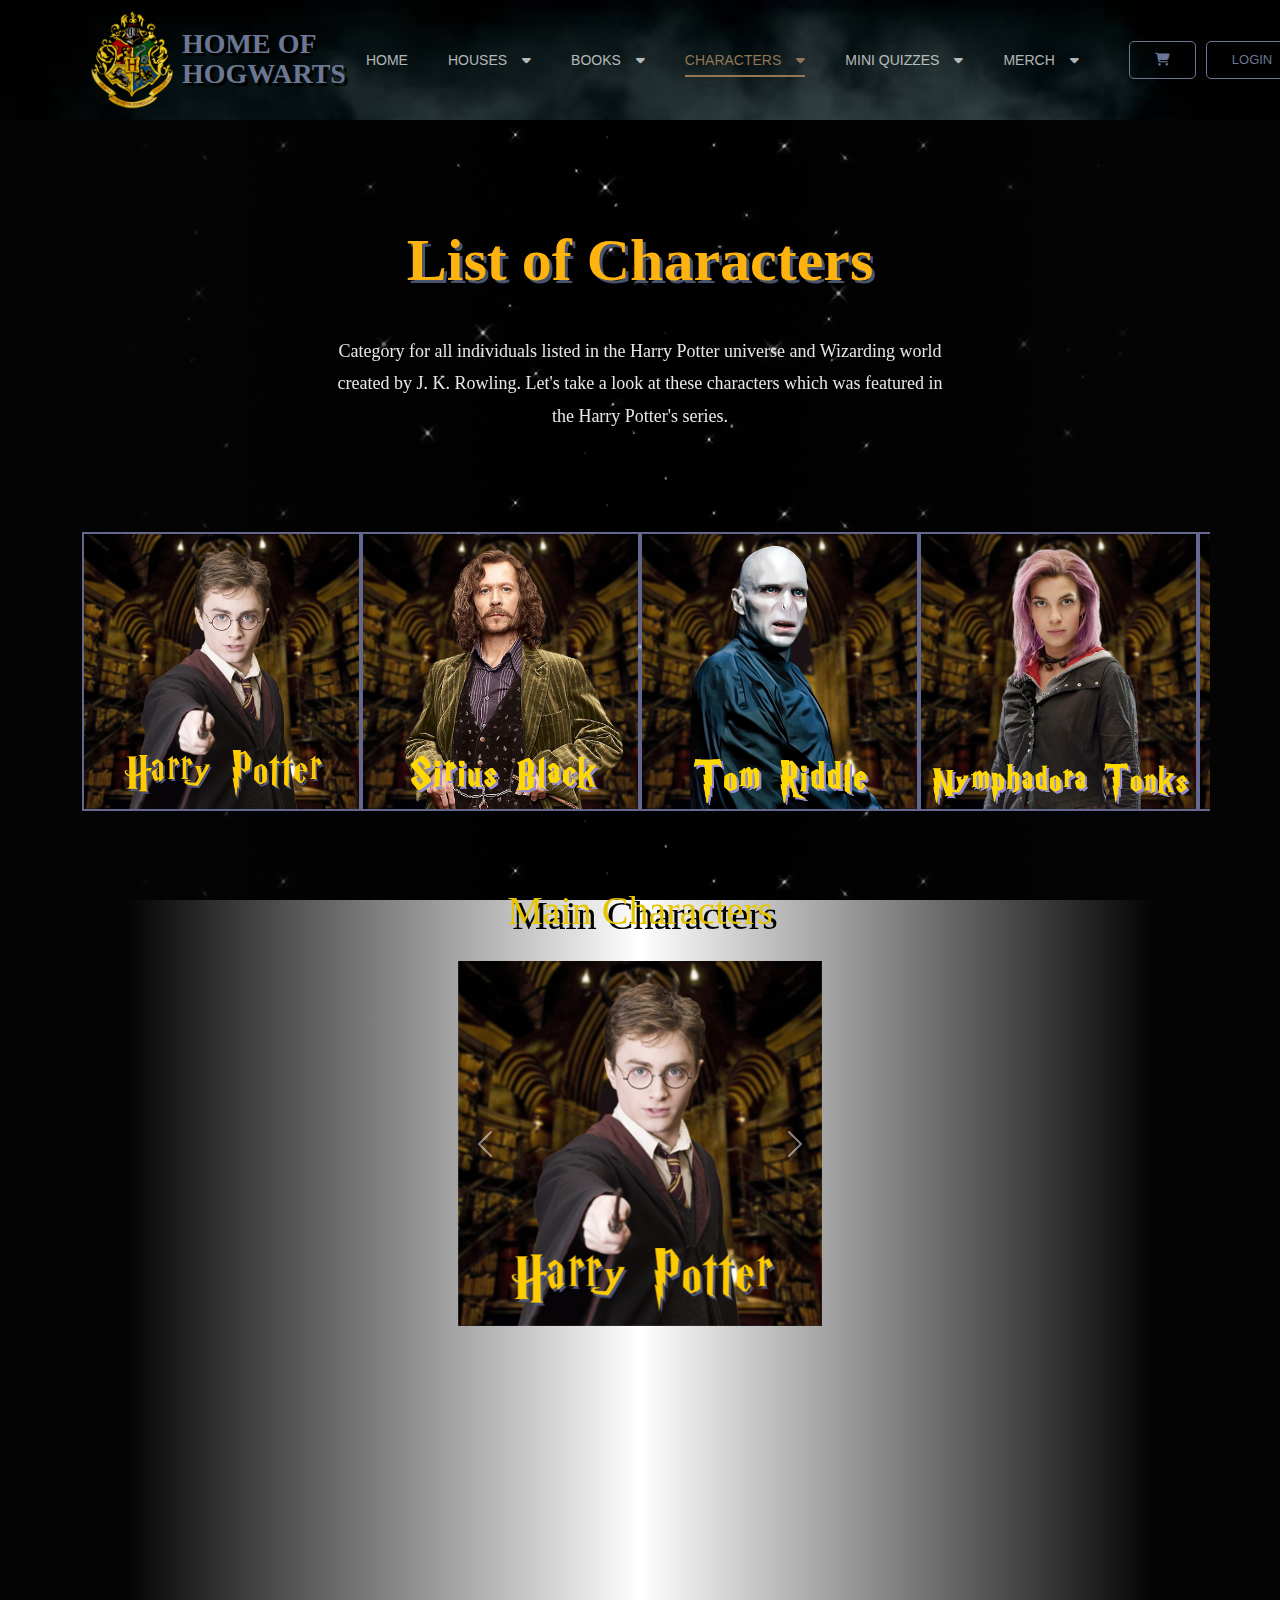
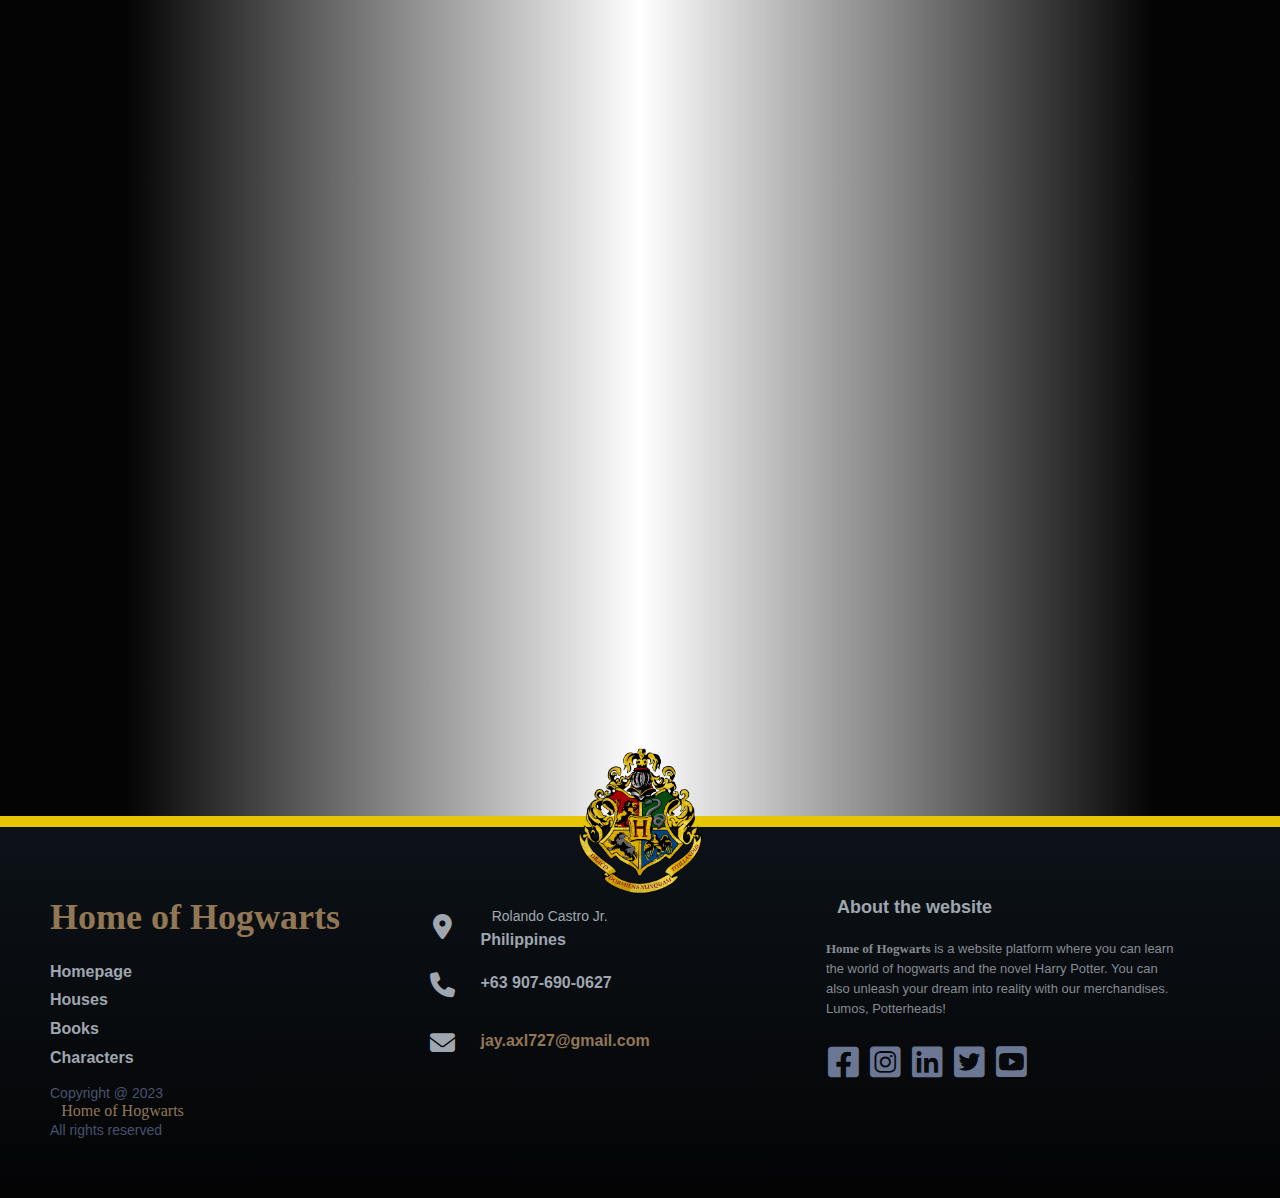
<file: characters.html>
<!DOCTYPE html>
<html lang="en">

<head>
    <link rel="shortcut icon" type="x-icon" href="assets/images/icons/head.png">
    <title>Home of Hogwarts</title>
    <meta charset="UTF-8">
    <meta http-equiv="X-UA-Compatible" content="IE=edge">
    <meta name="viewport" content="width=device-width, initial-scale=1"/>
    <link rel="preconnect" href="https://fonts.googleapis.com">
    <link rel="preconnect" href="https://fonts.gstatic.com" crossorigin>
    <link href="https://fonts.googleapis.com/css2?family=Irish+Grover&family=Trade+Winds&display=swap" rel="stylesheet">
    
    <link rel="stylesheet" type="text/css" href="css/style.css">
    <link rel="stylesheet" type="text/css" href="css/bootstrap.min.css">
    <link rel="stylesheet" type="text/css" href="assets/font_awesome/css/all.min.css">
    <link href="https://unpkg.com/aos@next/dist/aos.css" rel="stylesheet">
    <script src="js/bootstrap.bundle.min.js"></script>
    

    </head>

    <body>
        <div id="banner">
            <section class="hogwarts">
            <div class="main-width">
                <header id="header" class="fixed-top">
                    <div class="container d-flex align-items-center">
                        <div class="img-logo">
                            <img src="assets/images/icons/head.png">
                        </div>
                        <h2 class="logo mr-auto"><a href="#">Home of Hogwarts</a></h2>
                            <div class="mobile-menu">
                            <span><i class="fa-solid fa-bars"></i></span>
                                <nav class="nav-menu d-none d-lg-block">
                                    <ul>
                                        <li><a href="index.html">Home</a></li>
                                        <li><a href="houses.html">Houses<i class="fa-sharp fa-solid fa-caret-down"></i></a>
                                            <ul class="dropdown">
                                                <li><a href="houses.html #gryffindor">Gryffindor</a></li>
                                                <li><a href="houses.html #slytherin">Slytherin</a></li>
                                                <li><a href="houses.html #hufflepuff">Hufflepuff</a></li>
                                                <li><a href="houses.html #ravenclaw">Ravenclaw</a></li>
                                            </ul></li>
                                        <li><a href="books.html">Books<i class="fa-sharp fa-solid fa-caret-down"></i></a>
                                            <ul class="dropdown">
                                                <li><a href="books.html #book1">Book 1</a></li>
                                                <li><a href="books.html #book2">Book 2</a></li>
                                                <li><a href="books.html #book3">Book 3</a></li>
                                                <li><a href="books.html #book4">Book 4</a></li>
                                                <li><a href="books.html #book5">Book 5</a></li>
                                                <li><a href="books.html #book6">Book 6</a></li>
                                                <li><a href="books.html #book7">Book 7</a></li>
                                            </ul></li></li>
                                        <li class="active"><a href="#">Characters<i class="fa-sharp fa-solid fa-caret-down"></i></a>
                                            <ul class="dropdown">
                                                <li><a href="#main-char">Main Characters</a></li>
                                                <li><a href="#char-houses">by Houses</a></li>
                                                <li><a href="#unknown-char">Unknown Houses</a></li>
                                            </ul></li>    
                                        </li>
                                        <li><a href="mini_quiz.html">Mini Quizzes<i class="fa-sharp fa-solid fa-caret-down"></i></a></li>
                                        <li><a href="merch.html">Merch<i class="fa-sharp fa-solid fa-caret-down"></i></a>
                                            <ul class="dropdown">
                                                <li><a href="merch.html #trending">Trending</a></li>
                                                <li><a href="merch.html #shop">Category</a></li>
                                            </ul></li>
                                    </ul>
                                </nav>
                            </div>
                        
                        <a href="#" class="cart-btn"><i class="fa-solid fa-cart-shopping"></i></a>
                        <a href="sign-up.html" class="login-btn">Login</a>  

                    </div>
                </header>
                <div class="content-characters">
                    <div class="main-text-characters" data-aos="fade-right" data-aos-offset="300" data-aos-easing="ease-in-sine">
                        <h1>List of Characters</h1>
                        <p>Category for all individuals listed in the Harry Potter universe and Wizarding world created by J. K. Rowling.
                             Let's take a look at these characters which was featured in the Harry Potter's series.
                        </p>
                    </div>
                </div>
                <section id="marquee" data-aos="fade-left" data-aos-offset="300" data-aos-easing="ease-in-sine">
                    <div class="container">
                        <div class="pic-container">
                            <div class="pic">
                                <img src="assets/images/elements/carousel_char1.jpg" alt="img">
                            </div>
                            <div class="pic">
                                <img src="assets/images/elements/carousel_gry1.jpg" alt="img">
                            </div>
                            <div class="pic">
                                <img src="assets/images/elements/carousel_sly1.jpg" alt="img">
                            </div>
                            <div class="pic">
                                <img src="assets/images/elements/carousel_huf1.jpg" alt="img">
                            </div>
                            <div class="pic">
                                <img src="assets/images/elements/carousel_rav1.jpg" alt="img">
                            </div>
                            <div class="pic">
                                <img src="assets/images/elements/carousel_char2.jpg" alt="img">
                            </div>
                            <div class="pic">
                                <img src="assets/images/elements/carousel_gry2.jpg" alt="img">
                            </div>
                            <div class="pic">
                                <img src="assets/images/elements/carousel_sly2.jpg" alt="img">
                            </div>
                            <div class="pic">
                                <img src="assets/images/elements/carousel_huf2.jpg" alt="img">
                            </div>
                            <div class="pic">
                                <img src="assets/images/elements/carousel_rav2.jpg" alt="img">
                            </div>
                            <div class="pic">
                                <img src="assets/images/elements/carousel_char3.jpg" alt="img">
                            </div>
                            <div class="pic">
                                <img src="assets/images/elements/carousel_gry3.jpg" alt="img">
                            </div>
                            <div class="pic">
                                <img src="assets/images/elements/carousel_sly3.jpg" alt="img">
                            </div>
                            <div class="pic">
                                <img src="assets/images/elements/carousel_huf3.jpg" alt="img">
                            </div>
                            <div class="pic">
                                <img src="assets/images/elements/carousel_rav3.jpg" alt="img">
                            </div>
                        </div>
                    </div>
                </section>
                <div id="main-content-characters">
                    <div id="houses" >
                        <section id="main-char" class="negative-margin-top" data-aos="fade-up">
                            <div class="main-char">
                                Main Characters
                            </div>
                            <div class="maincarousel">
                                <div id="character-carousel" class="carousel slide" data-bs-ride="carousel">
                                    <div class="carousel-inner">
                                        <div class="carousel-item active">
                                            <img src="assets/images/elements/carousel_char1.jpg" class="d-block w-100">
                                        </div>
                                        <div class="carousel-item">
                                            <img src="assets/images/elements/carousel_char2.jpg" class="d-block w-100">
                                        </div>
                                        <div class="carousel-item">
                                            <img src="assets/images/elements/carousel_char3.jpg" class="d-block w-100">
                                        </div>
                                    </div>
                                    <button class="carousel-control-prev" type="button" data-bs-target="#character-carousel" data-bs-slide="prev">
                                        <span class="carousel-control-prev-icon" aria-hidden="true"></span>
                                        <span class="visually-hidden">Previous</span>
                                    </button>
                                    <button class="carousel-control-next" type="button" data-bs-target="#character-carousel" data-bs-slide="next">
                                        <span class="carousel-control-next-icon" aria-hidden="true"></span>
                                        <span class="visually-hidden">Next</span>
                                    </button>
                                </div>
                            </div>
                        </section>
                        <section id="char-houses" class="negative-margin-top" data-aos="fade-up">
                            <div class="char-houses">
                                Characters by Houses
                            </div>
                            <div class="row" >
                                <div class="col-3">
                                    <div class="gryffindor">
                                        <div id="gryffindorcarousel" class="carousel slide" data-bs-ride="carousel">
                                            <div class="carousel-inner">
                                                <div class="carousel-item active">
                                                    <img src="assets/images/elements/carousel_gry1.jpg" class="d-block w-100">
                                                </div>
                                                <div class="carousel-item">
                                                    <img src="assets/images/elements/carousel_gry2.jpg" class="d-block w-100">
                                                </div>
                                                <div class="carousel-item">
                                                    <img src="assets/images/elements/carousel_gry3.jpg" class="d-block w-100">
                                                </div>
                                            </div>
                                            <button class="carousel-control-prev" type="button" data-bs-target="#gryffindorcarousel" data-bs-slide="prev">
                                                <span class="carousel-control-prev-icon" aria-hidden="true"></span>
                                                <span class="visually-hidden">Previous</span>
                                            </button>
                                            <button class="carousel-control-next" type="button" data-bs-target="#gryffindorcarousel" data-bs-slide="next">
                                                <span class="carousel-control-next-icon" aria-hidden="true"></span>
                                                <span class="visually-hidden">Next</span>
                                            </button>
                                        </div>
                                    </div>
                                </div>
                                <div class="col-3">
                                    <div class="slytherin">
                                        <div id="slytherincarousel" class="carousel slide" data-bs-ride="carousel">
                                            <div class="carousel-inner">
                                                <div class="carousel-item active">
                                                    <img src="assets/images/elements/carousel_sly1.jpg" class="d-block w-100">
                                                </div>
                                                <div class="carousel-item">
                                                    <img src="assets/images/elements/carousel_sly2.jpg" class="d-block w-100">
                                                </div>
                                                <div class="carousel-item">
                                                    <img src="assets/images/elements/carousel_sly3.jpg" class="d-block w-100">
                                                </div>
                                            </div>
                                            <button class="carousel-control-prev" type="button" data-bs-target="#slytherincarousel" data-bs-slide="prev">
                                                <span class="carousel-control-prev-icon" aria-hidden="true"></span>
                                                <span class="visually-hidden">Previous</span>
                                            </button>
                                            <button class="carousel-control-next" type="button" data-bs-target="#slytherincarousel" data-bs-slide="next">
                                                <span class="carousel-control-next-icon" aria-hidden="true"></span>
                                                <span class="visually-hidden">Next</span>
                                            </button>
                                        </div>
                                    </div>
                                </div>
                                <div class="col-3">
                                    <div class="hufflepuff">
                                        <div id="hufflepuffcarousel" class="carousel slide" data-bs-ride="carousel">
                                            <div class="carousel-inner">
                                                <div class="carousel-item active">
                                                    <img src="assets/images/elements/carousel_huf1.jpg" class="d-block w-100">
                                                </div>
                                                <div class="carousel-item">
                                                    <img src="assets/images/elements/carousel_huf2.jpg" class="d-block w-100">
                                                </div>
                                                <div class="carousel-item">
                                                    <img src="assets/images/elements/carousel_huf3.jpg" class="d-block w-100">
                                                </div>
                                            </div>
                                            <button class="carousel-control-prev" type="button" data-bs-target="#hufflepuffcarousel" data-bs-slide="prev">
                                                <span class="carousel-control-prev-icon" aria-hidden="true"></span>
                                                <span class="visually-hidden">Previous</span>
                                            </button>
                                            <button class="carousel-control-next" type="button" data-bs-target="#hufflepuffcarousel" data-bs-slide="next">
                                                <span class="carousel-control-next-icon" aria-hidden="true"></span>
                                                <span class="visually-hidden">Next</span>
                                            </button>
                                        </div>
                                    </div>
                                </div>
                                <div class="col-3">
                                    <div class="ravenclaw">
                                        <div id="ravenclawcarousel" class="carousel slide" data-bs-ride="carousel">
                                            <div class="carousel-inner">
                                                <div class="carousel-item active">
                                                    <img src="assets/images/elements/carousel_rav1.jpg" class="d-block w-100">
                                                </div>
                                                <div class="carousel-item">
                                                    <img src="assets/images/elements/carousel_rav2.jpg" class="d-block w-100">
                                                </div>
                                                <div class="carousel-item">
                                                    <img src="assets/images/elements/carousel_rav3.jpg" class="d-block w-100">
                                                </div>
                                            </div>
                                            <button class="carousel-control-prev" type="button" data-bs-target="#ravenclawcarousel" data-bs-slide="prev">
                                                <span class="carousel-control-prev-icon" aria-hidden="true"></span>
                                                <span class="visually-hidden">Previous</span>
                                            </button>
                                            <button class="carousel-control-next" type="button" data-bs-target="#ravenclawcarousel" data-bs-slide="next">
                                                <span class="carousel-control-next-icon" aria-hidden="true"></span>
                                                <span class="visually-hidden">Next</span>
                                            </button>
                                        </div>
                                    </div>
                                </div>
                            </div>
                            <div class="row" data-aos="fade-up">
                                <div class="col-3">
                                    <div class="gryffindor-txt">
                                        <h3>Gryffindors</h3>
                                    </div>
                                </div>
                                <div class="col-3">
                                    <div class="slytherin-txt">
                                        <h3>Slytherins</h3>
                                    </div>
                                </div>
                                <div class="col-3">
                                    <div class="hufflepuff-txt">
                                        <h3>Hufflepuffs</h3>
                                    </div>
                                </div>
                                <div class="col-3">
                                    <div class="ravenclaw-txt">
                                        <h4>Ravenclaws</h4>
                                    </div>
                                </div>
                            </div>
                        </section>
                        <section id="unknown-char" class="negative-margin-top" data-aos="fade-up">
                            <div class="main-char">
                                Unknown Characters
                            </div>
                            <div class="unknown-carousel">
                                <div id="unknown-carousel" class="carousel slide" data-bs-ride="carousel">
                                    <div class="carousel-inner">
                                        <div class="carousel-item active">
                                            <img src="assets/images/elements/carousel_unk1.jpg" class="d-block w-100">
                                        </div>
                                        <div class="carousel-item">
                                            <img src="assets/images/elements/carousel_unk2.jpg" class="d-block w-100">
                                        </div>
                                        <div class="carousel-item">
                                            <img src="assets/images/elements/carousel_unk3.jpg" class="d-block w-100">
                                        </div>
                                    </div>
                                    <button class="carousel-control-prev" type="button" data-bs-target="#unknown-carousel" data-bs-slide="prev">
                                        <span class="carousel-control-prev-icon" aria-hidden="true"></span>
                                        <span class="visually-hidden">Previous</span>
                                    </button>
                                    <button class="carousel-control-next" type="button" data-bs-target="#unknown-carousel" data-bs-slide="next">
                                        <span class="carousel-control-next-icon" aria-hidden="true"></span>
                                        <span class="visually-hidden">Next</span>
                                    </button>
                                </div>
                            </div>
                        </section>    
                    </div>
                </div>
            </div>
            </section>
            
            <footer class="footer">
                <div class="logo-footer">
                    <img src="assets/images/icons/head.png">
                </div>
                <div class="footer-left">
                    <h3>Home of Hogwarts</h3>
                    <p class="footer-links">
                        <a href="index.html">Homepage</a>
                        <a href="houses.html">Houses</a>
                        <a href="books.html">Books</a>
                        <a href="characters.html">Characters</a>
                    </p>
                    <p class="footer-website-name">
                        Copyright @ 2023 <span>Home of Hogwarts</span>
                    </p>
                    <p class="footer-website-name">All rights reserved</p>
                </div>
                <div class="footer-center">
                    <div>
                        <i class="fa-solid fa-location-dot"></i>
                        <p><span>Rolando Castro Jr.</span>Philippines</p>
                    </div>
                    <div>
                        <i class="fa-solid fa-phone"></i>
                        <p>+63 907-690-0627</p>
                    </div>
                    <div>
                        <i class="fa-solid fa-envelope"></i>
                        <p class="mail">jay.axl727@gmail.com</p>
                    </div>
                </div>
                <div class="footer-right">
                    <p class="footer-website-about">
                        <span>About the website</span>
                        <strong>Home of Hogwarts</strong> is a website platform where you can learn
                        the world of hogwarts and the novel Harry Potter. You can also unleash your dream into reality with our merchandises.
                         Lumos, Potterheads!
                    </p>
                    <div class="footer-icons">
                        <a href="https://www.facebook.com"><i class="fa-brands fa-square-facebook"></i></a>
                        <a href="https://www.instagram.com"><i class="fa-brands fa-square-instagram"></i></a>
                        <a href="https://www.linkedin.com"><i class="fa-brands fa-linkedin"></i></a>
                        <a href="https://www.twitter.com"><i class="fa-brands fa-square-twitter"></i></a>
                        <a href="https://www.youtube.com"><i class="fa-brands fa-square-youtube"></i></a>
                    </div>
                </div>
            </footer>
        </div>
        <script src="https://unpkg.com/aos@next/dist/aos.js"></script>  
        <script>
            AOS.init({
                duration: 2000,
            });
          </script>      
    </body>
</html>
</file>
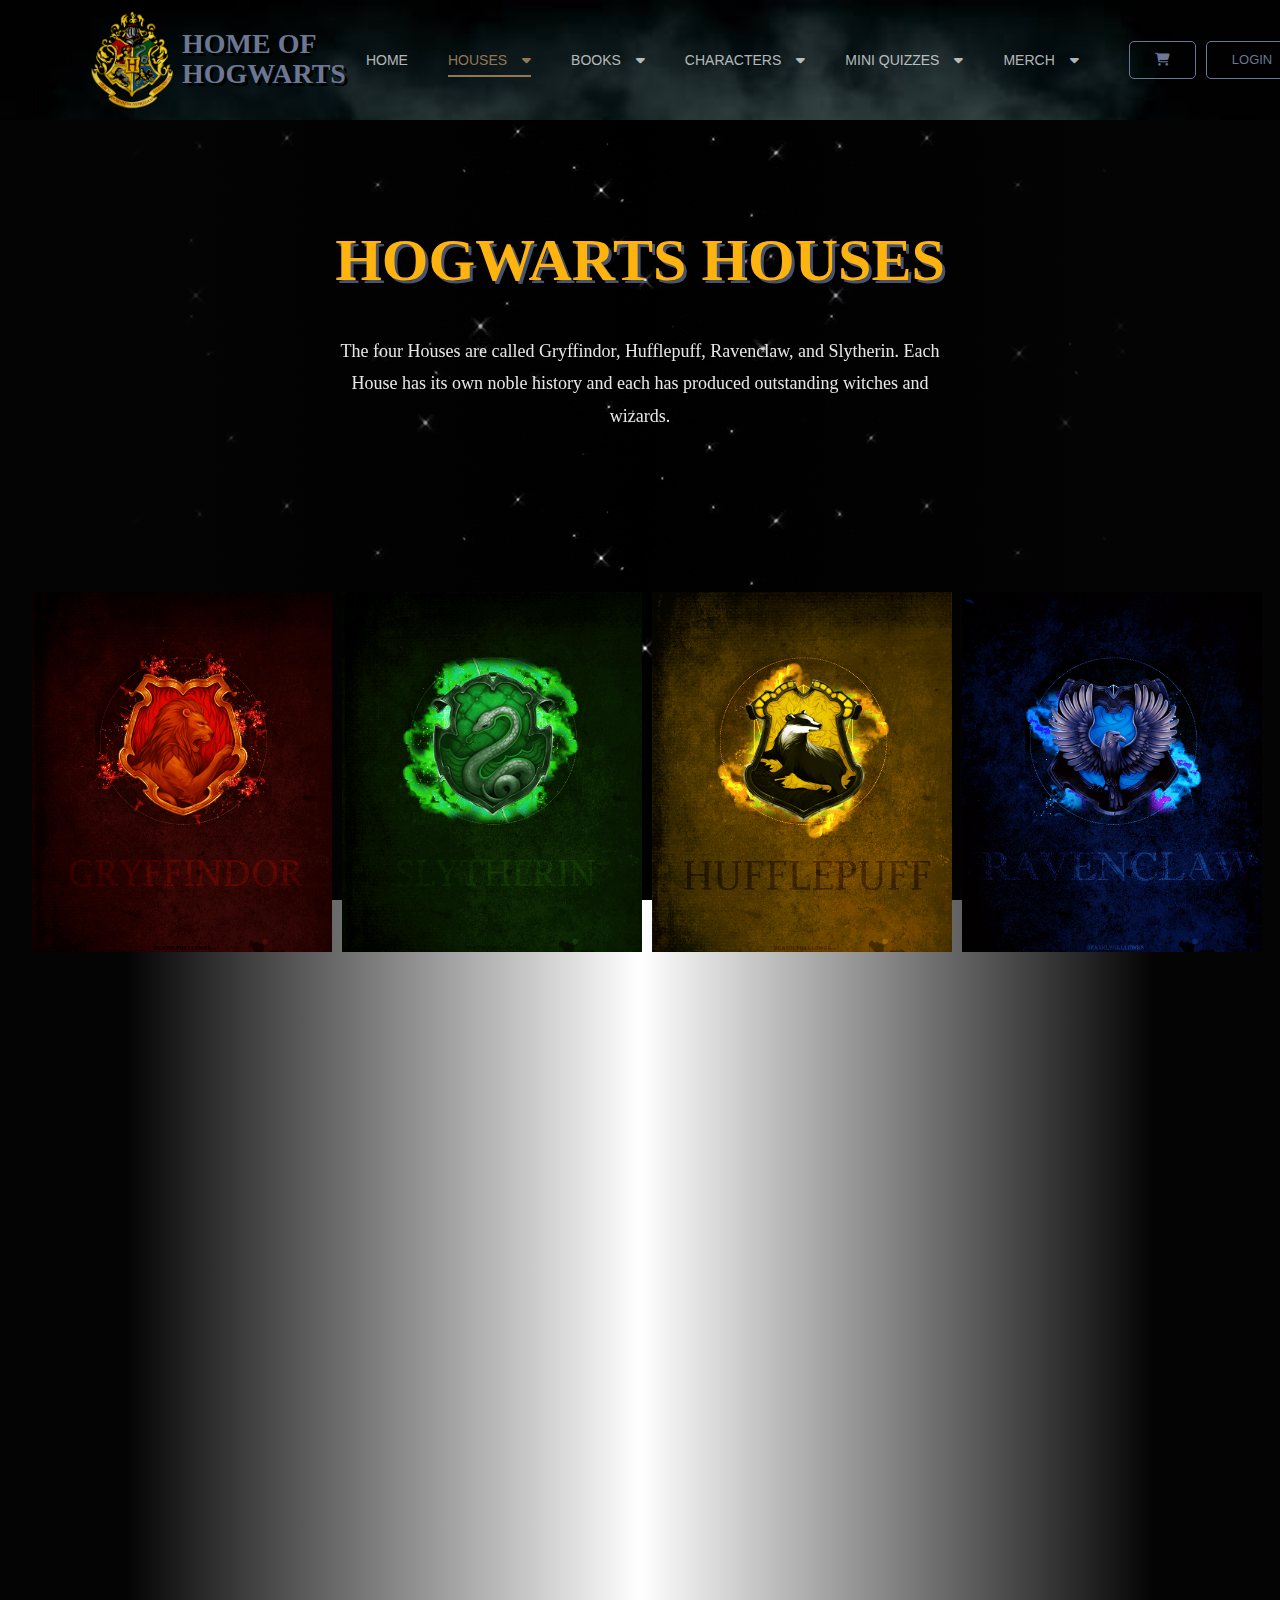
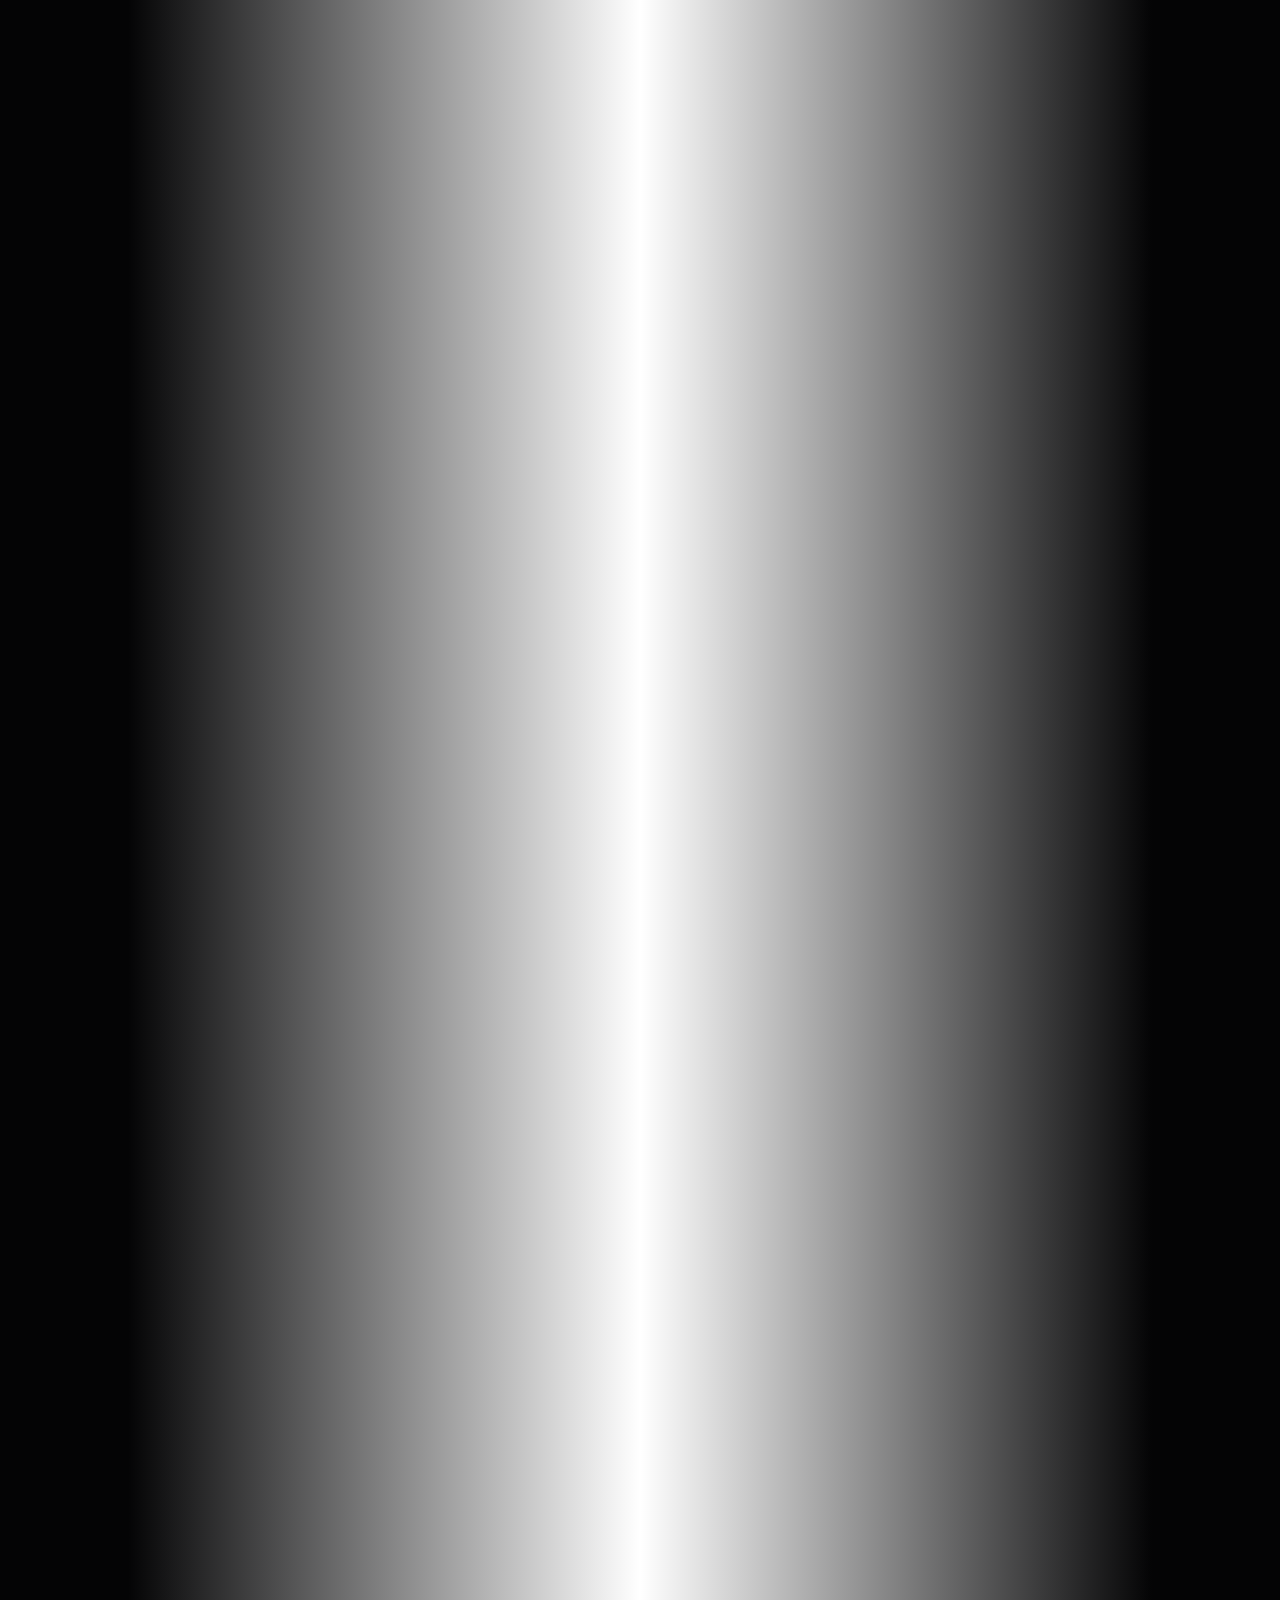
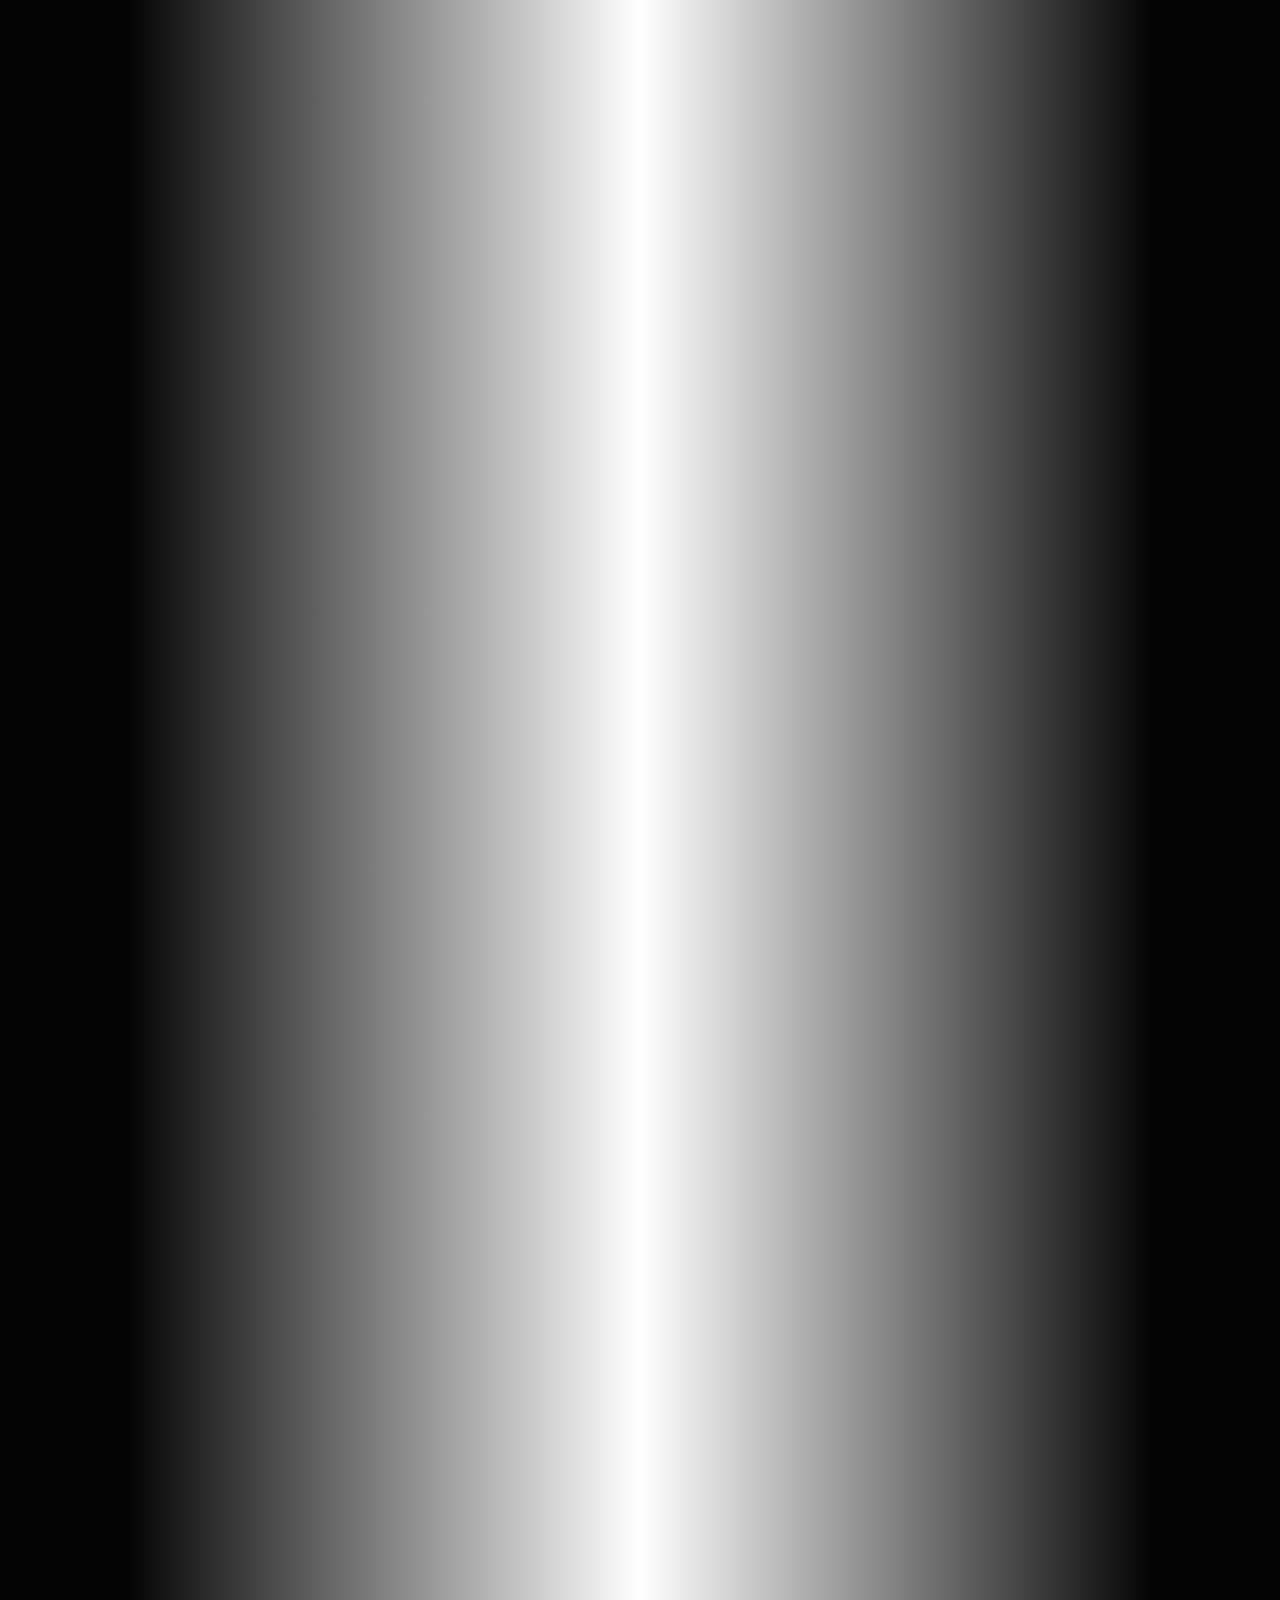
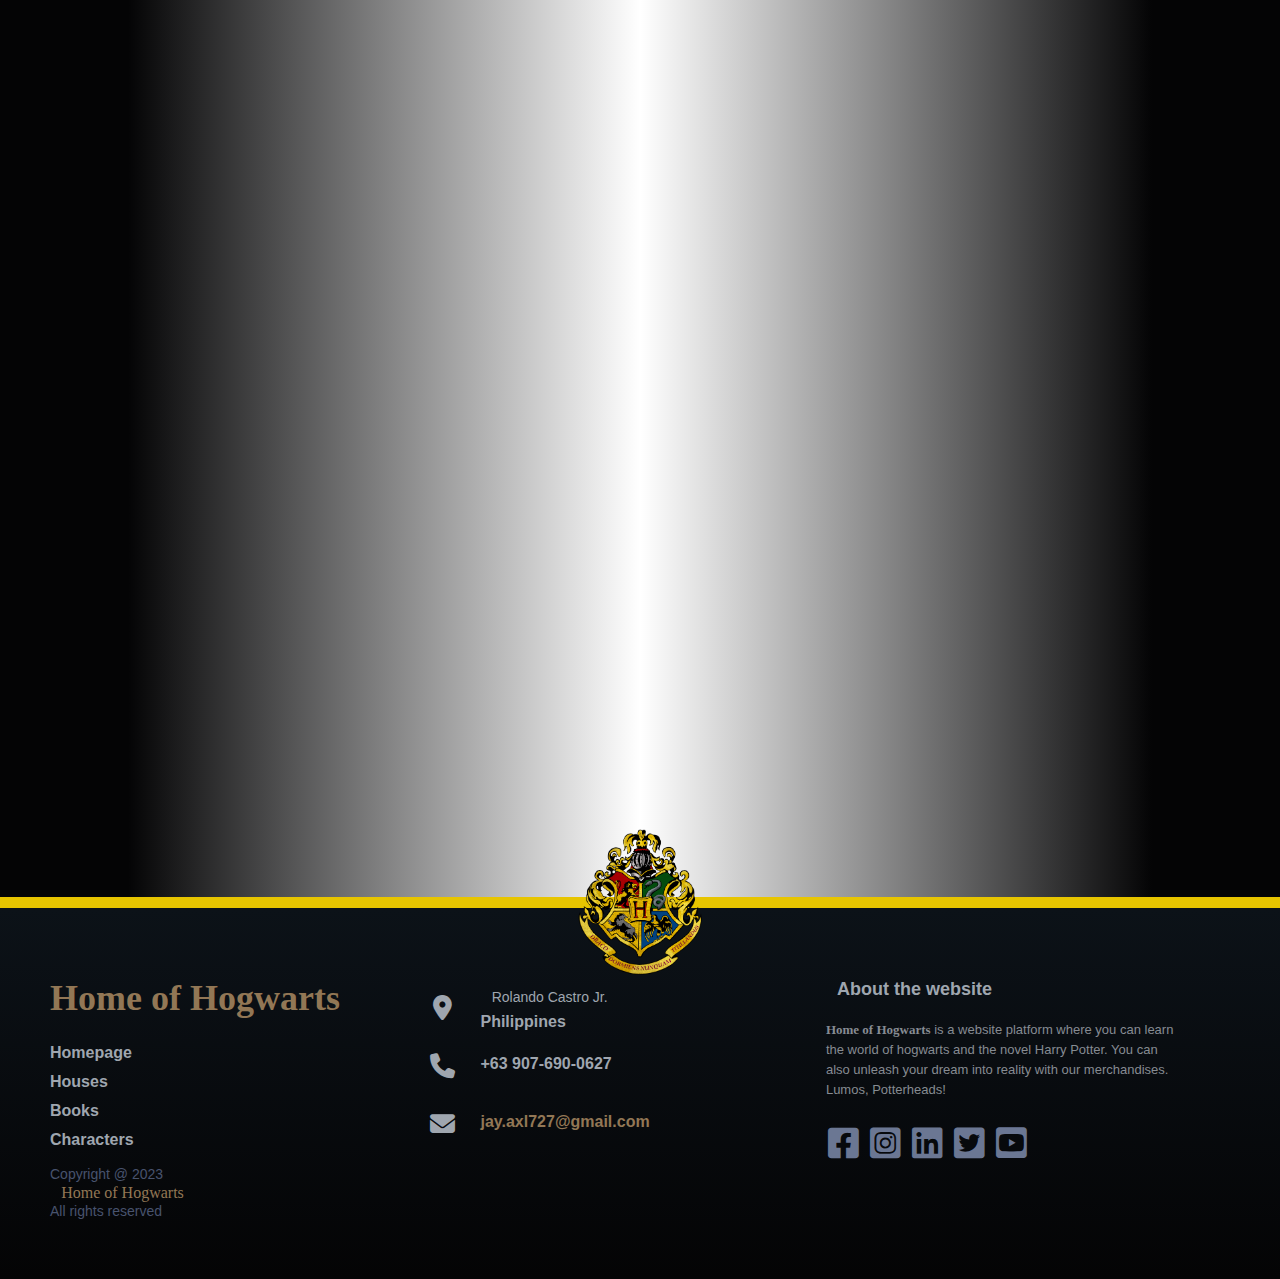
<file: houses.html>
<!DOCTYPE html>
<html lang="en">

<head>
    <link rel="shortcut icon" type="x-icon" href="assets/images/icons/head.png">
    <title>Home of Hogwarts</title>
    <meta charset="UTF-8">
    <meta http-equiv="X-UA-Compatible" content="IE=edge">
    <meta name="viewport" content="width=device-width, initial-scale=1"/>
    <link rel="preconnect" href="https://fonts.googleapis.com">
    <link rel="preconnect" href="https://fonts.gstatic.com" crossorigin>
    <link href="https://fonts.googleapis.com/css2?family=Irish+Grover&family=Trade+Winds&display=swap" rel="stylesheet">
    
    <link rel="stylesheet" type="text/css" href="css/style.css">
    <link rel="stylesheet" type="text/css" href="css/bootstrap.min.css">
    <link rel="stylesheet" type="text/css" href="assets/font_awesome/css/all.min.css">
    <link href="https://unpkg.com/aos@next/dist/aos.css" rel="stylesheet">
    <script src="js/bootstrap.bundle.min.js"></script>
    

    </head>

    <body>
        <div id="banner">
            <section class="hogwarts">
            <div class="main-width">
                <header id="header" class="fixed-top">
                    <div class="container d-flex align-items-center">
                        <div class="img-logo">
                            <img src="assets/images/icons/head.png">
                        </div>
                        <h2 class="logo mr-auto"><a href="#">Home of Hogwarts</a></h2>
                            <div class="mobile-menu">
                                <span><i class="fa-solid fa-bars"></i></span>
                                <nav class="nav-menu d-none d-lg-block">
                                    <ul>
                                        <li><a href="index.html">Home</a></li>
                                        <li class="active"><a href="#">Houses<i class="fa-sharp fa-solid fa-caret-down"></i></a>
                                            <ul class="dropdown">
                                                <li><a href="#gryffindor">Gryffindor</a></li>
                                                <li><a href="#slytherin">Slytherin</a></li>
                                                <li><a href="#hufflepuff">Hufflepuff</a></li>
                                                <li><a href="#ravenclaw">Ravenclaw</a></li>
                                            </ul></li>
                                        <li><a href="books.html">Books<i class="fa-sharp fa-solid fa-caret-down"></i></a>
                                            <ul class="dropdown">
                                                <li><a href="books.html #book1">Book 1</a></li>
                                                <li><a href="books.html #book2">Book 2</a></li>
                                                <li><a href="books.html #book3">Book 3</a></li>
                                                <li><a href="books.html #book4">Book 4</a></li>
                                                <li><a href="books.html #book5">Book 5</a></li>
                                                <li><a href="books.html #book6">Book 6</a></li>
                                                <li><a href="books.html #book7">Book 7</a></li>
                                            </ul></li></li>
                                        <li><a href="characters.html">Characters<i class="fa-sharp fa-solid fa-caret-down"></i></a>
                                            <ul class="dropdown">
                                                <li><a href="characters.html #main-char">Main Characters</a></li>
                                                <li><a href="characters.html #main-char">by Houses</a></li>
                                                <li><a href="characters.html #main-char">Unknown Houses</a></li>
                                            </ul></li>    
                                        </li>
                                        <li><a href="mini_quiz.html">Mini Quizzes<i class="fa-sharp fa-solid fa-caret-down"></i></a></li>
                                        <li><a href="merch.html">Merch<i class="fa-sharp fa-solid fa-caret-down"></i></a>
                                            <ul class="dropdown">
                                                <li><a href="merch.html #trending">Trending</a></li>
                                                <li><a href="merch.html #shop">Category</a></li>
                                            </ul></li>
                                    </ul>
                                </nav>
                            </div>   
                        
                        <a href="#" class="cart-btn"><i class="fa-solid fa-cart-shopping"></i></a>
                        <a href="sign-up.html" class="login-btn">Login</a>  

                    </div>
                </header>
                <div class="content-characters">
                    <div class="main-text-characters" data-aos="fade-right" data-aos-offset="300" data-aos-easing="ease-in-sine">
                        <h1>HOGWARTS HOUSES</h1>
                        <p>The four Houses are called Gryffindor, Hufflepuff, Ravenclaw, and Slytherin.
                             Each House has its own noble history and each has produced outstanding witches and wizards.</p>   
                    </div>
                    <div class="houses-crest">
                        <div class="row" data-aos="fade-up">
                            <div class="col-3">
                                <img src="assets/images/elements/gryffindor.gif">
                            </div>
                            <div class="col-3">
                                <img src="assets/images/elements/slytherin.gif">
                            </div>
                            <div class="col-3">
                                <img src="assets/images/elements/hufflepuff.gif">
                            </div>
                            <div class="col-3">
                                <img src="assets/images/elements/ravenclaw.gif">
                            </div>
                        </div>      
                    </div>
                </div>
                <div id="main-content">
                    <section id="gryffindor" class="negative-margin-top" data-aos="fade-up">
                        <div class="about-gryffindor">
                            <div class="house-info">
                                <h3>Gryffindor</h3>
                                <p>Gryffindor house is where you would find the pluckiest and most daring students (there’s a reason the house symbol is the brave lion). 
                                    The house colours are scarlet and gold, the common room lies up in Gryffindor Tower and the Head of House is Professor Minerva McGonagall. 
                                    If the Sorting Hat placed you here, you would have demonstrated qualities like courage, bravery and determination. 
                                    Some of the wizarding world’s best and brightest belonged to this house – Harry Potter and Albus Dumbledore are just a couple that spring to mind! 
                                    If you are lucky enough to end up in Gryffindor, we imagine you’re the type of person who likes to stand up for the little guy, 
                                    challenges authority, has a tendency to act first and think later, is known as a class clown and takes board games very seriously.
                                </p>
                            </div>
                            <div class="symbols">
                                <div class="symbol-title">
                                    <h2>The symbolism of Gryffindor house</h2>
                                </div>
                                <div class="row">
                                    <div class="col-4">
                                        <div class="card">
                                            <div class="symbol-image">
                                                <img src="assets/images/icons/gry1.png">
                                            </div>
                                            <div class="symbol-content">
                                                <h3>Gryffindor house crest</h3>
                                                <p>This house crest boasts Gryffindor’s signature colours of red and gold. 
                                                    Red is evocative of the fire element, as well as the Weasley signature hair colour. 
                                                    Of course, the original Hogwarts crest was designed to showcase all four houses in one single emblem, 
                                                    but this pin will let you show everyone that you belong in this lion-hearted house.</p>
                                            </div>
                                        </div>
                                    </div>
                                    <div class="col-4">
                                        <div class="card">
                                            <div class="symbol-image">
                                                <img src="assets/images/icons/gry2.png">
                                            </div>
                                            <div class="symbol-content">
                                                <h3>The sword of Gryffindor</h3>
                                                <p>This sword was made especially for house founder, Godric Gryffindor, from pure silver. 
                                                    The hilt is inset with rubies, the stone that represents Gryffindor in the hour-glasses that count house points gained by students at Hogwarts. 
                                                    The words bravery, courage, and determination are all Gryffindor qualities that Harry Potter showed before the famous sword appeared to him in a moment of need.</p>
                                            </div>
                                        </div>
                                    </div>
                                    <div class="col-4">
                                        <div class="card">
                                            <div class="symbol-image">
                                                <img src="assets/images/icons/gry3.png">
                                            </div>
                                            <div class="symbol-content">
                                                <h3>Gryffindor house banner</h3>
                                                <p>This pin reminds us of the house decorations that adorn the Great Hall at the end of the school year. 
                                                    At the feast, the house that has won the House Cup will be heroed in coloured banners like these. 
                                                    The scarlet and gold in this pin lets us know that in your heart, Gryffindor always wins every time!</p>
                                            </div>
                                        </div>
                                    </div>
                                </div>
                                <div class="row">
                                    <div class="col-4">
                                        <div class="card">
                                            <div class="symbol-image">
                                                <img src="assets/images/icons/gry4.png">
                                            </div>
                                            <div class="symbol-content">
                                                <h3>Gryffindor house lion</h3>
                                                <p>The lion represents Gryffindor and appears in many places throughout Hogwarts – as well as on Luna Lovegood’s roaring hat! Lions are brave, daring and bold. 
                                                    They differ from other cats as they live in a group, also known as a pride, so it’s possible this animal was chosen to represent the loyalty and teamwork displayed by Gryffindor students.</p>
                                            </div>
                                        </div>
                                    </div>
                                    <div class="col-4">
                                        <div class="card">
                                            <div class="symbol-image">
                                                <img src="assets/images/icons/gry5.png">
                                            </div>
                                            <div class="symbol-content">
                                                <h3>The Fat Lady portrait</h3>
                                                <p>The Fat Lady is charged with the important task of guarding the door to the Gryffindor common room. 
                                                    Despite her stern demands for passwords, this portrait isn’t afraid to celebrate with Gryffindor students, as well as have a little fun of her own. 
                                                    This ranges from making up festive passwords like baubles and banana fritters, to singing and socialising with her portrait friend, Violet.</p>
                                            </div>
                                        </div>
                                    </div>
                                    <div class="col-4">
                                        <div class="card">
                                            <div class="symbol-image">
                                                <img src="assets/images/icons/gry6.png">
                                            </div>
                                            <div class="symbol-content">
                                                <h3>Gryffindor scarf</h3>
                                                <p>Hogwarts is a chilly place, so a scarf is definitely a must! 
                                                    Plus, at Quidditch matches, these house scarves often made an appearance when cheering on fellow Gryffindors! 
                                                    You’ll notice that this pin also includes some wise words from the Sorting Hat about the kind of witches and wizards who belong in Gryffindor.</p>
                                            </div>
                                        </div>
                                    </div>
                                </div>
                            </div>
                        </div>
                    </section>
                    <section id="slytherin" class="negative-margin-top" data-aos="fade-up">
                        <div class="about-slytherin">
                            <div class="house-info">
                                <h3>Slytherin</h3>
                                <p>Slytherin house has an unfortunate reputation. While it is true that a lot of dark witches and wizards were sorted into Slytherin, not all who belong to this house are bad. 
                                    In fact, there are a lot of excellent qualities the Sorting Hat looks for in potential Slytherins and Merlin himself even belonged to this misunderstood house! 
                                    The house colours for Slytherin are silver and emerald green and the emblem is a serpent. 
                                    The Head of House is Professor Severus Snape, and the common room can be found down in the dungeons under the lake (which only adds to the Slytherin air of mystery). 
                                    If the Sorting Hat placed you in this noble house, then you are most likely ambitious, shrewd and possibly destined for greatness. 
                                    We can imagine you’re the kind of person who is always one step ahead, has a dark sense of humour, thinks reputation is important, takes pride in their appearance and doesn’t let anyone see their soft side.
                                </p>
                            </div>
                            <div class="symbols">
                                <div class="symbol-title">
                                    <h2>The symbolism of Slytherin house</h2>
                                </div>
                                <div class="row">
                                    <div class="col-4">
                                        <div class="card">
                                            <div class="symbol-image">
                                                <img src="assets/images/icons/sly1.png">
                                            </div>
                                            <div class="symbol-content">
                                                <h3>Slytherin house crest</h3>
                                                <p>This house crest boasts Slytherin’s signature colours of green and silver. 
                                                    The two colours are evocative of the water element. 
                                                    Of course, the original Hogwarts crest was designed to showcase all four houses in one single emblem, but this pin will let you show everyone that you belong in this ambitious-hearted house.</p>
                                            </div>
                                        </div>
                                    </div>
                                    <div class="col-4">
                                        <div class="card">
                                            <div class="symbol-image">
                                                <img src="assets/images/icons/sly2.png">
                                            </div>
                                            <div class="symbol-content">
                                                <h3>Marvolo Gaunt's ring</h3>
                                                <p>This heirloom belonged to the Gaunt family, who were descendants of Salazar Slytherin and the Peverells, and it has a curious history. 
                                                    At its core is the Resurrection Stone – the Deathly Hallow once owned by Cadmus Peverell, one of the three brothers from the tale by Beedle the Bard. 
                                                    You’ll notice the words: pride, ambition, and cunning adorning this ring pin. These are all Slytherin qualities.</p>
                                            </div>
                                        </div>
                                    </div>
                                    <div class="col-4">
                                        <div class="card">
                                            <div class="symbol-image">
                                                <img src="assets/images/icons/sly3.png">
                                            </div>
                                            <div class="symbol-content">
                                                <h3>Slytherin house banner</h3>
                                                <p>This pin reminds us of the house decorations that adorn the Great Hall at the end of the school year. 
                                                    At the feast, the house that has won the House Cup will be heroed in coloured banners like these. 
                                                    The green and silver in this pin lets us know that in your heart, Slytherin wins every time!</p>
                                            </div>
                                        </div>
                                    </div>
                                </div>
                                <div class="row">
                                    <div class="col-4">
                                        <div class="card">
                                            <div class="symbol-image">
                                                <img src="assets/images/icons/sly4.png">
                                            </div>
                                            <div class="symbol-content">
                                                <h3>Slytherin house serpent</h3>
                                                <p>The serpent represents Slytherin and appears in many places throughout Hogwarts, as well as outside it – the doorknocker of number twelve, 
                                                    Grimmauld Place even had one! Witches and wizards who can speak to snakes are called Parselmouths, and house founder, Salazar Slytherin was famous for this ability. 
                                                    It was a gift also shared by Lord Voldemort and Harry Potter.</p>
                                            </div>
                                        </div>
                                    </div>
                                    <div class="col-4">
                                        <div class="card">
                                            <div class="symbol-image">
                                                <img src="assets/images/icons/sly5.png">
                                            </div>
                                            <div class="symbol-content">
                                                <h3>The Bloody Baron</h3>
                                                <p>The Bloody Baron is the Slytherin house ghost. 
                                                    He is covered in silver bloodstains and the only one who can control Peeves, the Hogwarts poltergeist. 
                                                    Harry Potter does a pretty good Bloody Baron impression. 
                                                    In life, he was born into nobility in the late tenth century, and fell in love with Rowena Ravenclaw’s daughter, Helena.</p>
                                            </div>
                                        </div>
                                    </div>
                                    <div class="col-4">
                                        <div class="card">
                                            <div class="symbol-image">
                                                <img src="assets/images/icons/sly6.png">
                                            </div>
                                            <div class="symbol-content">
                                                <h3>Slytherin scarf</h3>
                                                <p>Hogwarts is a chilly place, so a scarf is definitely a must! 
                                                    Plus, at Quidditch matches, these house scarves often made an appearance when cheering on fellow Slytherins. 
                                                    You’ll notice that this pin also includes some wise words from the Sorting Hat about the kind of witches and wizards who belong in Slytherin.</p>
                                            </div>
                                        </div>
                                    </div>
                                </div>
                            </div>
                        </div>
                    </section>
                    <section id="hufflepuff" class="negative-margin-top" data-aos="fade-up">
                        <div class="about-hufflepuff">
                            <div class="house-info">
                                <h3>Hufflepuff</h3>
                                <p>Hufflepuff is where you will find the most trustworthy and hardworking students. In fact, out of all the houses Hufflepuff has produced the least number of dark witches and wizards. 
                                    The badger is the symbol of this house, the colours are yellow and black, the Head of House is Professor Pomona Sprout and the common room can be found near the kitchens in Hogwarts. 
                                    There is an idea that Hufflepuffs are the least clever of all Hogwarts students – but that is not true. 
                                    Hufflepuffs are just the most humble of all the houses and don’t feel the need to shout about their achievements in the same way as the others. 
                                    If you were lucky enough to be sorted into this house, we can imagine you’re the type of person who has a strong moral compass, always works hard, is the most loyal friend, knows it is the taking part that counts and always has the best snacks.
                                </p>
                            </div>
                            <div class="symbols">
                                <div class="symbol-title">
                                    <h2>The symbolism of Hufflepuff house</h2>
                                </div>
                                <div class="row">
                                    <div class="col-4">
                                        <div class="card">
                                            <div class="symbol-image">
                                                <img src="assets/images/icons/huf1.png">
                                            </div>
                                            <div class="symbol-content">
                                                <h3>Hufflepuff house crest</h3>
                                                <p>This house crest boasts Hufflepuff’s signature colours of yellow and black. 
                                                    These two colours are evocative of the earth element, representing wheat and soil. 
                                                    Of course, the original Hogwarts crest was designed to showcase all four houses in one single emblem, but this pin will let you show everyone that you belong in this kind-hearted house.</p>
                                            </div>
                                        </div>
                                    </div>
                                    <div class="col-4">
                                        <div class="card">
                                            <div class="symbol-image">
                                                <img src="assets/images/icons/huf2.png">
                                            </div>
                                            <div class="symbol-content">
                                                <h3>Hufflepuff cup</h3>
                                                <p>There is a portrait of house founder, Helga Hufflepuff, in the Hufflepuff common room, over a wooden mantelpiece. 
                                                    In it, she is holding a tiny, two-handled golden cup. 
                                                    A cup just like this special pin, in fact! You’ll notice the words: patience, dedication, and loyalty adorning the cup. 
                                                    These are all Hufflepuff qualities. One example was Cedric Diggory, who showed all of them whilst competing in the Triwizard Tournament.</p>
                                            </div>
                                        </div>
                                    </div>
                                    <div class="col-4">
                                        <div class="card">
                                            <div class="symbol-image">
                                                <img src="assets/images/icons/huf3.png">
                                            </div>
                                            <div class="symbol-content">
                                                <h3>Hufflepuff house banner</h3>
                                                <p>This pin reminds us of the house decorations that adorn the Great Hall at the end of the school year. 
                                                    At the feast, the house that has won the House Cup will be heroed in coloured banners like these. 
                                                    The yellow and black in this pin lets us know that in your heart, Hufflepuff wins every time!</p>
                                            </div>
                                        </div>
                                    </div>
                                </div>
                                <div class="row">
                                    <div class="col-4">
                                        <div class="card">
                                            <div class="symbol-image">
                                                <img src="assets/images/icons/huf4.png">
                                            </div>
                                            <div class="symbol-content">
                                                <h3>Hufflepuff house badger</h3>
                                                <p>The badger represents Hufflepuff and appears in many places throughout Hogwarts – including the decorative dancing badgers carved into a wooden mantelpiece in the house common room! 
                                                    The Hufflepuff common room itself is reminiscent of a badger sett, as it’s cosy, round and low-ceilinged.</p>
                                            </div>
                                        </div>
                                    </div>
                                    <div class="col-4">
                                        <div class="card">
                                            <div class="symbol-image">
                                                <img src="assets/images/icons/huf5.png">
                                            </div>
                                            <div class="symbol-content">
                                                <h3>The Fat Friar</h3>
                                                <p>The Fat Friar is the Hufflepuff house ghost. In life, it is thought that he was born late into the tenth century and was sorted into Hufflepuff house at Hogwarts. 
                                                    Unfortunately, the Fat Friar’s kindness was his downfall. 
                                                    His fellow clergy grew suspicious at his ability to cure the pox with nothing but a stick, and he was soon executed. 
                                                    Despite, the fact he apparently still resents that he was never made a cardinal, the Fat Friar really is quite a jolly fellow!</p>
                                            </div>
                                        </div>
                                    </div>
                                    <div class="col-4">
                                        <div class="card">
                                            <div class="symbol-image">
                                                <img src="assets/images/icons/huf6.png">
                                            </div>
                                            <div class="symbol-content">
                                                <h3>Hufflepuff scarf</h3>
                                                <p>Hogwarts is a chilly place, so a scarf is definitely a must! 
                                                    Not to mention famous Magizoologist Newt Scamander, who seemed very fond of his own Hufflepuff scarf! 
                                                    You’ll notice that this pin also includes some wise words from the Sorting Hat about the kind of witches and wizards who belong in Hufflepuff.</p>
                                            </div>
                                        </div>
                                    </div>
                                </div>
                            </div>
                        </div>
                    </section>
                    <section id="ravenclaw" class="negative-margin-top" data-aos="fade-up">
                        <div class="about-ravenclaw">
                            <div class="house-info">
                                <h3>Ravenclaw</h3>
                                <p>If you are looking for the brainiest students – you would find them in Ravenclaw (with a couple of notable exceptions like Hermione Granger). 
                                    The Ravenclaw colours are blue and bronze, the emblem is an eagle, the Head of House is Professor Filius Flitwick and the common room sits at the top of Ravenclaw Tower behind an enchanted knocker. 
                                    The Sorting Hat would only put you in this house if you demonstrated excellent wisdom, wit and a skill for learning. 
                                    Ravenclaws are often known for being quite eccentric and most of the great wizarding inventors and innovators have come from this house. 
                                    We can imagine that you would get to sit up in Ravenclaw Tower, while surveying the excellent views, if you’re the type of person who analyses everything, 
                                    is an overachiever, can be described as away with the fairies, is not afraid to be an individual and has a head stuffed full of interesting facts.
                                </p>
                            </div>
                            <div class="symbols">
                                <div class="symbol-title">
                                    <h2>The symbolism of Ravenclaw house</h2>
                                </div>
                                <div class="row">
                                    <div class="col-4">
                                        <div class="card">
                                            <div class="symbol-image">
                                                <img src="assets/images/icons/rav1.png">
                                            </div>
                                            <div class="symbol-content">
                                                <h3>Ravenclaw house crest</h3>
                                                <p>This house crest boasts Ravenclaw’s signature colours of blue and bronze. 
                                                    The two colours are evocative of the air element, representing the sky and eagle feathers. 
                                                    Of course, the original Hogwarts crest was designed to showcase all four houses in one single emblem, but this pin will let you show everyone that you belong in this wise-hearted house.</p>
                                            </div>
                                        </div>
                                    </div>
                                    <div class="col-4">
                                        <div class="card">
                                            <div class="symbol-image">
                                                <img src="assets/images/icons/rav2.png">
                                            </div>
                                            <div class="symbol-content">
                                                <h3>Ravenclaw diadem</h3>
                                                <p>House founder, Rowena Ravenclaw, ‘from glen’ was the most brilliant witch of her time. Known for her wit and love of learning, she wore a diadem that was said to grant wisdom to the wearer.
                                                    The words wit, learning, and wisdom adorning this diadem pin are all Ravenclaw qualities. 
                                                    An example of a student who possessed these traits was Luna Lovegood, friend to Harry Potter and the whole wizarding world.</p>
                                            </div>
                                        </div>
                                    </div>
                                    <div class="col-4">
                                        <div class="card">
                                            <div class="symbol-image">
                                                <img src="assets/images/icons/rav3.png">
                                            </div>
                                            <div class="symbol-content">
                                                <h3>Ravenclaw house banner</h3>
                                                <p>This pin reminds us of the house decorations that adorn the Great Hall at the end of the school year. 
                                                    At the feast, the house that has won the House Cup will be heroed in coloured banners like these. 
                                                    The blue and bronze in this pin lets us know that in your heart, Ravenclaw wins every time!</p>
                                            </div>
                                        </div>
                                    </div>
                                </div>
                                <div class="row">
                                    <div class="col-4">
                                        <div class="card">
                                            <div class="symbol-image">
                                                <img src="assets/images/icons/rav4.png">
                                            </div>
                                            <div class="symbol-content">
                                                <h3>Ravenclaw house eagle</h3>
                                                <p>The eagle represents Ravenclaw and appears in many places throughout Hogwarts – including the bronze eagle knocker of the Ravenclaw common room! 
                                                    The eagle is a symbol of strength, immortality and closely linked to gods Zeus and Odin.</p>
                                            </div>
                                        </div>
                                    </div>
                                    <div class="col-4">
                                        <div class="card">
                                            <div class="symbol-image">
                                                <img src="assets/images/icons/rav5.png">
                                            </div>
                                            <div class="symbol-content">
                                                <h3>The Grey Lady</h3>
                                                <p>The Grey Lady is the Ravenclaw house ghost, and not as talkative as the likes of Nearly Headless Nick or the Fat Friar. 
                                                    In life, the Grey Lady was Helena Ravenclaw, daughter of house founder, Rowena Ravenclaw. 
                                                    Her tale is however, a rather tragic one.</p>
                                            </div>
                                        </div>
                                    </div>
                                    <div class="col-4">
                                        <div class="card">
                                            <div class="symbol-image">
                                                <img src="assets/images/icons/rav6.png">
                                            </div>
                                            <div class="symbol-content">
                                                <h3>Ravenclaw scarf</h3>
                                                <p>Hogwarts is a chilly place, so a scarf is definitely a must! 
                                                    Plus, at Quidditch matches, these house scarves often made an appearance when cheering on fellow Ravenclaws. 
                                                    You’ll notice that this pin also includes some wise words from the Sorting Hat about the kind of witches and wizards who belong in Ravenclaw.</p>
                                            </div>
                                        </div>
                                    </div>
                                </div>
                            </div>
                        </div>
                    </section>
                </div>
            </div>
            </section>
            <footer class="footer">
                <div class="logo-footer">
                    <img src="assets/images/icons/head.png">
                </div>
                <div class="footer-left">
                    <h3>Home of Hogwarts</h3>
                    <p class="footer-links">
                        <a href="index.html">Homepage</a>
                        <a href="houses.html">Houses</a>
                        <a href="books.html">Books</a>
                        <a href="characters.html">Characters</a>
                    </p>
                    <p class="footer-website-name">
                        Copyright @ 2023 <span>Home of Hogwarts</span>
                    </p>
                    <p class="footer-website-name">All rights reserved</p>
                </div>
                <div class="footer-center">
                    <div>
                        <i class="fa-solid fa-location-dot"></i>
                        <p><span>Rolando Castro Jr.</span>Philippines</p>
                    </div>
                    <div>
                        <i class="fa-solid fa-phone"></i>
                        <p>+63 907-690-0627</p>
                    </div>
                    <div>
                        <i class="fa-solid fa-envelope"></i>
                        <p class="mail">jay.axl727@gmail.com</p>
                    </div>
                </div>
                <div class="footer-right">
                    <p class="footer-website-about">
                        <span>About the website</span>
                        <strong>Home of Hogwarts</strong> is a website platform where you can learn
                        the world of hogwarts and the novel Harry Potter. You can also unleash your dream into reality with our merchandises.
                         Lumos, Potterheads!
                    </p>
                    <div class="footer-icons">
                        <a href="https://www.facebook.com"><i class="fa-brands fa-square-facebook"></i></a>
                        <a href="https://www.instagram.com"><i class="fa-brands fa-square-instagram"></i></a>
                        <a href="https://www.linkedin.com"><i class="fa-brands fa-linkedin"></i></a>
                        <a href="https://www.twitter.com"><i class="fa-brands fa-square-twitter"></i></a>
                        <a href="https://www.youtube.com"><i class="fa-brands fa-square-youtube"></i></a>
                    </div>
                </div>
            </footer>
        </div>
        <script src="https://unpkg.com/aos@next/dist/aos.js"></script>  
        <script>
            AOS.init({
                duration: 2000,
            });
          </script>      
    </body>
</html>
</file>
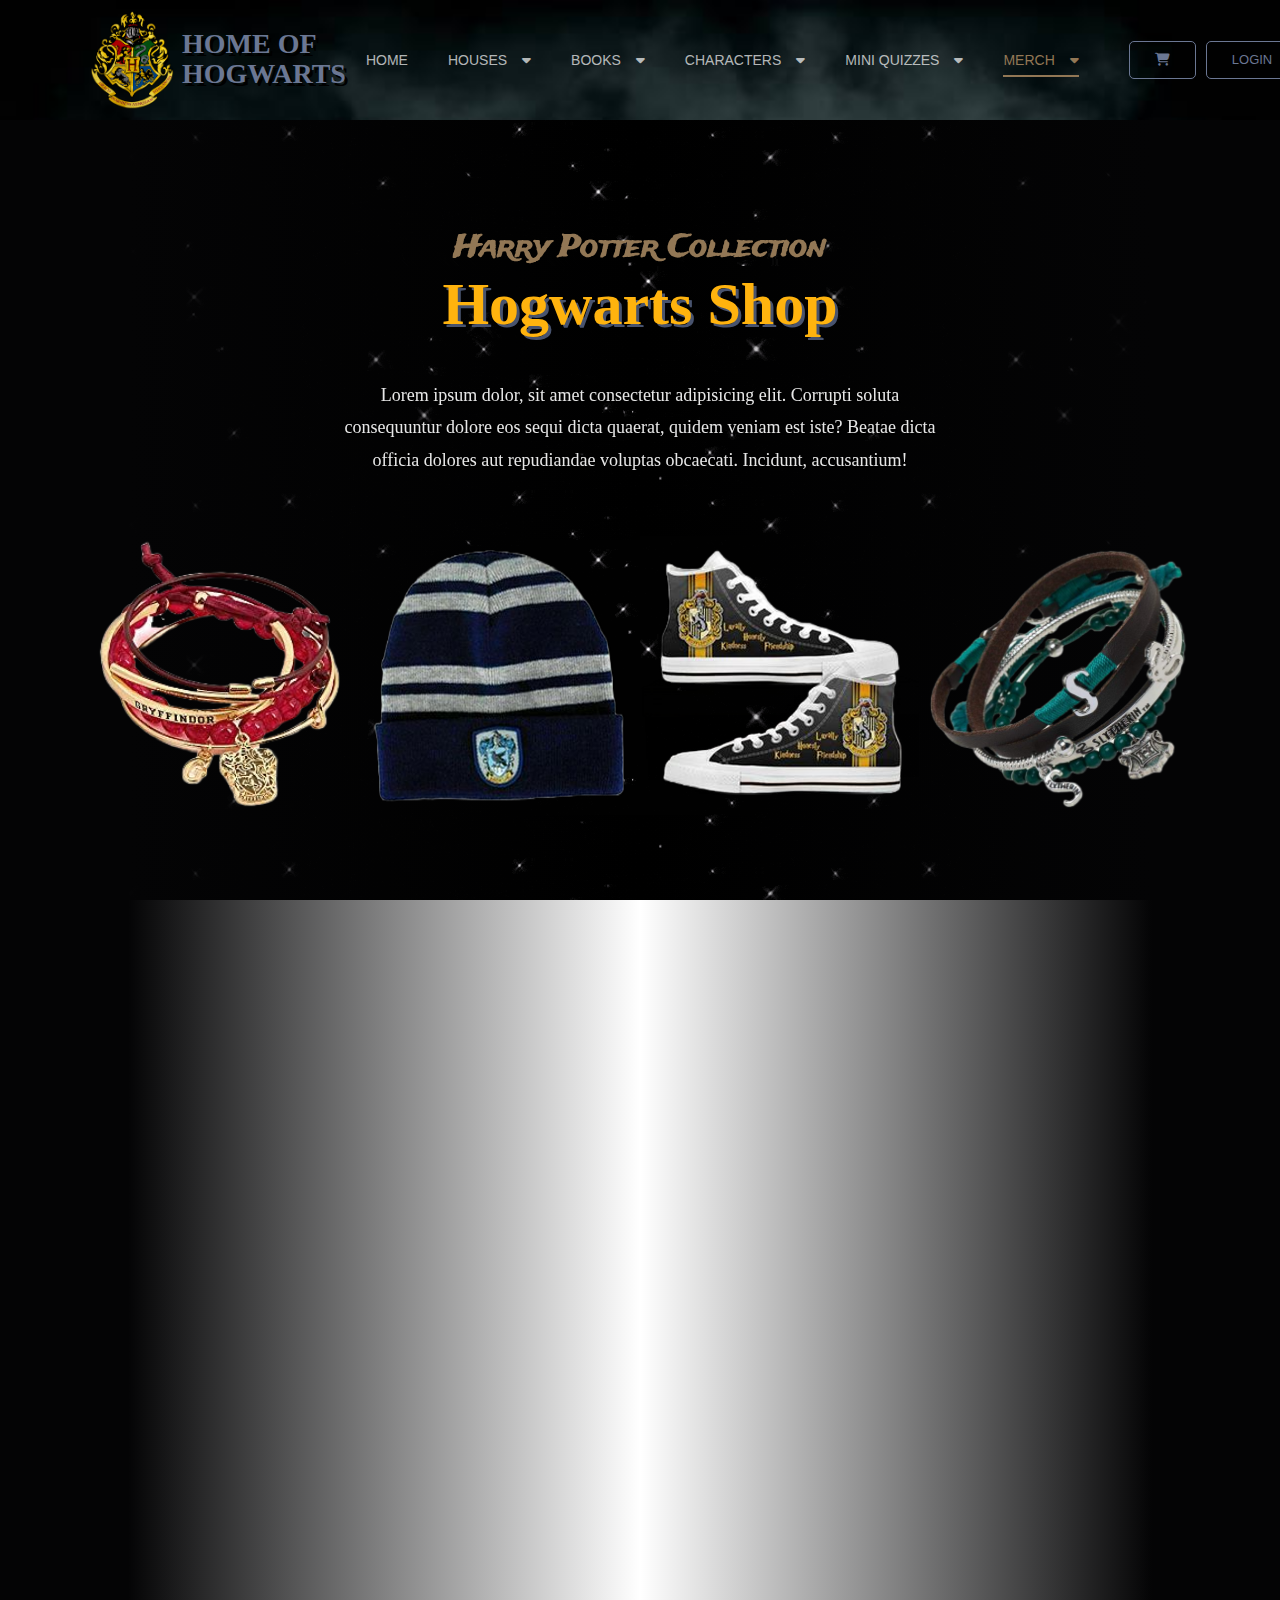
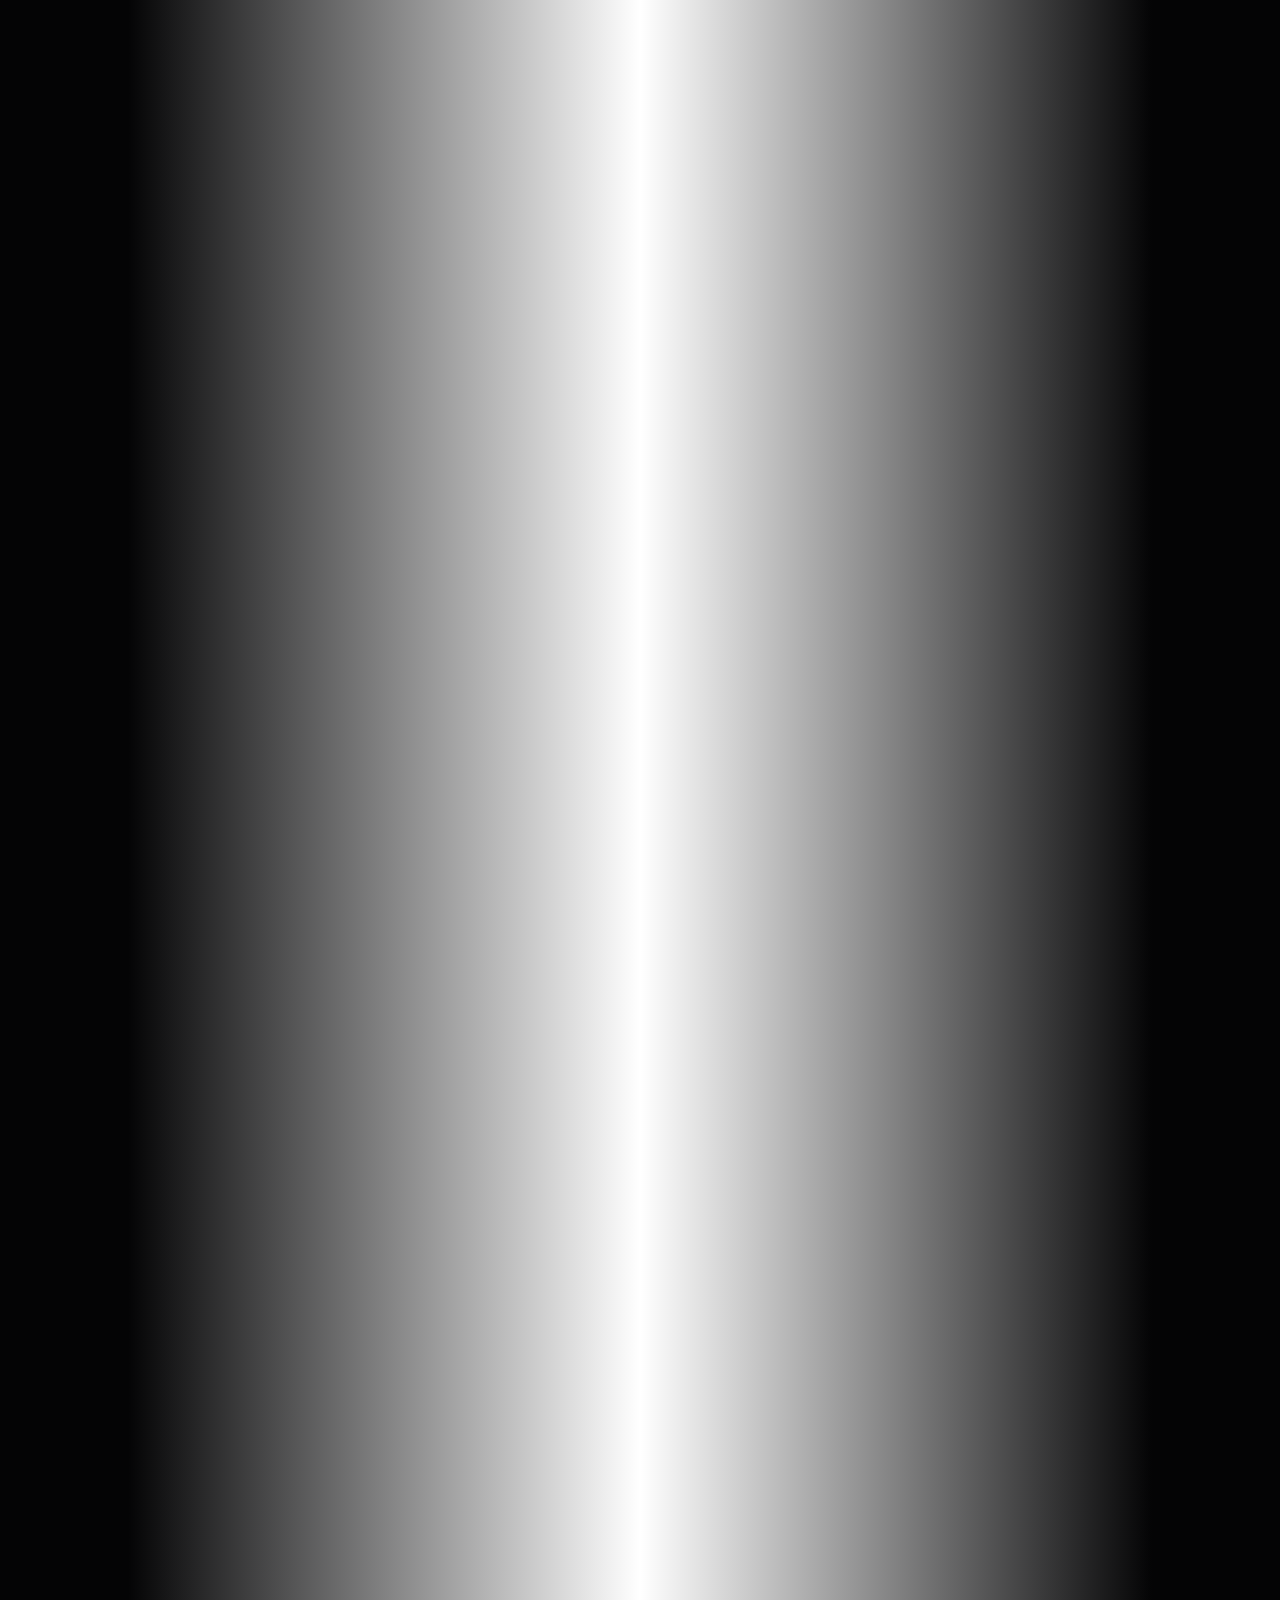
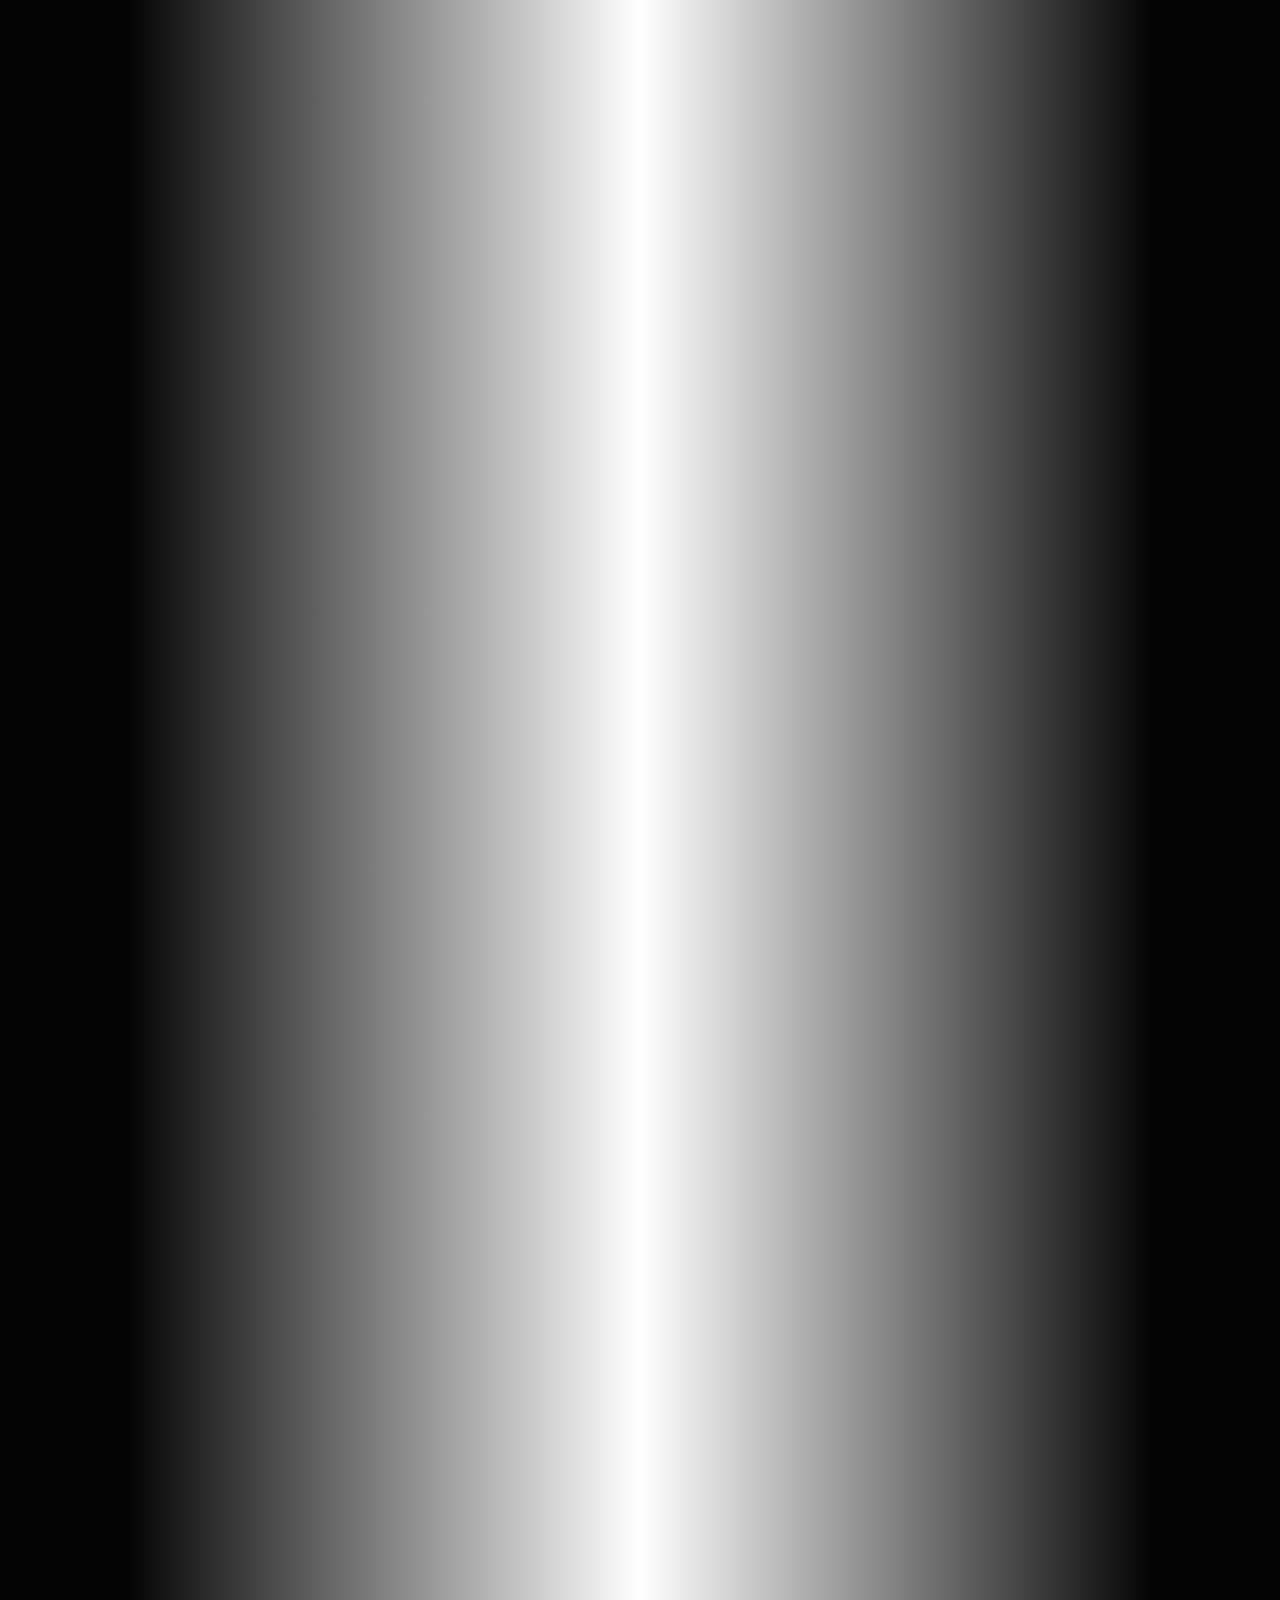
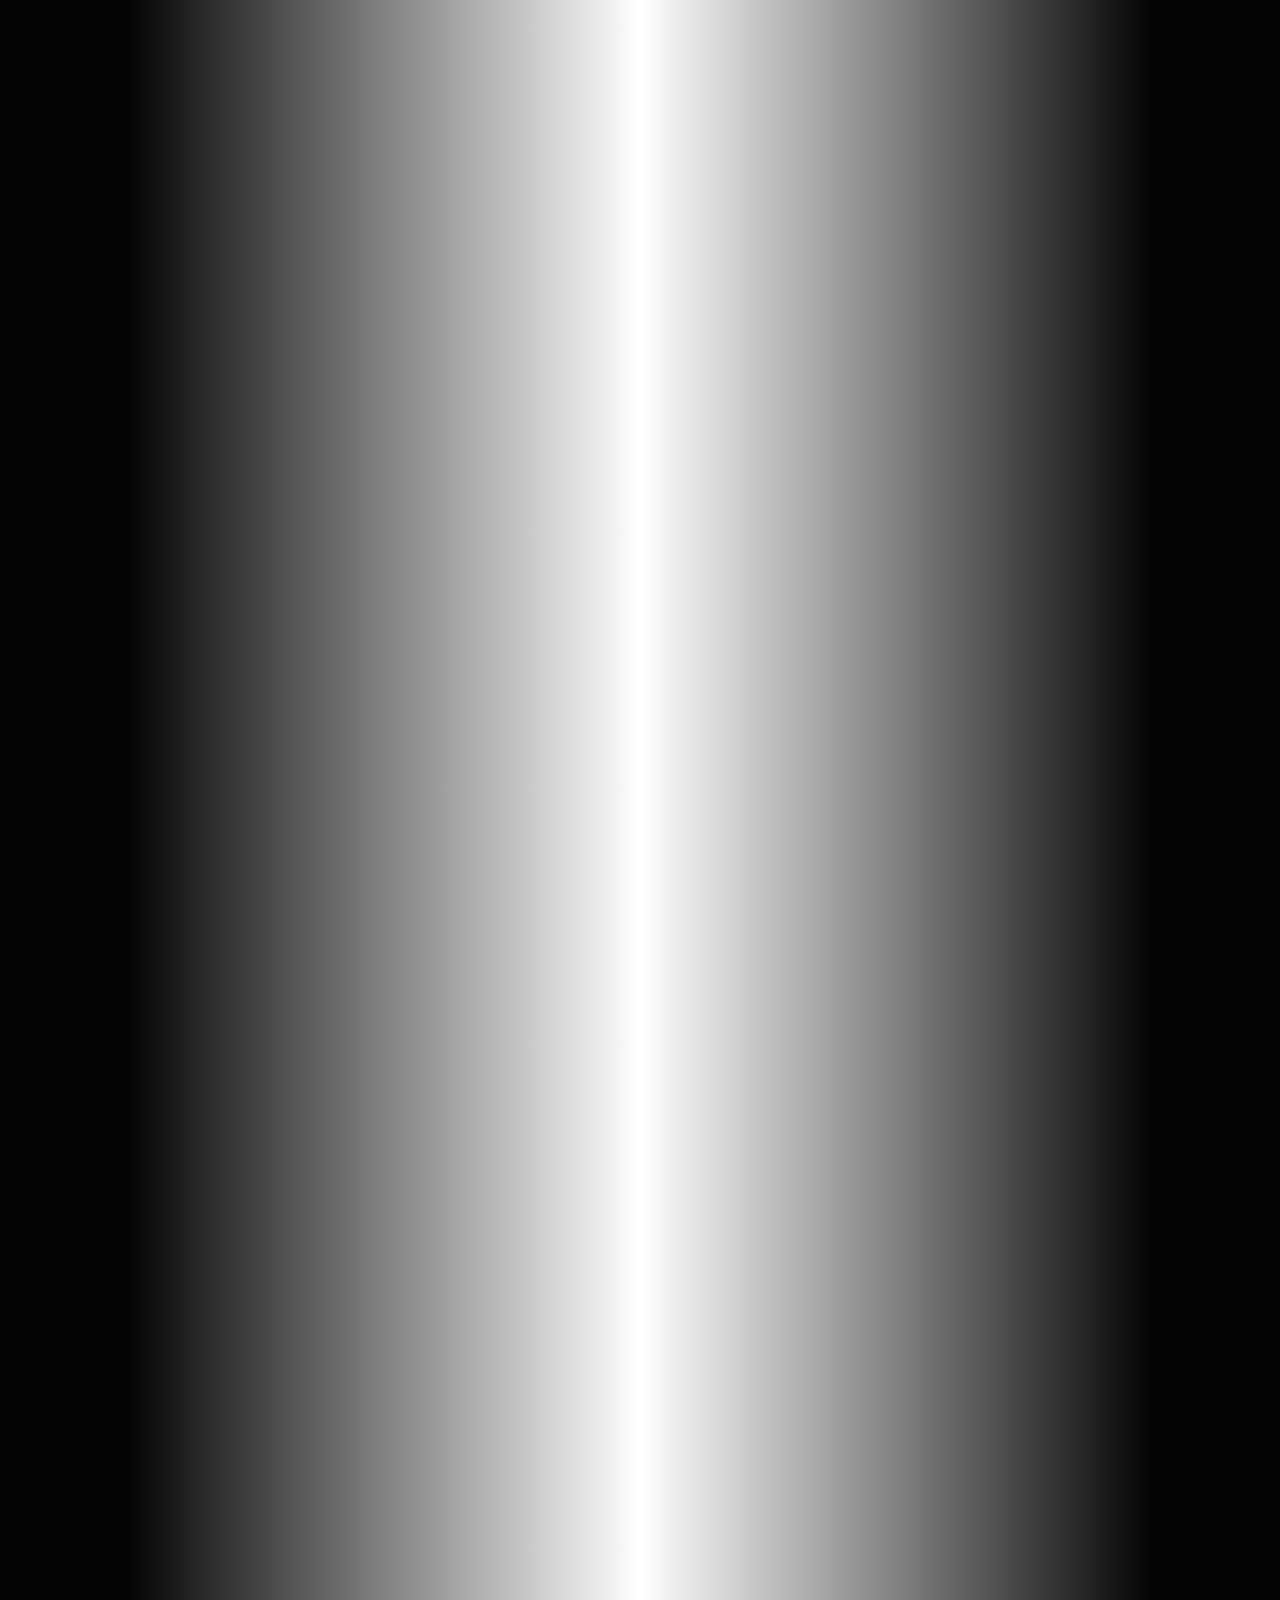
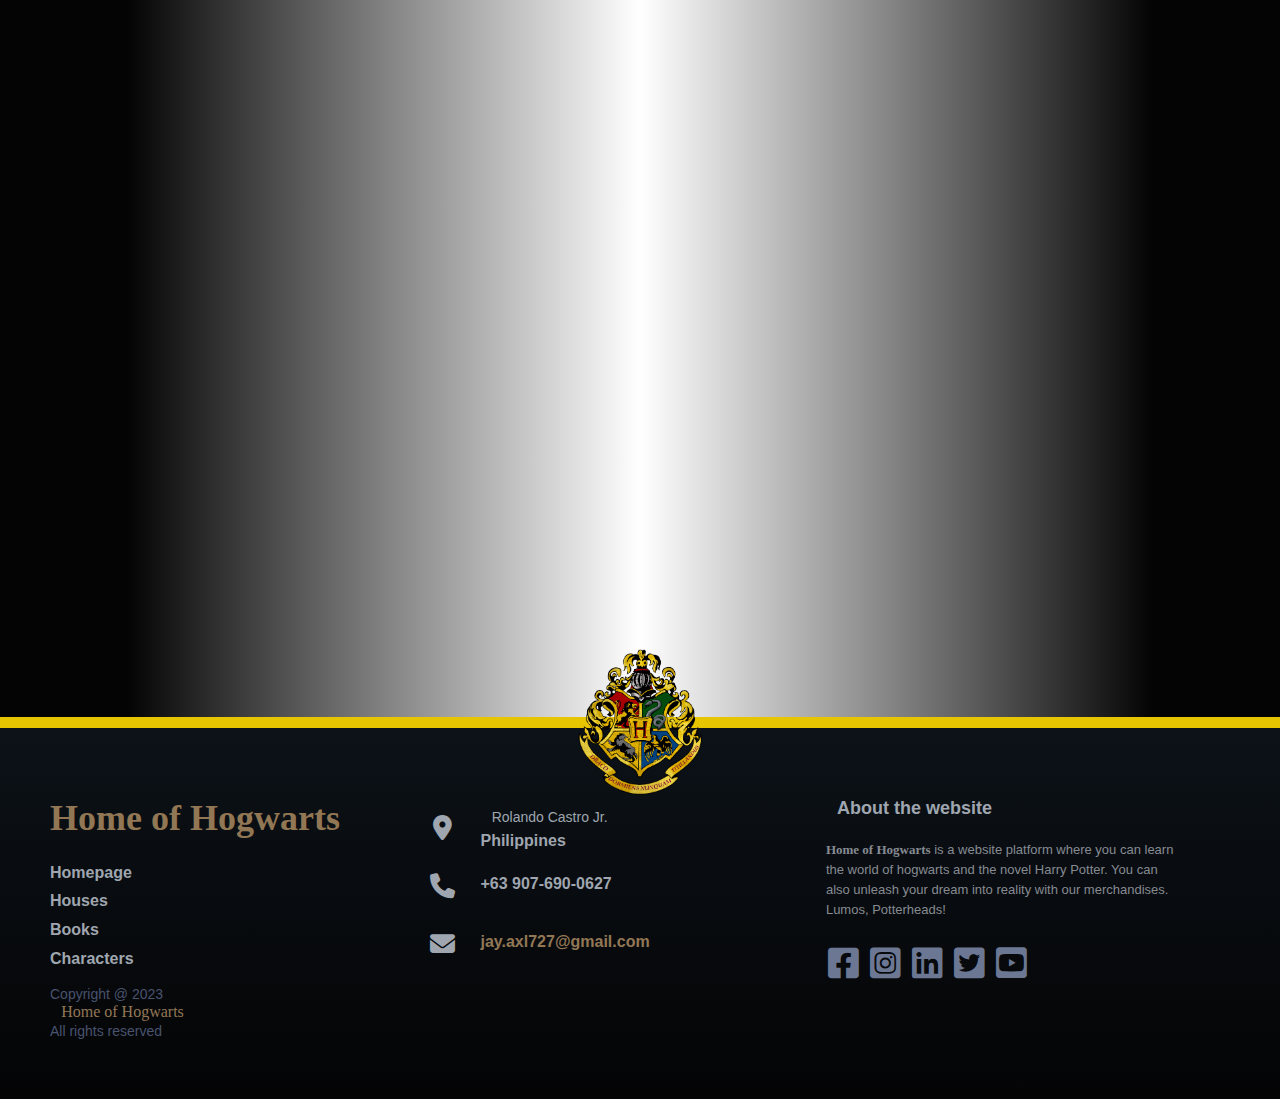
<file: items.html>
<!DOCTYPE html>
<html lang="en">

<head>
    <link rel="shortcut icon" type="x-icon" href="assets/images/icons/head.png">
    <title>Home of Hogwarts</title>
    <meta charset="UTF-8">
    <meta http-equiv="X-UA-Compatible" content="IE=edge">
    <meta name="viewport" content="width=device-width, initial-scale=1"/>
    <link rel="preconnect" href="https://fonts.googleapis.com">
    <link rel="preconnect" href="https://fonts.gstatic.com" crossorigin>
    <link href="https://fonts.googleapis.com/css2?family=Irish+Grover&family=Trade+Winds&display=swap" rel="stylesheet">
    
    <link rel="stylesheet" type="text/css" href="css/style.css">
    <link rel="stylesheet" type="text/css" href="css/bootstrap.min.css">
    <link rel="stylesheet" type="text/css" href="assets/font_awesome/css/all.min.css">
    <link href="https://unpkg.com/aos@next/dist/aos.css" rel="stylesheet">
    <script src="js/bootstrap.bundle.min.js"></script>
    <script src="https://code.jquery.com/jquery-3.4.1.js"></script>
    <script src="js/jquery.hislide.js"></script>

    </head>

    <body>
        <div id="banner">
            <section class="hogwarts">
            <div class="main-width">
                <header id="header" class="fixed-top">
                    <div class="container d-flex align-items-center">
                        <div class="img-logo">
                            <img src="assets/images/icons/head.png">
                        </div>
                        <h2 class="logo mr-auto"><a href="#">Home of Hogwarts</a></h2>
                            <div class="mobile-menu">
                            <span><i class="fa-solid fa-bars"></i></span>
                                <nav class="nav-menu d-none d-lg-block">
                                    <ul>
                                        <li><a href="index.html">Home</a></li>
                                        <li><a href="houses.html">Houses<i class="fa-sharp fa-solid fa-caret-down"></i></a>
                                            <ul class="dropdown">
                                                <li><a href="houses.html #gryffindor">Gryffindor</a></li>
                                                <li><a href="houses.html #slytherin">Slytherin</a></li>
                                                <li><a href="houses.html #hufflepuff">Hufflepuff</a></li>
                                                <li><a href="houses.html #ravenclaw">Ravenclaw</a></li>
                                            </ul></li>
                                        <li><a href="books.html">Books<i class="fa-sharp fa-solid fa-caret-down"></i></a>
                                            <ul class="dropdown">
                                                <li><a href="#book1">Book 1</a></li>
                                                <li><a href="#book2">Book 2</a></li>
                                                <li><a href="#book3">Book 3</a></li>
                                                <li><a href="#book4">Book 4</a></li>
                                                <li><a href="#book5">Book 5</a></li>
                                                <li><a href="#book6">Book 6</a></li>
                                                <li><a href="#book7">Book 7</a></li>
                                            </ul></li></li>
                                        <li><a href="characters.html">Characters<i class="fa-sharp fa-solid fa-caret-down"></i></a>
                                            <ul class="dropdown">
                                                <li><a href="characters.html #main-char">Main Characters</a></li>
                                                <li><a href="characters.html #main-char">by Houses</a></li>
                                                <li><a href="characters.html #main-char">Unknown Houses</a></li>
                                            </ul></li>    
                                        </li>
                                        <li><a href="mini_quiz.html">Mini Quizzes<i class="fa-sharp fa-solid fa-caret-down"></i></a></li>
                                        <li class="active"><a href="merch.html">Merch<i class="fa-sharp fa-solid fa-caret-down"></i></a>
                                            <ul class="dropdown">
                                                <li><a href="merch.html #trending">Trending</a></li>
                                                <li><a href="merch.html #shop">Category</a></li>
                                            </ul></li>
                                    </ul>
                                </nav>
                            </div>
                        
                        <a href="#" class="cart-btn"><i class="fa-solid fa-cart-shopping"></i></a>
                        <a href="sign-up.html" class="login-btn">Login</a>  

                    </div>
                </header>
                <div class="content-items">
                    <div class="main-text-characters" data-aos="fade-right" data-aos-offset="300">
                        <h3>Harry Potter Collection</h3>
                        <h1>Hogwarts Shop</h1>
                        <p>Lorem ipsum dolor, sit amet consectetur adipisicing elit. 
                            Corrupti soluta consequuntur dolore eos sequi dicta quaerat, quidem veniam est iste? Beatae dicta officia dolores aut repudiandae voluptas obcaecati. 
                            Incidunt, accusantium!</p>
                    </div>
                    <section id="shop-marquee" data-aos="fade-left" data-aos-offset="300" data-aos-easing="ease-in-sine">
                        <div class="container">
                            <div class="pic-container">
                                <div class="pic">
                                    <img src="assets/images/merch/merch (31).png" alt="img">
                                </div>
                                <div class="pic">
                                    <img src="assets/images/merch/merch (108).png" alt="img">
                                </div>
                                <div class="pic">
                                    <img src="assets/images/merch/merch (109).png" alt="img">
                                </div>
                                <div class="pic">
                                    <img src="assets/images/merch/merch (30).png" alt="img">
                                </div>
                                <div class="pic">
                                    <img src="assets/images/merch/merch (40).png" alt="img">
                                </div>
                                <div class="pic">
                                    <img src="assets/images/merch/merch (44).png" alt="img">
                                </div>
                                <div class="pic">
                                    <img src="assets/images/merch/merch (94).png" alt="img">
                                </div>
                                <div class="pic">
                                    <img src="assets/images/merch/merch (96).png" alt="img">
                                </div>
                                <div class="pic">
                                    <img src="assets/images/merch/merch (53).png" alt="img">
                                </div>
                                <div class="pic">
                                    <img src="assets/images/merch/merch (113).png" alt="img">
                                </div>
                                <div class="pic">
                                    <img src="assets/images/merch/merch (59).png" alt="img">
                                </div>
                                <div class="pic">
                                    <img src="assets/images/merch/merch (122).png" alt="img">
                                </div>
                                <div class="pic">
                                    <img src="assets/images/merch/merch (83).png" alt="img">
                                </div>
                                <div class="pic">
                                    <img src="assets/images/merch/merch (103).png" alt="img">
                                </div>
                                <div class="pic">
                                    <img src="assets/images/merch/merch (56).png" alt="img">
                                </div>
                            </div>
                        </div>
                    </section>
                    <section id="all-items" class="negative-margin-top" data-aos="fade-up">
                        <div class="all-items">
                            <nav aria-label="breadcrumb">
                                <ol class="breadcrumb">
                                    <a href="merch.html #shop"><li aria-current="page"><i class="fa-solid fa-arrow-left"></i> Back to Category catalog</li></a>
                                </ol>
                            </nav>
                            <form class="search-form">
                                <div class="search-container">
                                    <table class="search-box">
                                        <tr>
                                            <td>
                                                <input type="text" class="search" placeholder="Search">
                                            </td>
                                            <td>
                                                <a href="#"><i class="fa-solid fa-magnifying-glass"></i></a>
                                            </td>
                                        </tr>
                                    </table>
                                </div>
                            </form>
                            <section id="accessories" class="negative-margin-top">
                                <div class="center-text">
                                    <h3>Accessories</h3>
                                </div>
                                <div class="products">
                                    <div class="row">
                                        <img src="assets/images/merch/merch (31).png" alt="">
                                        <div class="price">
                                            <h4>Minimalist Bracelet</h4>
                                        </div>
                                        <div class="add-cart">
                                            <button type="button" class="btn btn-primary" data-bs-toggle="modal" data-bs-target="#accessories1">
                                                Select Variation
                                            </button>
                                            <div class="modal fade" id="accessories1" tabindex="-1" aria-labelledby="exampleModalLabel" aria-hidden="true">
                                                <div class="modal-dialog">
                                                  <div class="modal-content">
                                                    <div class="modal-header">
                                                      <h5 class="modal-title" id="exampleModalLabel">Minimalist Bracelet</h5>
                                                      <button type="button" class="btn-close" data-bs-dismiss="modal" aria-label="Close"></button>
                                                    </div>
                                                    <div class="modal-body">
                                                        <div class="container-fluid">
                                                          <div class="row">
                                                            <div class="col-md-6">
                                                                <img src="assets/images/merch/merch (31).png" alt="">
                                                                <div class="product-text">
                                                                    <h5>New</h5>
                                                                </div>
                                                                <div class="rating">
                                                                    <i class="fa-solid fa-star"></i>
                                                                    <i class="fa-solid fa-star"></i>
                                                                    <i class="fa-solid fa-star"></i>
                                                                    <i class="fa-solid fa-star"></i>
                                                                    <i class="fa-solid fa-star"></i>
                                                                </div>
                                                                <div class="price">
                                                                    <h4>Gryffindor</h4>
                                                                    <p>$20</p>
                                                                </div>
                                                                <div class="add-cart">
                                                                    <label>Quantity: </label>
                                                                    <input type="number">
                                                                </div>
                                                            </div>
                                                            <div class="col-md-6">
                                                                <img src="assets/images/merch/merch (29).png" alt="">
                                                                <div class="product-text">
                                                                    <h5>New</h5>
                                                                </div>
                                                                <div class="rating">
                                                                    <i class="fa-solid fa-star"></i>
                                                                    <i class="fa-solid fa-star"></i>
                                                                    <i class="fa-solid fa-star"></i>
                                                                    <i class="fa-solid fa-star"></i>
                                                                    <i class="fa-solid fa-star-half"></i>
                                                                </div>
                                                                <div class="price">
                                                                    <h4>Slytherin</h4>
                                                                    <p>$20</p>
                                                                </div>
                                                                <div class="add-cart">
                                                                    <label>Quantity: </label>
                                                                    <input type="number">
                                                                </div>
                                                            </div>
                                                          </div>
                                                          <div class="row">
                                                            <div class="col-md-6">
                                                                <img src="assets/images/merch/merch (32).png" alt="">
                                                                <div class="product-text">
                                                                    <h5>New</h5>
                                                                </div>
                                                                <div class="rating">
                                                                    <i class="fa-solid fa-star"></i>
                                                                    <i class="fa-solid fa-star"></i>
                                                                    <i class="fa-solid fa-star"></i>
                                                                    <i class="fa-solid fa-star"></i>
                                                                </div>
                                                                <div class="price">
                                                                    <h4>Hufflepuff</h4>
                                                                    <p>$20</p>
                                                                </div>
                                                                <div class="add-cart">
                                                                    <label>Quantity: </label>
                                                                    <input type="number">
                                                                </div>
                                                            </div>
                                                            <div class="col-md-6">
                                                                <img src="assets/images/merch/merch (33).png" alt="">
                                                                <div class="product-text">
                                                                    <h5>New</h5>
                                                                </div>
                                                                <div class="rating">
                                                                    <i class="fa-solid fa-star"></i>
                                                                    <i class="fa-solid fa-star"></i>
                                                                    <i class="fa-solid fa-star"></i>
                                                                    <i class="fa-solid fa-star"></i>
                                                                </div>
                                                                <div class="price">
                                                                    <h4>Ravenclaw</h4>
                                                                    <p>$20</p>
                                                                </div>
                                                                <div class="add-cart">
                                                                    <label>Quantity: </label>
                                                                    <input type="number">
                                                                </div>
                                                            </div>
                                                          </div>
                                                        </div>
                                                      </div>
                                                    <div class="modal-footer">
                                                      <button type="button" class="add btn-secondary" data-bs-dismiss="modal">Add to Cart</button>
                                                      <button type="button" class="buy btn-primary">Buy Now</button>
                                                    </div>
                                                  </div>
                                                </div>
                                            </div>
                                        </div>
                                    </div>
                                    <div class="row">
                                        <img src="assets/images/merch/merch (26).png" alt="">
                                        <div class="price">
                                            <h4>Stylist Bracelet</h4>
                                        </div>
                                        <div class="add-cart">
                                            <button type="button" class="btn btn-primary" data-bs-toggle="modal" data-bs-target="#accessories2">
                                                Select Variation
                                            </button>
                                            <div class="modal fade" id="accessories2" tabindex="-1" aria-labelledby="exampleModalLabel" aria-hidden="true">
                                                <div class="modal-dialog">
                                                  <div class="modal-content">
                                                    <div class="modal-header">
                                                      <h5 class="modal-title" id="exampleModalLabel">Stylist Bracelet</h5>
                                                      <button type="button" class="btn-close" data-bs-dismiss="modal" aria-label="Close"></button>
                                                    </div>
                                                    <div class="modal-body">
                                                        <div class="container-fluid">
                                                          <div class="row">
                                                            <div class="col-md-6">
                                                                <img src="assets/images/merch/merch (26).png" alt="">
                                                                <div class="product-text">
                                                                    <h5>New</h5>
                                                                </div>
                                                                <div class="rating">
                                                                    <i class="fa-solid fa-star"></i>
                                                                    <i class="fa-solid fa-star"></i>
                                                                    <i class="fa-solid fa-star"></i>
                                                                    <i class="fa-solid fa-star"></i>
                                                                    <i class="fa-solid fa-star"></i>
                                                                </div>
                                                                <div class="price">
                                                                    <h4>Gryffindor</h4>
                                                                    <p>$20</p>
                                                                </div>
                                                                <div class="add-cart">
                                                                    <label>Quantity: </label>
                                                                    <input type="number">
                                                                </div>
                                                            </div>
                                                            <div class="col-md-6">
                                                                <img src="assets/images/merch/merch (30).png" alt="">
                                                                <div class="product-text">
                                                                    <h5>New</h5>
                                                                </div>
                                                                <div class="rating">
                                                                    <i class="fa-solid fa-star"></i>
                                                                    <i class="fa-solid fa-star"></i>
                                                                    <i class="fa-solid fa-star"></i>
                                                                    <i class="fa-solid fa-star"></i>
                                                                    <i class="fa-solid fa-star-half"></i>
                                                                </div>
                                                                <div class="price">
                                                                    <h4>Slytherin</h4>
                                                                    <p>$20</p>
                                                                </div>
                                                                <div class="add-cart">
                                                                    <label>Quantity: </label>
                                                                    <input type="number">
                                                                </div>
                                                            </div>
                                                          </div>
                                                          <div class="row">
                                                            <div class="col-md-6">
                                                                <img src="assets/images/merch/merch (27).png" alt="">
                                                                <div class="rating">
                                                                    <i class="fa-solid fa-star"></i>
                                                                    <i class="fa-solid fa-star"></i>
                                                                    <i class="fa-solid fa-star"></i>
                                                                    <i class="fa-solid fa-star"></i>
                                                                </div>
                                                                <div class="price">
                                                                    <h4>Hufflepuff</h4>
                                                                    <p>$20</p>
                                                                </div>
                                                                <div class="add-cart">
                                                                    <label>Quantity: </label>
                                                                    <input type="number">
                                                                </div>
                                                            </div>
                                                            <div class="col-md-6">
                                                                <img src="assets/images/merch/merch (28).png" alt="">
                                                                <div class="rating">
                                                                    <i class="fa-solid fa-star"></i>
                                                                    <i class="fa-solid fa-star"></i>
                                                                    <i class="fa-solid fa-star"></i>
                                                                    <i class="fa-solid fa-star"></i>
                                                                </div>
                                                                <div class="price">
                                                                    <h4>Ravenclaw</h4>
                                                                    <p>$20</p>
                                                                </div>
                                                                <div class="add-cart">
                                                                    <label>Quantity: </label>
                                                                    <input type="number">
                                                                </div>
                                                            </div>
                                                          </div>
                                                        </div>
                                                      </div>
                                                    <div class="modal-footer">
                                                      <button type="button" class="add btn-secondary" data-bs-dismiss="modal">Add to Cart</button>
                                                      <button type="button" class="buy btn-primary">Buy Now</button>
                                                    </div>
                                                  </div>
                                                </div>
                                            </div>
                                        </div>
                                    </div>
                                    <div class="row">
                                        <img src="assets/images/merch/merch (38).png" alt="">
                                        <div class="price">
                                            <h4>Smart Watch</h4>
                                        </div>
                                        <div class="add-cart">
                                            <button type="button" class="btn btn-primary" data-bs-toggle="modal" data-bs-target="#accessories3">
                                                Select Variation
                                            </button>
                                            <div class="modal fade" id="accessories3" tabindex="-1" aria-labelledby="exampleModalLabel" aria-hidden="true">
                                                <div class="modal-dialog">
                                                  <div class="modal-content">
                                                    <div class="modal-header">
                                                      <h5 class="modal-title" id="exampleModalLabel">Smart Watch</h5>
                                                      <button type="button" class="btn-close" data-bs-dismiss="modal" aria-label="Close"></button>
                                                    </div>
                                                    <div class="modal-body">
                                                        <div class="container-fluid">
                                                          <div class="row">
                                                            <div class="col-md-6">
                                                                <img src="assets/images/merch/merch (38).png" alt="">
                                                                <div class="product-text">
                                                                    <h5>New</h5>
                                                                </div>
                                                                <div class="rating">
                                                                    <i class="fa-solid fa-star"></i>
                                                                    <i class="fa-solid fa-star"></i>
                                                                    <i class="fa-solid fa-star"></i>
                                                                    <i class="fa-solid fa-star"></i>
                                                                    <i class="fa-solid fa-star"></i>
                                                                </div>
                                                                <div class="price">
                                                                    <h4>Gryffindor</h4>
                                                                    <p>$50</p>
                                                                </div>
                                                                <div class="add-cart">
                                                                    <label>Quantity: </label>
                                                                    <input type="number">
                                                                </div>
                                                            </div>
                                                            <div class="col-md-6">
                                                                <img src="assets/images/merch/merch (36).png" alt="">
                                                                <div class="product-text">
                                                                    <h5>New</h5>
                                                                </div>
                                                                <div class="rating">
                                                                    <i class="fa-solid fa-star"></i>
                                                                    <i class="fa-solid fa-star"></i>
                                                                    <i class="fa-solid fa-star"></i>
                                                                    <i class="fa-solid fa-star"></i>
                                                                    <i class="fa-solid fa-star-half"></i>
                                                                </div>
                                                                <div class="price">
                                                                    <h4>Slytherin</h4>
                                                                    <p>$50</p>
                                                                </div>
                                                                <div class="add-cart">
                                                                    <label>Quantity: </label>
                                                                    <input type="number">
                                                                </div>
                                                            </div>
                                                          </div>
                                                          <div class="row">
                                                            <div class="col-md-6">
                                                                <img src="assets/images/merch/merch (39).png" alt="">
                                                                <div class="rating">
                                                                    <i class="fa-solid fa-star"></i>
                                                                    <i class="fa-solid fa-star"></i>
                                                                    <i class="fa-solid fa-star"></i>
                                                                    <i class="fa-solid fa-star"></i>
                                                                </div>
                                                                <div class="price">
                                                                    <h4>Hufflepuff</h4>
                                                                    <p>$50</p>
                                                                </div>
                                                                <div class="add-cart">
                                                                    <label>Quantity: </label>
                                                                    <input type="number">
                                                                </div>
                                                            </div>
                                                            <div class="col-md-6">
                                                                <img src="assets/images/merch/merch (40).png" alt="">
                                                                <div class="rating">
                                                                    <i class="fa-solid fa-star"></i>
                                                                    <i class="fa-solid fa-star"></i>
                                                                    <i class="fa-solid fa-star"></i>
                                                                    <i class="fa-solid fa-star"></i>
                                                                </div>
                                                                <div class="price">
                                                                    <h4>Ravenclaw</h4>
                                                                    <p>$50</p>
                                                                </div>
                                                                <div class="add-cart">
                                                                    <label>Quantity: </label>
                                                                    <input type="number">
                                                                </div>
                                                            </div>
                                                          </div>
                                                        </div>
                                                      </div>
                                                    <div class="modal-footer">
                                                      <button type="button" class="add btn-secondary" data-bs-dismiss="modal">Add to Cart</button>
                                                      <button type="button" class="buy btn-primary">Buy Now</button>
                                                    </div>
                                                  </div>
                                                </div>
                                            </div>
                                        </div>
                                    </div>
                                    <div class="row">
                                        <img src="assets/images/merch/merch (101).png" alt="">
                                        <div class="price">
                                            <h4>Lucky Bracelet</h4>
                                        </div>
                                        <div class="add-cart">
                                            <button type="button" class="btn btn-primary" data-bs-toggle="modal" data-bs-target="#accessories4">
                                                Select Variation
                                            </button>
                                            <div class="modal fade" id="accessories4" tabindex="-1" aria-labelledby="exampleModalLabel" aria-hidden="true">
                                                <div class="modal-dialog">
                                                  <div class="modal-content">
                                                    <div class="modal-header">
                                                      <h5 class="modal-title" id="exampleModalLabel">Smart Watch</h5>
                                                      <button type="button" class="btn-close" data-bs-dismiss="modal" aria-label="Close"></button>
                                                    </div>
                                                    <div class="modal-body">
                                                        <div class="container-fluid">
                                                          <div class="row">
                                                            <div class="col-md-6">
                                                                <img src="assets/images/merch/merch (101).png" alt="">
                                                                <div class="product-text">
                                                                    <h5>New</h5>
                                                                </div>
                                                                <div class="rating">
                                                                    <i class="fa-solid fa-star"></i>
                                                                    <i class="fa-solid fa-star"></i>
                                                                    <i class="fa-solid fa-star"></i>
                                                                    <i class="fa-solid fa-star"></i>
                                                                    <i class="fa-solid fa-star"></i>
                                                                </div>
                                                                <div class="price">
                                                                    <h4>Gryffindor</h4>
                                                                    <p>$50</p>
                                                                </div>
                                                                <div class="add-cart">
                                                                    <label>Quantity: </label>
                                                                    <input type="number">
                                                                </div>
                                                            </div>
                                                            <div class="col-md-6">
                                                                <img src="assets/images/merch/merch (102).png" alt="">
                                                                <div class="rating">
                                                                    <i class="fa-solid fa-star"></i>
                                                                    <i class="fa-solid fa-star"></i>
                                                                    <i class="fa-solid fa-star"></i>
                                                                    <i class="fa-solid fa-star"></i>
                                                                    <i class="fa-solid fa-star-half"></i>
                                                                </div>
                                                                <div class="price">
                                                                    <h4>Slytherin</h4>
                                                                    <p>$50</p>
                                                                </div>
                                                                <div class="add-cart">
                                                                    <label>Quantity: </label>
                                                                    <input type="number">
                                                                </div>
                                                            </div>
                                                          </div>
                                                          <div class="row">
                                                            <div class="col-md-6">
                                                                <img src="assets/images/merch/merch (104).png" alt="">
                                                                <div class="product-text">
                                                                    <h5>New</h5>
                                                                </div>
                                                                <div class="rating">
                                                                    <i class="fa-solid fa-star"></i>
                                                                    <i class="fa-solid fa-star"></i>
                                                                    <i class="fa-solid fa-star"></i>
                                                                    <i class="fa-solid fa-star"></i>
                                                                </div>
                                                                <div class="price">
                                                                    <h4>Hufflepuff</h4>
                                                                    <p>$50</p>
                                                                </div>
                                                                <div class="add-cart">
                                                                    <label>Quantity: </label>
                                                                    <input type="number">
                                                                </div>
                                                            </div>
                                                            <div class="col-md-6">
                                                                <img src="assets/images/merch/merch (100).png" alt="">
                                                                <div class="rating">
                                                                    <i class="fa-solid fa-star"></i>
                                                                    <i class="fa-solid fa-star"></i>
                                                                    <i class="fa-solid fa-star"></i>
                                                                    <i class="fa-solid fa-star"></i>
                                                                </div>
                                                                <div class="price">
                                                                    <h4>Ravenclaw</h4>
                                                                    <p>$50</p>
                                                                </div>
                                                                <div class="add-cart">
                                                                    <label>Quantity: </label>
                                                                    <input type="number">
                                                                </div>
                                                            </div>
                                                          </div>
                                                        </div>
                                                      </div>
                                                    <div class="modal-footer">
                                                      <button type="button" class="add btn-secondary" data-bs-dismiss="modal">Add to Cart</button>
                                                      <button type="button" class="buy btn-primary">Buy Now</button>
                                                    </div>
                                                  </div>
                                                </div>
                                            </div>
                                        </div>
                                    </div>
                                </div>
                            </section>
                            <section id="bags" class="negative-margin-top">
                                <div class="center-text">
                                    <h3>Bags</h3>
                                </div>
                                <div class="products">
                                    <div class="row">
                                        <img src="assets/images/merch/merch (58).png" alt="">
                                        <div class="price">
                                            <h4>House Logo Bag</h4>
                                        </div>
                                        <div class="add-cart">
                                            <button type="button" class="btn btn-primary" data-bs-toggle="modal" data-bs-target="#bags1">
                                                Select Variation
                                            </button>
                                            <div class="modal fade" id="bags1" tabindex="-1" aria-labelledby="exampleModalLabel" aria-hidden="true">
                                                <div class="modal-dialog">
                                                  <div class="modal-content">
                                                    <div class="modal-header">
                                                      <h5 class="modal-title" id="exampleModalLabel">House Logo Bag</h5>
                                                      <button type="button" class="btn-close" data-bs-dismiss="modal" aria-label="Close"></button>
                                                    </div>
                                                    <div class="modal-body">
                                                        <div class="container-fluid">
                                                          <div class="row">
                                                            <div class="col-md-6">
                                                                <img src="assets/images/merch/merch (58).png" alt="">
                                                                <div class="product-text">
                                                                    <h5>New</h5>
                                                                </div>
                                                                <div class="rating">
                                                                    <i class="fa-solid fa-star"></i>
                                                                    <i class="fa-solid fa-star"></i>
                                                                    <i class="fa-solid fa-star"></i>
                                                                    <i class="fa-solid fa-star"></i>
                                                                    <i class="fa-solid fa-star"></i>
                                                                </div>
                                                                <div class="price">
                                                                    <h4>Gryffindor</h4>
                                                                    <p>$60</p>
                                                                </div>
                                                                <div class="add-cart">
                                                                    <label>Quantity: </label>
                                                                    <input type="number">
                                                                </div>
                                                            </div>
                                                            <div class="col-md-6">
                                                                <img src="assets/images/merch/merch (64).png" alt="">
                                                                <div class="product-text">
                                                                    <h5>New</h5>
                                                                </div>
                                                                <div class="rating">
                                                                    <i class="fa-solid fa-star"></i>
                                                                    <i class="fa-solid fa-star"></i>
                                                                    <i class="fa-solid fa-star"></i>
                                                                    <i class="fa-solid fa-star"></i>
                                                                    <i class="fa-solid fa-star-half"></i>
                                                                </div>
                                                                <div class="price">
                                                                    <h4>Slytherin</h4>
                                                                    <p>$60</p>
                                                                </div>
                                                                <div class="add-cart">
                                                                    <label>Quantity: </label>
                                                                    <input type="number">
                                                                </div>
                                                            </div>
                                                          </div>
                                                          <div class="row">
                                                            <div class="col-md-6">
                                                                <img src="assets/images/merch/merch (54).png" alt="">
                                                                <div class="product-text">
                                                                    <h5>New</h5>
                                                                </div>
                                                                <div class="rating">
                                                                    <i class="fa-solid fa-star"></i>
                                                                    <i class="fa-solid fa-star"></i>
                                                                    <i class="fa-solid fa-star"></i>
                                                                    <i class="fa-solid fa-star"></i>
                                                                </div>
                                                                <div class="price">
                                                                    <h4>Hufflepuff</h4>
                                                                    <p>$60</p>
                                                                </div>
                                                                <div class="add-cart">
                                                                    <label>Quantity: </label>
                                                                    <input type="number">
                                                                </div>
                                                            </div>
                                                            <div class="col-md-6">
                                                                <img src="assets/images/merch/merch (63).png" alt="">
                                                                <div class="product-text">
                                                                    <h5>New</h5>
                                                                </div>
                                                                <div class="rating">
                                                                    <i class="fa-solid fa-star"></i>
                                                                    <i class="fa-solid fa-star"></i>
                                                                    <i class="fa-solid fa-star"></i>
                                                                    <i class="fa-solid fa-star"></i>
                                                                </div>
                                                                <div class="price">
                                                                    <h4>Ravenclaw</h4>
                                                                    <p>$60</p>
                                                                </div>
                                                                <div class="add-cart">
                                                                    <label>Quantity: </label>
                                                                    <input type="number">
                                                                </div>
                                                            </div>
                                                          </div>
                                                          <div class="row">
                                                            <div class="col-md-6">
                                                                <img src="assets/images/merch/merch (56).png" alt="">
                                                                <div class="rating">
                                                                    <i class="fa-solid fa-star"></i>
                                                                    <i class="fa-solid fa-star"></i>
                                                                    <i class="fa-solid fa-star"></i>
                                                                    <i class="fa-solid fa-star"></i>
                                                                </div>
                                                                <div class="price">
                                                                    <h4>Hogwarts</h4>
                                                                    <p>$60</p>
                                                                </div>
                                                                <div class="add-cart">
                                                                    <label>Quantity: </label>
                                                                    <input type="number">
                                                                </div>
                                                            </div>
                                                          </div>
                                                        </div>
                                                      </div>
                                                    <div class="modal-footer">
                                                      <button type="button" class="add btn-secondary" data-bs-dismiss="modal">Add to Cart</button>
                                                      <button type="button" class="buy btn-primary">Buy Now</button>
                                                    </div>
                                                  </div>
                                                </div>
                                            </div>
                                        </div>
                                    </div>
                                    <div class="row">
                                        <img src="assets/images/merch/merch (62).png" alt="">
                                        <div class="price">
                                            <h4>House Name Bag</h4>
                                        </div>
                                        <div class="add-cart">
                                            <button type="button" class="btn btn-primary" data-bs-toggle="modal" data-bs-target="#bags2">
                                                Select Variation
                                            </button>
                                            <div class="modal fade" id="bags2" tabindex="-1" aria-labelledby="exampleModalLabel" aria-hidden="true">
                                                <div class="modal-dialog">
                                                  <div class="modal-content">
                                                    <div class="modal-header">
                                                      <h5 class="modal-title" id="exampleModalLabel">House Name Bag</h5>
                                                      <button type="button" class="btn-close" data-bs-dismiss="modal" aria-label="Close"></button>
                                                    </div>
                                                    <div class="modal-body">
                                                        <div class="container-fluid">
                                                          <div class="row">
                                                            <div class="col-md-6">
                                                                <img src="assets/images/merch/merch (62).png" alt="">
                                                                <div class="product-text">
                                                                    <h5>New</h5>
                                                                </div>
                                                                <div class="rating">
                                                                    <i class="fa-solid fa-star"></i>
                                                                    <i class="fa-solid fa-star"></i>
                                                                    <i class="fa-solid fa-star"></i>
                                                                    <i class="fa-solid fa-star"></i>
                                                                    <i class="fa-solid fa-star"></i>
                                                                </div>
                                                                <div class="price">
                                                                    <h4>Gryffindor</h4>
                                                                    <p>$55</p>
                                                                </div>
                                                                <div class="add-cart">
                                                                    <label>Quantity: </label>
                                                                    <input type="number">
                                                                </div>
                                                            </div>
                                                            <div class="col-md-6">
                                                                <img src="assets/images/merch/merch (59).png" alt="">
                                                                <div class="product-text">
                                                                    <h5>New</h5>
                                                                </div>
                                                                <div class="rating">
                                                                    <i class="fa-solid fa-star"></i>
                                                                    <i class="fa-solid fa-star"></i>
                                                                    <i class="fa-solid fa-star"></i>
                                                                    <i class="fa-solid fa-star"></i>
                                                                    <i class="fa-solid fa-star-half"></i>
                                                                </div>
                                                                <div class="price">
                                                                    <h4>Slytherin</h4>
                                                                    <p>$55</p>
                                                                </div>
                                                                <div class="add-cart">
                                                                    <label>Quantity: </label>
                                                                    <input type="number">
                                                                </div>
                                                            </div>
                                                          </div>
                                                          <div class="row">
                                                            <div class="col-md-6">
                                                                <img src="assets/images/merch/merch (65).png" alt="">
                                                                <div class="rating">
                                                                    <i class="fa-solid fa-star"></i>
                                                                    <i class="fa-solid fa-star"></i>
                                                                    <i class="fa-solid fa-star"></i>
                                                                    <i class="fa-solid fa-star"></i>
                                                                </div>
                                                                <div class="price">
                                                                    <h4>Hufflepuff</h4>
                                                                    <p>$55</p>
                                                                </div>
                                                                <div class="add-cart">
                                                                    <label>Quantity: </label>
                                                                    <input type="number">
                                                                </div>
                                                            </div>
                                                            <div class="col-md-6">
                                                                <img src="assets/images/merch/merch (66).png" alt="">
                                                                <div class="rating">
                                                                    <i class="fa-solid fa-star"></i>
                                                                    <i class="fa-solid fa-star"></i>
                                                                    <i class="fa-solid fa-star"></i>
                                                                    <i class="fa-solid fa-star"></i>
                                                                </div>
                                                                <div class="price">
                                                                    <h4>Ravenclaw</h4>
                                                                    <p>$55</p>
                                                                </div>
                                                                <div class="add-cart">
                                                                    <label>Quantity: </label>
                                                                    <input type="number">
                                                                </div>
                                                            </div>
                                                          </div>
                                                        </div>
                                                      </div>
                                                    <div class="modal-footer">
                                                      <button type="button" class="add btn-secondary" data-bs-dismiss="modal">Add to Cart</button>
                                                      <button type="button" class="buy btn-primary">Buy Now</button>
                                                    </div>
                                                  </div>
                                                </div>
                                            </div>
                                        </div>
                                    </div>
                                    <div class="row">
                                        <img src="assets/images/merch/merch (68).png" alt="">
                                        <div class="price">
                                            <h4>Ladies Bag</h4>
                                        </div>
                                        <div class="add-cart">
                                            <button type="button" class="btn btn-primary" data-bs-toggle="modal" data-bs-target="#bags3">
                                                Select Variation
                                            </button>
                                            <div class="modal fade" id="bags3" tabindex="-1" aria-labelledby="exampleModalLabel" aria-hidden="true">
                                                <div class="modal-dialog">
                                                  <div class="modal-content">
                                                    <div class="modal-header">
                                                      <h5 class="modal-title" id="exampleModalLabel">Ladies Bag</h5>
                                                      <button type="button" class="btn-close" data-bs-dismiss="modal" aria-label="Close"></button>
                                                    </div>
                                                    <div class="modal-body">
                                                        <div class="container-fluid">
                                                          <div class="row">
                                                            <div class="col-md-6">
                                                                <img src="assets/images/merch/merch (68).png" alt="">
                                                                <div class="product-text">
                                                                    <h5>New</h5>
                                                                </div>
                                                                <div class="rating">
                                                                    <i class="fa-solid fa-star"></i>
                                                                    <i class="fa-solid fa-star"></i>
                                                                    <i class="fa-solid fa-star"></i>
                                                                    <i class="fa-solid fa-star"></i>
                                                                    <i class="fa-solid fa-star"></i>
                                                                </div>
                                                                <div class="price">
                                                                    <h4>Gryffindor</h4>
                                                                    <p>$50</p>
                                                                </div>
                                                                <div class="add-cart">
                                                                    <label>Quantity: </label>
                                                                    <input type="number">
                                                                </div>
                                                            </div>
                                                            <div class="col-md-6">
                                                                <img src="assets/images/merch/merch (69).png" alt="">
                                                                <div class="product-text">
                                                                    <h5>New</h5>
                                                                </div>
                                                                <div class="rating">
                                                                    <i class="fa-solid fa-star"></i>
                                                                    <i class="fa-solid fa-star"></i>
                                                                    <i class="fa-solid fa-star"></i>
                                                                    <i class="fa-solid fa-star"></i>
                                                                    <i class="fa-solid fa-star-half"></i>
                                                                </div>
                                                                <div class="price">
                                                                    <h4>Slytherin</h4>
                                                                    <p>$50</p>
                                                                </div>
                                                                <div class="add-cart">
                                                                    <label>Quantity: </label>
                                                                    <input type="number">
                                                                </div>
                                                            </div>
                                                          </div>
                                                          <div class="row">
                                                            <div class="col-md-6">
                                                                <img src="assets/images/merch/merch (70).png" alt="">
                                                                <div class="rating">
                                                                    <i class="fa-solid fa-star"></i>
                                                                    <i class="fa-solid fa-star"></i>
                                                                    <i class="fa-solid fa-star"></i>
                                                                    <i class="fa-solid fa-star"></i>
                                                                </div>
                                                                <div class="price">
                                                                    <h4>Hufflepuff</h4>
                                                                    <p>$50</p>
                                                                </div>
                                                                <div class="add-cart">
                                                                    <label>Quantity: </label>
                                                                    <input type="number">
                                                                </div>
                                                            </div>
                                                            <div class="col-md-6">
                                                                <img src="assets/images/merch/merch (75).png" alt="">
                                                                <div class="rating">
                                                                    <i class="fa-solid fa-star"></i>
                                                                    <i class="fa-solid fa-star"></i>
                                                                    <i class="fa-solid fa-star"></i>
                                                                    <i class="fa-solid fa-star"></i>
                                                                </div>
                                                                <div class="price">
                                                                    <h4>Ravenclaw</h4>
                                                                    <p>$50</p>
                                                                </div>
                                                                <div class="add-cart">
                                                                    <label>Quantity: </label>
                                                                    <input type="number">
                                                                </div>
                                                            </div>
                                                          </div>
                                                        </div>
                                                      </div>
                                                    <div class="modal-footer">
                                                      <button type="button" class="add btn-secondary" data-bs-dismiss="modal">Add to Cart</button>
                                                      <button type="button" class="buy btn-primary">Buy Now</button>
                                                    </div>
                                                  </div>
                                                </div>
                                            </div>
                                        </div>
                                    </div>
                                </div>
                            </section>
                            <section id="clothing" class="negative-margin-top">
                                <div class="center-text">
                                    <h3>Clothing</h3>
                                </div>
                                <div class="products">
                                    <div class="row">
                                        <img src="assets/images/merch/merch (19).png" alt="">
                                        <div class="price">
                                            <h4>Harry Potter Shirts</h4>
                                        </div>
                                        <div class="add-cart">
                                            <button type="button" class="btn btn-primary" data-bs-toggle="modal" data-bs-target="#bags3">
                                                Select Variation
                                            </button>
                                        </div>
                                    </div>
                                    <div class="row">
                                        <img src="assets/images/merch/merch (80).png" alt="">
                                        <div class="price">
                                            <h4>Bath Robes</h4>
                                        </div>
                                        <div class="add-cart">
                                            <button type="button" class="btn btn-primary" data-bs-toggle="modal" data-bs-target="#bags3">
                                                Select Variation
                                            </button>
                                        </div>
                                    </div>
                                    <div class="row">
                                        <img src="assets/images/merch/merch (85).png" alt="">
                                        <div class="price">
                                            <h4>Varsity Jackets</h4>
                                        </div>
                                        <div class="add-cart">
                                            <button type="button" class="btn btn-primary" data-bs-toggle="modal" data-bs-target="#bags3">
                                                Select Variation
                                            </button>
                                        </div>
                                    </div>
                                    <div class="row">
                                        <img src="assets/images/merch/merch (88).png" alt="">
                                        <div class="price">
                                            <h4>Long Jackets</h4>
                                        </div>
                                        <div class="add-cart">
                                            <button type="button" class="btn btn-primary" data-bs-toggle="modal" data-bs-target="#bags3">
                                                Select Variation
                                            </button>
                                        </div>
                                    </div>
                                </div>
                            </section>
                            <section id="footwear" class="negative-margin-top">
                                <div class="center-text">
                                    <h3>Footwear</h3>
                                </div>
                                <div class="products">
                                    <div class="row">
                                        <img src="assets/images/merch/merch (55).png" alt="">
                                        <div class="price">
                                            <h4>Harry Potter Shoes</h4>
                                        </div>
                                        <div class="add-cart">
                                            <button type="button" class="btn btn-primary" data-bs-toggle="modal" data-bs-target="#bags3">
                                                Select Variation
                                            </button>
                                        </div>
                                    </div>
                                    <div class="row">
                                        <img src="assets/images/merch/merch (67).png" alt="">
                                        <div class="price">
                                            <h4>Sneakers Shoes</h4>
                                        </div>
                                        <div class="add-cart">
                                            <button type="button" class="btn btn-primary" data-bs-toggle="modal" data-bs-target="#bags3">
                                                Select Variation
                                            </button>
                                        </div>
                                    </div>
                                    <div class="row">
                                        <img src="assets/images/merch/merch (112).png" alt="">
                                        <div class="price">
                                            <h4>High-cut Shoes</h4>
                                        </div>
                                        <div class="add-cart">
                                            <button type="button" class="btn btn-primary" data-bs-toggle="modal" data-bs-target="#bags3">
                                                Select Variation
                                            </button>
                                        </div>
                                    </div>
                                    <div class="row">
                                        <img src="assets/images/merch/merch (117).png" alt="">
                                        <div class="price">
                                            <h4>Basketball Shoes</h4>
                                        </div>
                                        <div class="add-cart">
                                            <button type="button" class="btn btn-primary" data-bs-toggle="modal" data-bs-target="#bags3">
                                                Select Variation
                                            </button>
                                        </div>
                                    </div>
                                </div>
                            </section>
                            <section id="personal" class="negative-margin-top">
                                <div class="center-text">
                                    <h3>Personal</h3>
                                </div>
                                <div class="products">
                                    <div class="row">
                                        <img src="assets/images/merch/merch (44).png" alt="">
                                        <div class="price">
                                            <h4>Square Pillows</h4>
                                        </div>
                                        <div class="add-cart">
                                            <button type="button" class="btn btn-primary" data-bs-toggle="modal" data-bs-target="#bags3">
                                                Select Variation
                                            </button>
                                        </div>
                                    </div>
                                    <div class="row">
                                        <img src="assets/images/merch/merch (52).png" alt="">
                                        <div class="price">
                                            <h4>Pillow Cushions</h4>
                                        </div>
                                        <div class="add-cart">
                                            <button type="button" class="btn btn-primary" data-bs-toggle="modal" data-bs-target="#bags3">
                                                Select Variation
                                            </button>
                                        </div>
                                    </div>
                                    <div class="row">
                                        <img src="assets/images/merch/merch (92).png" alt="">
                                        <div class="price">
                                            <h4>Mens Caps</h4>
                                        </div>
                                        <div class="add-cart">
                                            <button type="button" class="btn btn-primary" data-bs-toggle="modal" data-bs-target="#bags3">
                                                Select Variation
                                            </button>
                                        </div>
                                    </div>
                                    <div class="row">
                                        <img src="assets/images/merch/merch (106).png" alt="">
                                        <div class="price">
                                            <h4>Bonnets</h4>
                                        </div>
                                        <div class="add-cart">
                                            <button type="button" class="btn btn-primary" data-bs-toggle="modal" data-bs-target="#bags3">
                                                Select Variation
                                            </button>
                                        </div>
                                    </div>
                                    <div class="row">
                                        <img src="assets/images/merch/merch (97).png" alt="">
                                        <div class="price">
                                            <h4>Neckties</h4>
                                        </div>
                                        <div class="add-cart">
                                            <button type="button" class="btn btn-primary" data-bs-toggle="modal" data-bs-target="#bags3">
                                                Select Variation
                                            </button>
                                        </div>
                                    </div>
                                    <div class="row">
                                        <img src="assets/images/merch/merch (113).png" alt="">
                                        <div class="price">
                                            <h4>Medium Socks</h4>
                                        </div>
                                        <div class="add-cart">
                                            <button type="button" class="btn btn-primary" data-bs-toggle="modal" data-bs-target="#bags3">
                                                Select Variation
                                            </button>
                                        </div>
                                    </div>
                                </div>
                            </section>
                            <section id="utensils" class="negative-margin-top">
                                <div class="center-text">
                                    <h3>Utensils</h3>
                                </div>
                                <div class="products">
                                    <div class="row">
                                        <img src="assets/images/merch/merch (17).png" alt="">
                                        <div class="price">
                                            <h4>Water Tumblers</h4>
                                        </div>
                                        <div class="add-cart">
                                            <button type="button" class="btn btn-primary" data-bs-toggle="modal" data-bs-target="#bags3">
                                                Select Variation
                                            </button>
                                        </div>
                                    </div>
                                    <div class="row">
                                        <img src="assets/images/merch/merch (127).png" alt="">
                                        <div class="price">
                                            <h4>Coffee Cups</h4>
                                        </div>
                                        <div class="add-cart">
                                            <button type="button" class="btn btn-primary" data-bs-toggle="modal" data-bs-target="#bags3">
                                                Select Variation
                                            </button>
                                        </div>
                                    </div>
                                    <div class="row">
                                        <img src="assets/images/merch/merch (124).png" alt="">
                                        <div class="price">
                                            <h4>Coffee Mugs</h4>
                                        </div>
                                        <div class="add-cart">
                                            <button type="button" class="btn btn-primary" data-bs-toggle="modal" data-bs-target="#bags3">
                                                Select Variation
                                            </button>
                                        </div>
                                    </div>
                                    <div class="row">
                                        <img src="assets/images/merch/merch (132).png" alt="">
                                        <div class="price">
                                            <h4>Plates</h4>
                                        </div>
                                        <div class="add-cart">
                                            <button type="button" class="btn btn-primary" data-bs-toggle="modal" data-bs-target="#bags3">
                                                Select Variation
                                            </button>
                                        </div>
                                    </div>
                                </div>
                            </section>
                            <section id="purses" class="negative-margin-top">
                                <div class="center-text">
                                    <h3>Purses</h3>
                                </div>
                                <div class="products">
                                    <div class="row">
                                        <img src="assets/images/merch/merch (11).png" alt="">
                                        <div class="price">
                                            <h4>Stylist Wallets</h4>
                                        </div>
                                        <div class="add-cart">
                                            <button type="button" class="btn btn-primary" data-bs-toggle="modal" data-bs-target="#bags3">
                                                Select Variation
                                            </button>
                                        </div>
                                    </div>
                                    <div class="row">
                                        <img src="assets/images/merch/merch (14).png" alt="">
                                        <div class="price">
                                            <h4>Regular Wallets</h4>
                                        </div>
                                        <div class="add-cart">
                                            <button type="button" class="btn btn-primary" data-bs-toggle="modal" data-bs-target="#bags3">
                                                Select Variation
                                            </button>
                                        </div>
                                    </div>
                                    <div class="row">
                                        <img src="assets/images/merch/merch (51).png" alt="">
                                        <div class="price">
                                            <h4>Medium-Sized Purses</h4>
                                        </div>
                                        <div class="add-cart">
                                            <button type="button" class="btn btn-primary" data-bs-toggle="modal" data-bs-target="#bags3">
                                                Select Variation
                                            </button>
                                        </div>
                                    </div>
                                </div>
                            </section>
                            <section id="sets" class="negative-margin-top">
                                <div class="center-text">
                                    <h3>Sets</h3>
                                </div>
                                <div class="products">
                                    <div class="row">
                                        <img src="assets/images/merch/merch (79).png" alt="">
                                        <div class="price">
                                            <h4>Hogwarts Uniform Sets</h4>
                                        </div>
                                        <div class="add-cart">
                                            <button type="button" class="btn btn-primary" data-bs-toggle="modal" data-bs-target="#bags3">
                                                Select Variation
                                            </button>
                                        </div>
                                    </div>
                                </div>
                            </section>
                        </div>
                    </section>   
                </div>
            </section>
                </div>
            </section>
            
            <footer class="footer">
                <div class="logo-footer">
                    <img src="assets/images/icons/head.png">
                </div>
                <div class="footer-left">
                    <h3>Home of Hogwarts</h3>
                    <p class="footer-links">
                        <a href="index.html">Homepage</a>
                        <a href="houses.html">Houses</a>
                        <a href="books.html">Books</a>
                        <a href="characters.html">Characters</a>
                    </p>
                    <p class="footer-website-name">
                        Copyright @ 2023 <span>Home of Hogwarts</span>
                    </p>
                    <p class="footer-website-name">All rights reserved</p>
                </div>
                <div class="footer-center">
                    <div>
                        <i class="fa-solid fa-location-dot"></i>
                        <p><span>Rolando Castro Jr.</span>Philippines</p>
                    </div>
                    <div>
                        <i class="fa-solid fa-phone"></i>
                        <p>+63 907-690-0627</p>
                    </div>
                    <div>
                        <i class="fa-solid fa-envelope"></i>
                        <p class="mail">jay.axl727@gmail.com</p>
                    </div>
                </div>
                <div class="footer-right">
                    <p class="footer-website-about">
                        <span>About the website</span>
                        <strong>Home of Hogwarts</strong> is a website platform where you can learn
                        the world of hogwarts and the novel Harry Potter. You can also unleash your dream into reality with our merchandises.
                         Lumos, Potterheads!
                    </p>
                    <div class="footer-icons">
                        <a href="https://www.facebook.com"><i class="fa-brands fa-square-facebook"></i></a>
                        <a href="https://www.instagram.com"><i class="fa-brands fa-square-instagram"></i></a>
                        <a href="https://www.linkedin.com"><i class="fa-brands fa-linkedin"></i></a>
                        <a href="https://www.twitter.com"><i class="fa-brands fa-square-twitter"></i></a>
                        <a href="https://www.youtube.com"><i class="fa-brands fa-square-youtube"></i></a>
                    </div>
                </div>
            </footer>
        </div>
        <script src="https://unpkg.com/aos@next/dist/aos.js"></script>  
        <script>
            AOS.init({
                duration: 2000,
            });
          </script>    
        
        <script>
            $('.slide').hiSlide();
        </script>
    </body>
</html>
</file>
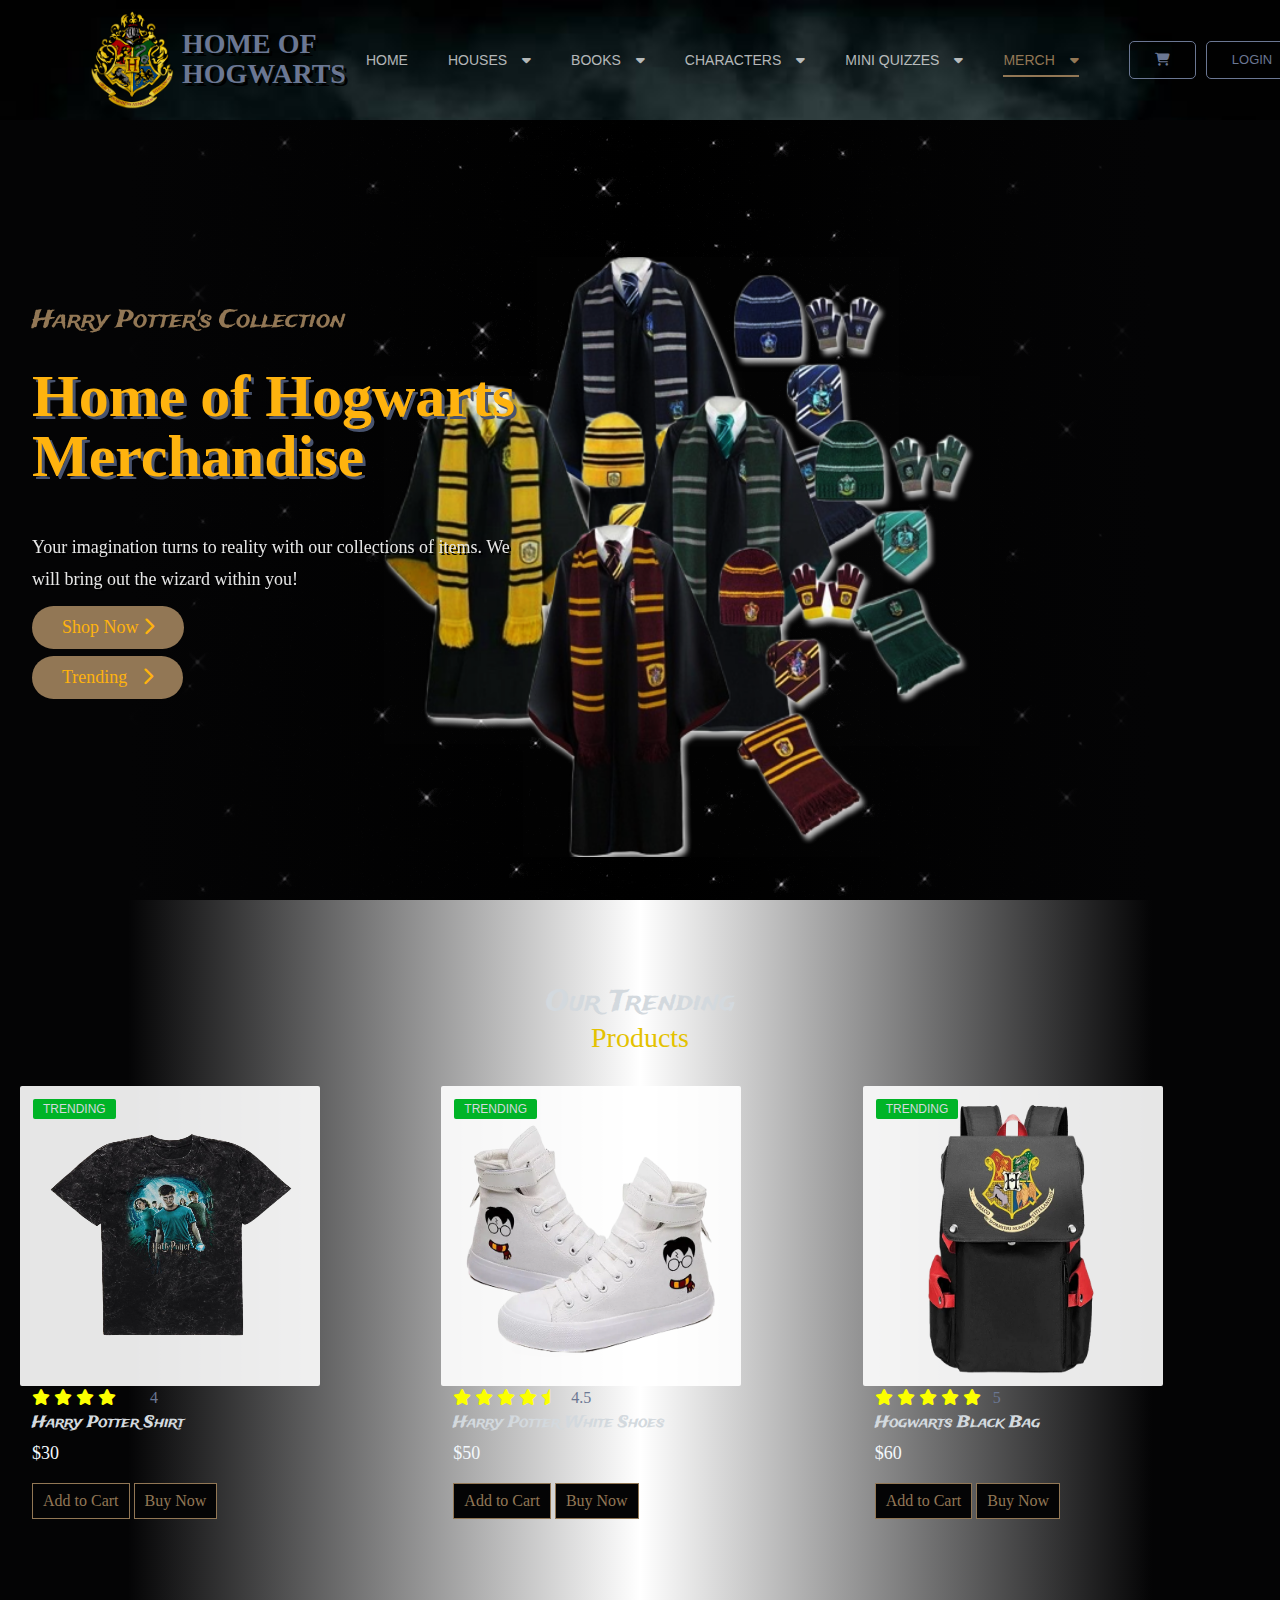
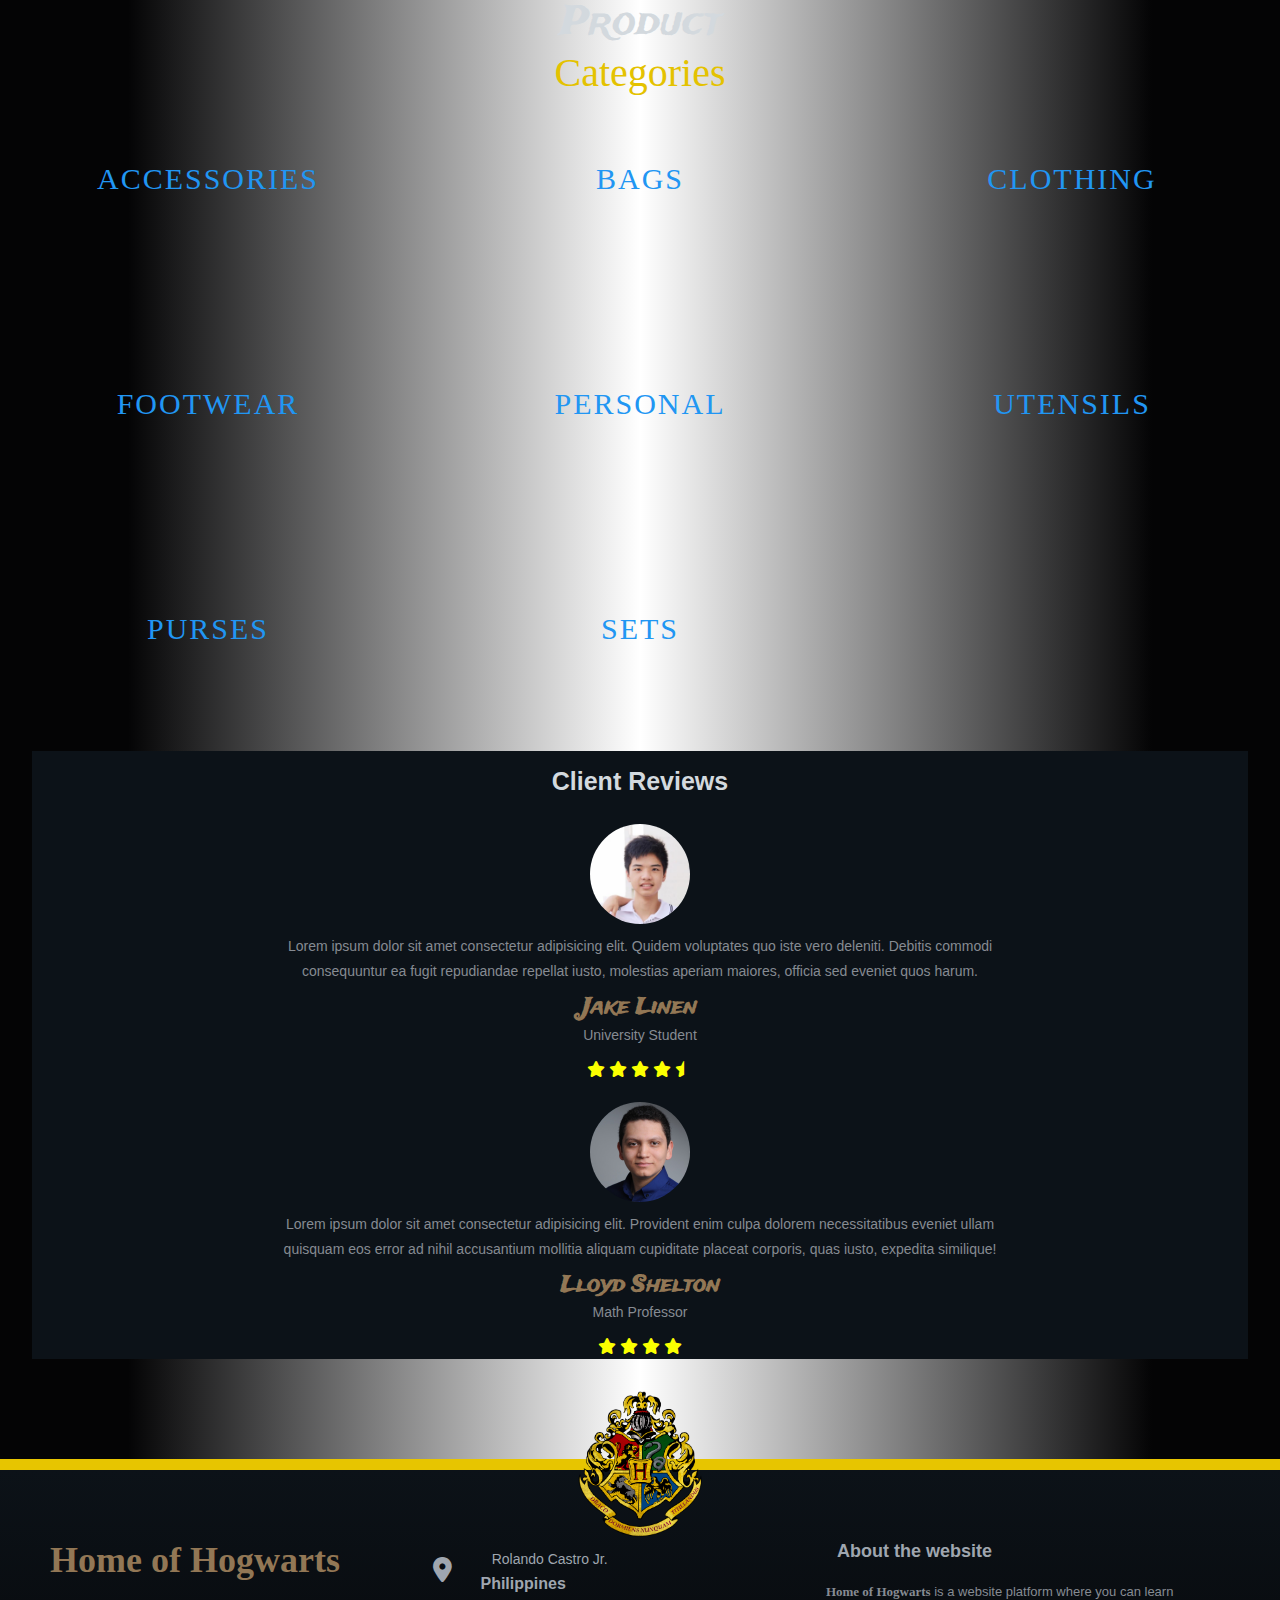
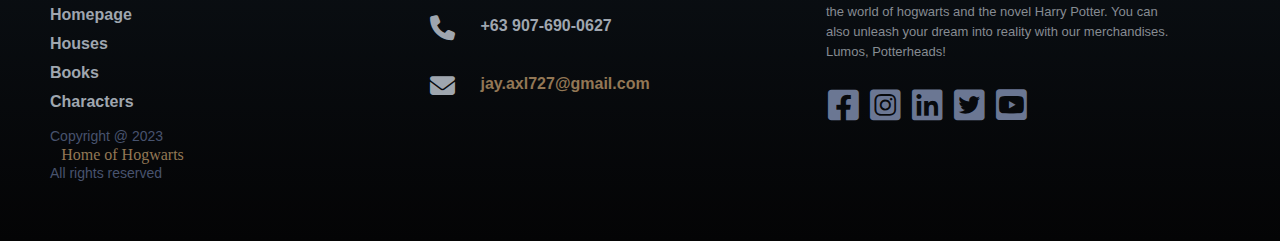
<file: merch.html>
<!DOCTYPE html>
<html lang="en">

<head>
    <link rel="shortcut icon" type="x-icon" href="assets/images/icons/head.png">
    <title>Home of Hogwarts</title>
    <meta charset="UTF-8">
    <meta http-equiv="X-UA-Compatible" content="IE=edge">
    <meta name="viewport" content="width=device-width, initial-scale=1"/>
    <link rel="preconnect" href="https://fonts.googleapis.com">
    <link rel="preconnect" href="https://fonts.gstatic.com" crossorigin>
    <link href="https://fonts.googleapis.com/css2?family=Irish+Grover&family=Trade+Winds&display=swap" rel="stylesheet">
    
    <link rel="stylesheet" type="text/css" href="css/style.css">
    <link rel="stylesheet" type="text/css" href="css/bootstrap.min.css">
    <link rel="stylesheet" type="text/css" href="assets/font_awesome/css/all.min.css">
    <link href="https://unpkg.com/aos@next/dist/aos.css" rel="stylesheet">
    <script src="js/bootstrap.bundle.min.js"></script>
    

    </head>

    <body>
        <div id="banner">
            <section class="hogwarts">
                <div class="main-width">
                    <header id="header" class="fixed-top">
                        <div class="container d-flex align-items-center">
                            <div class="img-logo">
                                <img src="assets/images/icons/head.png">
                            </div>
                            <h2 class="logo mr-auto"><a href="#">Home of Hogwarts</a></h2>
                                <div class="mobile-menu">
                                    <span><i class="fa-solid fa-bars"></i></span>
                                    <nav class="nav-menu d-none d-lg-block">
                                        <ul>
                                            <li><a href="index.html">Home</a></li>
                                            <li><a href="houses.html">Houses<i class="fa-sharp fa-solid fa-caret-down"></i></a>
                                                <ul class="dropdown">
                                                    <li><a href="houses.html #gryffindor">Gryffindor</a></li>
                                                    <li><a href="houses.html #slytherin">Slytherin</a></li>
                                                    <li><a href="houses.html #hufflepuff">Hufflepuff</a></li>
                                                    <li><a href="houses.html #ravenclaw">Ravenclaw</a></li>
                                                </ul></li>
                                            <li><a href="books.html">Books<i class="fa-sharp fa-solid fa-caret-down"></i></a>
                                                <ul class="dropdown">
                                                    <li><a href="books.html #book1">Book 1</a></li>
                                                    <li><a href="books.html #book2">Book 2</a></li>
                                                    <li><a href="books.html #book3">Book 3</a></li>
                                                    <li><a href="books.html #book4">Book 4</a></li>
                                                    <li><a href="books.html #book5">Book 5</a></li>
                                                    <li><a href="books.html #book6">Book 6</a></li>
                                                    <li><a href="books.html #book7">Book 7</a></li>
                                                </ul></li></li>
                                            <li><a href="characters.html">Characters<i class="fa-sharp fa-solid fa-caret-down"></i></a>
                                                <ul class="dropdown">
                                                    <li><a href="characters.html #main-char">Main Characters</a></li>
                                                    <li><a href="characters.html #main-char">by Houses</a></li>
                                                    <li><a href="characters.html #main-char">Unknown Houses</a></li>
                                                </ul></li>    
                                            </li>
                                            <li><a href="mini_quiz.html">Mini Quizzes<i class="fa-sharp fa-solid fa-caret-down"></i></a></li>
                                            <li class="active"><a href="#">Merch<i class="fa-sharp fa-solid fa-caret-down"></i></a>
                                                <ul class="dropdown">
                                                    <li><a href="#trending">Trending</a></li>
                                                    <li><a href="#shop">Category</a></li>
                                                </ul></li>
                                        </ul>
                                    </nav>
                                </div>    
                        
                            <a href="#" class="cart-btn"><i class="fa-solid fa-cart-shopping"></i></a>
                            <a href="sign-up.html" class="login-btn">Login</a>      
                        </div>
                    </header>
                    <div class="content">
                        <div class="merch-image">
                            <img src="assets/images/elements/merchandise.png">
                        </div>
                        <div class="main-text" data-aos="fade-right" data-aos-offset="300" data-aos-easing="ease-in-sine">
                            <h6 class="merch-text">Harry Potter's Collection</h6>
                            <h1>Home of Hogwarts<br>Merchandise</h1>
                            <p>Your imagination turns to reality with our collections of items. 
                                We will bring out the wizard within you!
                            </p>
                            <div class="shop-now">
                                <a href="items.html">Shop Now <i class="fa-solid fa-chevron-right"></i></a>
                            </div>
                            <div class="trending">
                                <a href="#trending">Trending <i class="fa-solid fa-chevron-right"></i></a>
                            </div>
                        </div>
                    </div>
                    <div id="main-content">
                        <section id="trending" class="negative-margin-top">
                            <div class="center-text">
                                <h2>Our Trending <span>Products</span></h2>
                            </div>
                            <div class="products">
                                <div class="row">
                                    <img src="assets/images/merch/merch (19).png" alt="">
                                    <div class="product-text">
                                        <h5>Trending</h5>
                                    </div>
                                    <div class="rating">
                                        <i class="fa-solid fa-star"></i>
                                        <i class="fa-solid fa-star"></i>
                                        <i class="fa-solid fa-star"></i>
                                        <i class="fa-solid fa-star"></i>
                                        <p>4</p>
                                    </div>
                                    <div class="price">
                                        <h4>Harry Potter Shirt</h4>
                                        <p>$30</p>
                                    </div>
                                    <div class="add-cart">
                                        <button>Add to Cart</button>
                                        <button>Buy Now</button>
                                    </div>
                                </div>
                                <div class="row">
                                    <img src="assets/images/merch/merch (55).png" alt="">
                                    <div class="product-text">
                                        <h5>Trending</h5>
                                    </div>
                                    <div class="rating">
                                        <i class="fa-solid fa-star"></i>
                                        <i class="fa-solid fa-star"></i>
                                        <i class="fa-solid fa-star"></i>
                                        <i class="fa-solid fa-star"></i>
                                        <i class="fa-solid fa-star-half"></i>
                                        <p>4.5</p>
                                    </div>
                                    <div class="price">
                                        <h4>Harry Potter White Shoes</h4>
                                        <p>$50</p>
                                    </div>
                                    <div class="add-cart">
                                        <button>Add to Cart</button>
                                        <button>Buy Now</button>
                                    </div>
                                </div>
                                <div class="row">
                                    <img src="assets/images/merch/merch (56).png" alt="">
                                    <div class="product-text">
                                        <h5>Trending</h5>
                                    </div>
                                    <div class="rating">
                                        <i class="fa-solid fa-star"></i>
                                        <i class="fa-solid fa-star"></i>
                                        <i class="fa-solid fa-star"></i>
                                        <i class="fa-solid fa-star"></i>
                                        <i class="fa-solid fa-star"></i>
                                        <p>5</p>
                                    </div>
                                    <div class="price">
                                        <h4>Hogwarts Black Bag</h4>
                                        <p>$60</p>
                                    </div>
                                    <div class="add-cart">
                                        <button>Add to Cart</button>
                                        <button>Buy Now</button>
                                    </div>
                                </div>
                            </div>
                        </section>
                        <section id="shop" class="negative-margin-top">
                            <div class="category-text">
                                <h2>Product <span>Categories</span></h2>
                            </div>
                            <div class="merch-categories">
                                <div class="row">
                                    <a href="items.html #accessories">
                                        <span></span>
                                        <span></span>
                                        <span></span>
                                        <span></span>
                                        Accessories
                                    </a>
                                </div>
                                <div class="row">
                                    <a href="items.html #bags">
                                        <span></span>
                                        <span></span>
                                        <span></span>
                                        <span></span>
                                        Bags
                                    </a>
                                </div>
                                <div class="row">
                                    <a href="items.html #clothing">
                                        <span></span>
                                        <span></span>
                                        <span></span>
                                        <span></span>
                                        Clothing
                                    </a>
                                </div>
                                <div class="row">
                                    <a href="items.html #footwear">
                                        <span></span>
                                        <span></span>
                                        <span></span>
                                        <span></span>
                                        Footwear
                                    </a>
                                </div>
                                <div class="row">
                                    <a href="items.html #personal">
                                        <span></span>
                                        <span></span>
                                        <span></span>
                                        <span></span>
                                        Personal
                                    </a>
                                </div>
                                <div class="row">
                                    <a href="items.html #utensils">
                                        <span></span>
                                        <span></span>
                                        <span></span>
                                        <span></span>
                                        Utensils
                                    </a>
                                </div>
                                <div class="row">
                                    <a href="items.html #purses">
                                        <span></span>
                                        <span></span>
                                        <span></span>
                                        <span></span>
                                        Purses
                                    </a>
                                </div>
                                <div class="row">
                                    <a href="items.html #sets">
                                        <span></span>
                                        <span></span>
                                        <span></span>
                                        <span></span>
                                        Sets
                                    </a>
                                </div>
                            </div>
                        </section>
                        <section class="client-reviews">
                            <div class="reviews">
                                <h3>Client Reviews</h3>
                                <img src="assets/images/elements/people_1.jpg" alt="">
                                <p>Lorem ipsum dolor sit amet consectetur adipisicing elit. 
                                    Quidem voluptates quo iste vero deleniti. 
                                    Debitis commodi consequuntur ea fugit repudiandae repellat iusto, molestias aperiam maiores, officia sed eveniet quos harum.</p>
                                <h2>Jake Linen</h2>
                                <p>University Student</p>
                                <div class="rating">
                                    <i class="fa-solid fa-star"></i>
                                    <i class="fa-solid fa-star"></i>
                                    <i class="fa-solid fa-star"></i>
                                    <i class="fa-solid fa-star"></i>
                                    <i class="fa-solid fa-star-half"></i>
                                </div>
                                <img src="assets/images/elements/people_2.jpg" alt="">
                                <p>Lorem ipsum dolor sit amet consectetur adipisicing elit. 
                                    Provident enim culpa dolorem necessitatibus eveniet ullam quisquam eos error ad nihil accusantium mollitia aliquam cupiditate placeat corporis, quas iusto, expedita similique!</p>
                                <h2>Lloyd Shelton</h2>
                                <p>Math Professor</p>
                                <div class="rating">
                                    <i class="fa-solid fa-star"></i>
                                    <i class="fa-solid fa-star"></i>
                                    <i class="fa-solid fa-star"></i>
                                    <i class="fa-solid fa-star"></i>
                                </div>
                            </div>
                        </section>
                    </div>
                </div>
            </section>
            <div class="select">

            </div>
            <footer class="footer">
                <div class="logo-footer">
                    <img src="assets/images/icons/head.png">
                </div>
                <div class="footer-left">
                    <h3>Home of Hogwarts</h3>
                    <p class="footer-links">
                        <a href="index.html">Homepage</a>
                        <a href="houses.html">Houses</a>
                        <a href="books.html">Books</a>
                        <a href="characters.html">Characters</a>
                    </p>
                    <p class="footer-website-name">
                        Copyright @ 2023 <span>Home of Hogwarts</span>
                    </p>
                    <p class="footer-website-name">All rights reserved</p>
                </div>
                <div class="footer-center">
                    <div>
                        <i class="fa-solid fa-location-dot"></i>
                        <p><span>Rolando Castro Jr.</span>Philippines</p>
                    </div>
                    <div>
                        <i class="fa-solid fa-phone"></i>
                        <p>+63 907-690-0627</p>
                    </div>
                    <div>
                        <i class="fa-solid fa-envelope"></i>
                        <p class="mail">jay.axl727@gmail.com</p>
                    </div>
                </div>
                <div class="footer-right">
                    <p class="footer-website-about">
                        <span>About the website</span>
                        <strong>Home of Hogwarts</strong> is a website platform where you can learn
                        the world of hogwarts and the novel Harry Potter. You can also unleash your dream into reality with our merchandises.
                         Lumos, Potterheads!
                    </p>
                    <div class="footer-icons">
                        <a href="https://www.facebook.com"><i class="fa-brands fa-square-facebook"></i></a>
                        <a href="https://www.instagram.com"><i class="fa-brands fa-square-instagram"></i></a>
                        <a href="https://www.linkedin.com"><i class="fa-brands fa-linkedin"></i></a>
                        <a href="https://www.twitter.com"><i class="fa-brands fa-square-twitter"></i></a>
                        <a href="https://www.youtube.com"><i class="fa-brands fa-square-youtube"></i></a>
                    </div>
                </div>
            </footer>
        </div>
        <script src="https://unpkg.com/aos@next/dist/aos.js"></script>  
        <script>
            AOS.init({
                duration: 1700,
            });
          </script>  
    </body>
</html>
</file>
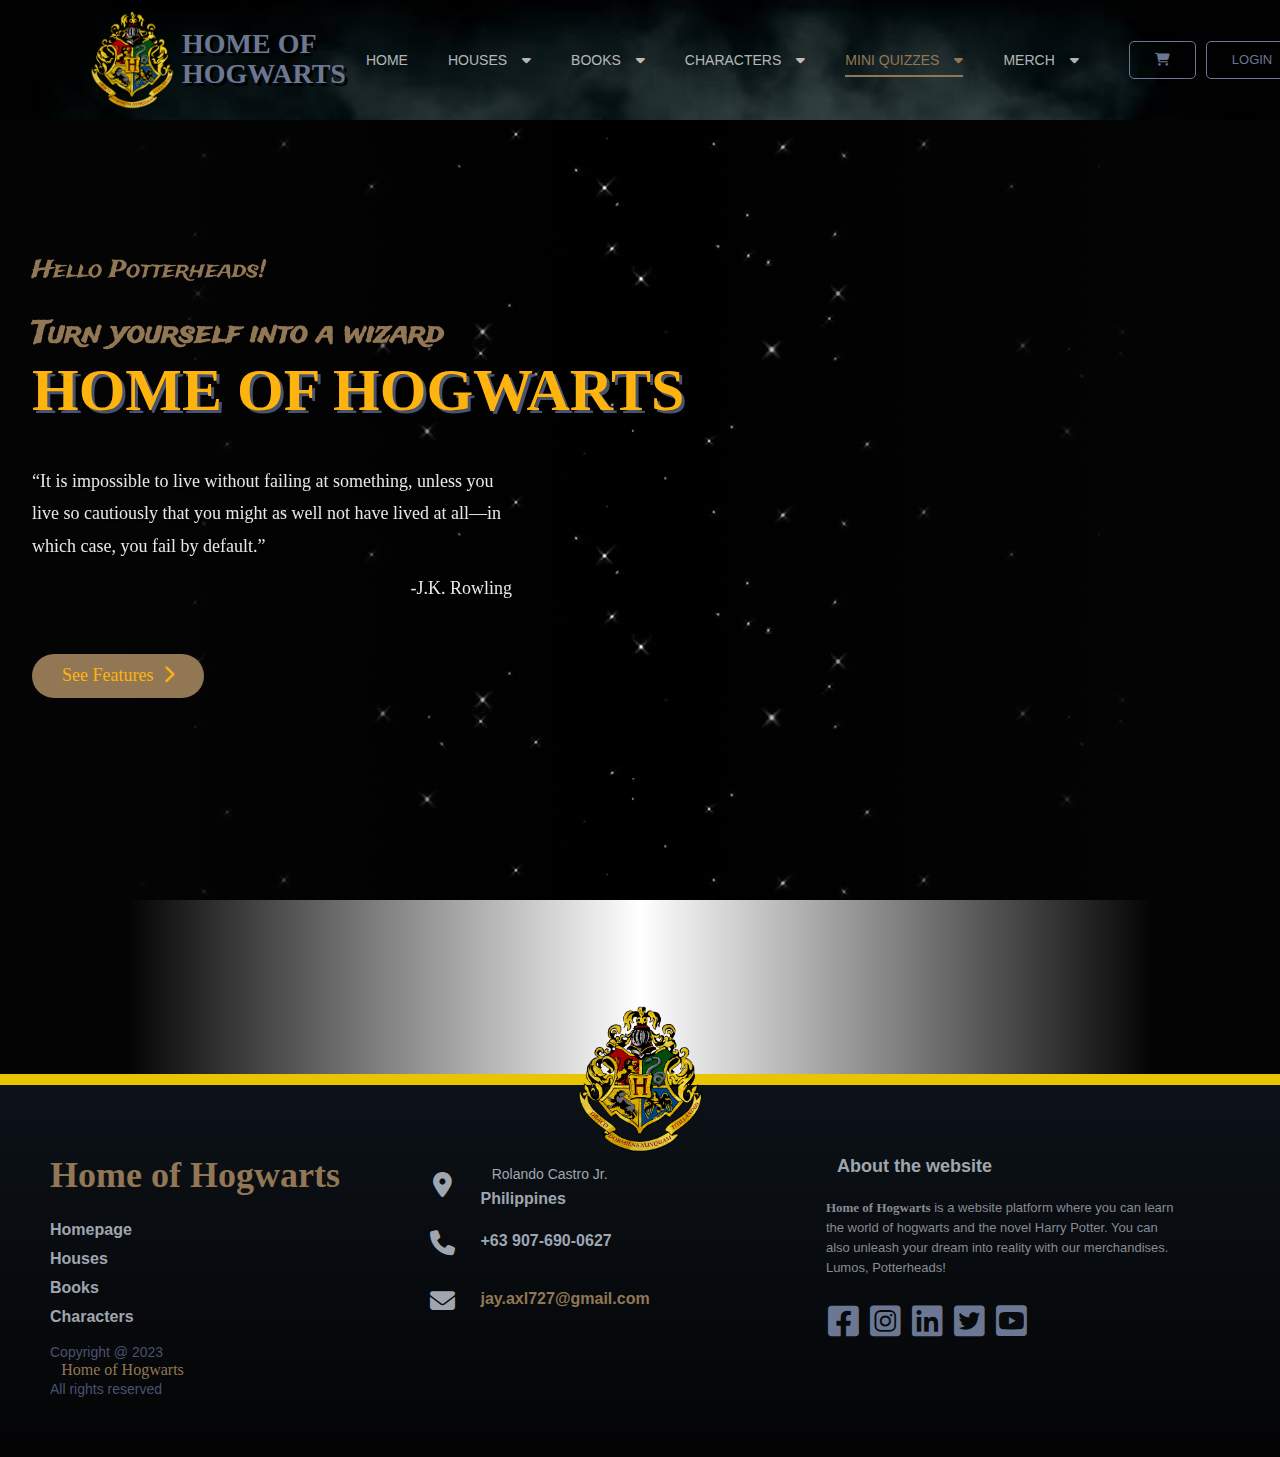
<file: mini_quiz.html>
<!DOCTYPE html>
<html lang="en">

<head>
    <link rel="shortcut icon" type="x-icon" href="assets/images/icons/head.png">
    <title>Home of Hogwarts</title>
    <meta charset="UTF-8">
    <meta http-equiv="X-UA-Compatible" content="IE=edge">
    <meta name="viewport" content="width=device-width, initial-scale=1"/>
    <link rel="preconnect" href="https://fonts.googleapis.com">
    <link rel="preconnect" href="https://fonts.gstatic.com" crossorigin>
    <link href="https://fonts.googleapis.com/css2?family=Irish+Grover&family=Trade+Winds&display=swap" rel="stylesheet">
    
    <link rel="stylesheet" type="text/css" href="css/style.css">
    <link rel="stylesheet" type="text/css" href="css/bootstrap.min.css">
    <link rel="stylesheet" type="text/css" href="assets/font_awesome/css/all.min.css">
    <link href="https://unpkg.com/aos@next/dist/aos.css" rel="stylesheet">
    <script src="js/bootstrap.bundle.min.js"></script>
    

    </head>

    <body>
        <div id="banner">
            <section class="hogwarts">
                <div class="main-width">
                    <header id="header" class="fixed-top">
                        <div class="container d-flex align-items-center">
                            <div class="img-logo">
                                <img src="assets/images/icons/head.png">
                            </div>
                            <h2 class="logo mr-auto"><a href="#">Home of Hogwarts</a></h2>
                                <div class="mobile-menu">
                                    <span><i class="fa-solid fa-bars"></i></span>
                                    <nav class="nav-menu d-none d-lg-block">
                                        <ul>
                                            <li><a href="index.html">Home</a></li>
                                            <li><a href="houses.html">Houses<i class="fa-sharp fa-solid fa-caret-down"></i></a>
                                                <ul class="dropdown">
                                                    <li><a href="houses.html #gryffindor">Gryffindor</a></li>
                                                    <li><a href="houses.html #slytherin">Slytherin</a></li>
                                                    <li><a href="houses.html #hufflepuff">Hufflepuff</a></li>
                                                    <li><a href="houses.html #ravenclaw">Ravenclaw</a></li>
                                                </ul></li>
                                            <li><a href="books.html">Books<i class="fa-sharp fa-solid fa-caret-down"></i></a>
                                                <ul class="dropdown">
                                                    <li><a href="books.html #book1">Book 1</a></li>
                                                    <li><a href="books.html #book2">Book 2</a></li>
                                                    <li><a href="books.html #book3">Book 3</a></li>
                                                    <li><a href="books.html #book4">Book 4</a></li>
                                                    <li><a href="books.html #book5">Book 5</a></li>
                                                    <li><a href="books.html #book6">Book 6</a></li>
                                                    <li><a href="books.html #book7">Book 7</a></li>
                                                </ul></li></li>
                                            <li><a href="characters.html">Characters<i class="fa-sharp fa-solid fa-caret-down"></i></a>
                                                <ul class="dropdown">
                                                    <li><a href="characters.html #main-char">Main Characters</a></li>
                                                    <li><a href="characters.html #main-char">by Houses</a></li>
                                                    <li><a href="characters.html #main-char">Unknown Houses</a></li>
                                                </ul></li>    
                                            </li>
                                            <li class="active"><a href="#">Mini Quizzes<i class="fa-sharp fa-solid fa-caret-down"></i></a></li>
                                            <li><a href="merch.html">Merch<i class="fa-sharp fa-solid fa-caret-down"></i></a>
                                                <ul class="dropdown">
                                                    <li><a href="merch.html #trending">Trending</a></li>
                                                    <li><a href="merch.html #shop">Category</a></li>
                                                </ul></li>
                                        </ul>
                                    </nav>
                                </div>    
                            
                            <a href="#" class="cart-btn"><i class="fa-solid fa-cart-shopping"></i></a>
                            <a href="sign-up.html" class="login-btn">Login</a>      
                        </div>
                    </header>
                    <div class="content">
                        <div class="main-text" data-aos="fade-right" data-aos-offset="300" data-aos-easing="ease-in-sine">
                            <h6>Hello Potterheads!</h6>
                            <h3>Turn yourself into a wizard</h3>
                            <h1>HOME OF HOGWARTS</h1>
                            <p>“It is impossible to live without failing at something, 
                                unless you live so cautiously that you might as well not 
                                have lived at all—in which case, you fail by default.”</p>
                            <p class="quote">-J.K. Rowling</p>
                            <div class="features">
                                <a href="#features" class="more">See Features<i class="fa-solid fa-chevron-right"></i></a>
                            </div>    
                        </div>
                    </div>
                    <div id="main-content">
                        <section id="features">
                            
                        </section>
                    </div>
                </div>
            </section>
            <footer class="footer">
                <div class="logo-footer">
                    <img src="assets/images/icons/head.png">
                </div>
                <div class="footer-left">
                    <h3>Home of Hogwarts</h3>
                    <p class="footer-links">
                        <a href="index.html">Homepage</a>
                        <a href="houses.html">Houses</a>
                        <a href="books.html">Books</a>
                        <a href="characters.html">Characters</a>
                    </p>
                    <p class="footer-website-name">
                        Copyright @ 2023 <span>Home of Hogwarts</span>
                    </p>
                    <p class="footer-website-name">All rights reserved</p>
                </div>
                <div class="footer-center">
                    <div>
                        <i class="fa-solid fa-location-dot"></i>
                        <p><span>Rolando Castro Jr.</span>Philippines</p>
                    </div>
                    <div>
                        <i class="fa-solid fa-phone"></i>
                        <p>+63 907-690-0627</p>
                    </div>
                    <div>
                        <i class="fa-solid fa-envelope"></i>
                        <p class="mail">jay.axl727@gmail.com</p>
                    </div>
                </div>
                <div class="footer-right">
                    <p class="footer-website-about">
                        <span>About the website</span>
                        <strong>Home of Hogwarts</strong> is a website platform where you can learn
                        the world of hogwarts and the novel Harry Potter. You can also unleash your dream into reality with our merchandises.
                         Lumos, Potterheads!
                    </p>
                    <div class="footer-icons">
                        <a href="https://www.facebook.com"><i class="fa-brands fa-square-facebook"></i></a>
                        <a href="https://www.instagram.com"><i class="fa-brands fa-square-instagram"></i></a>
                        <a href="https://www.linkedin.com"><i class="fa-brands fa-linkedin"></i></a>
                        <a href="https://www.twitter.com"><i class="fa-brands fa-square-twitter"></i></a>
                        <a href="https://www.youtube.com"><i class="fa-brands fa-square-youtube"></i></a>
                    </div>
                </div>
            </footer>
        </div>
        <script src="https://unpkg.com/aos@next/dist/aos.js"></script>  
        <script>
            AOS.init({
                duration: 1700,
            });
          </script>      
    </body>
</html>
</file>
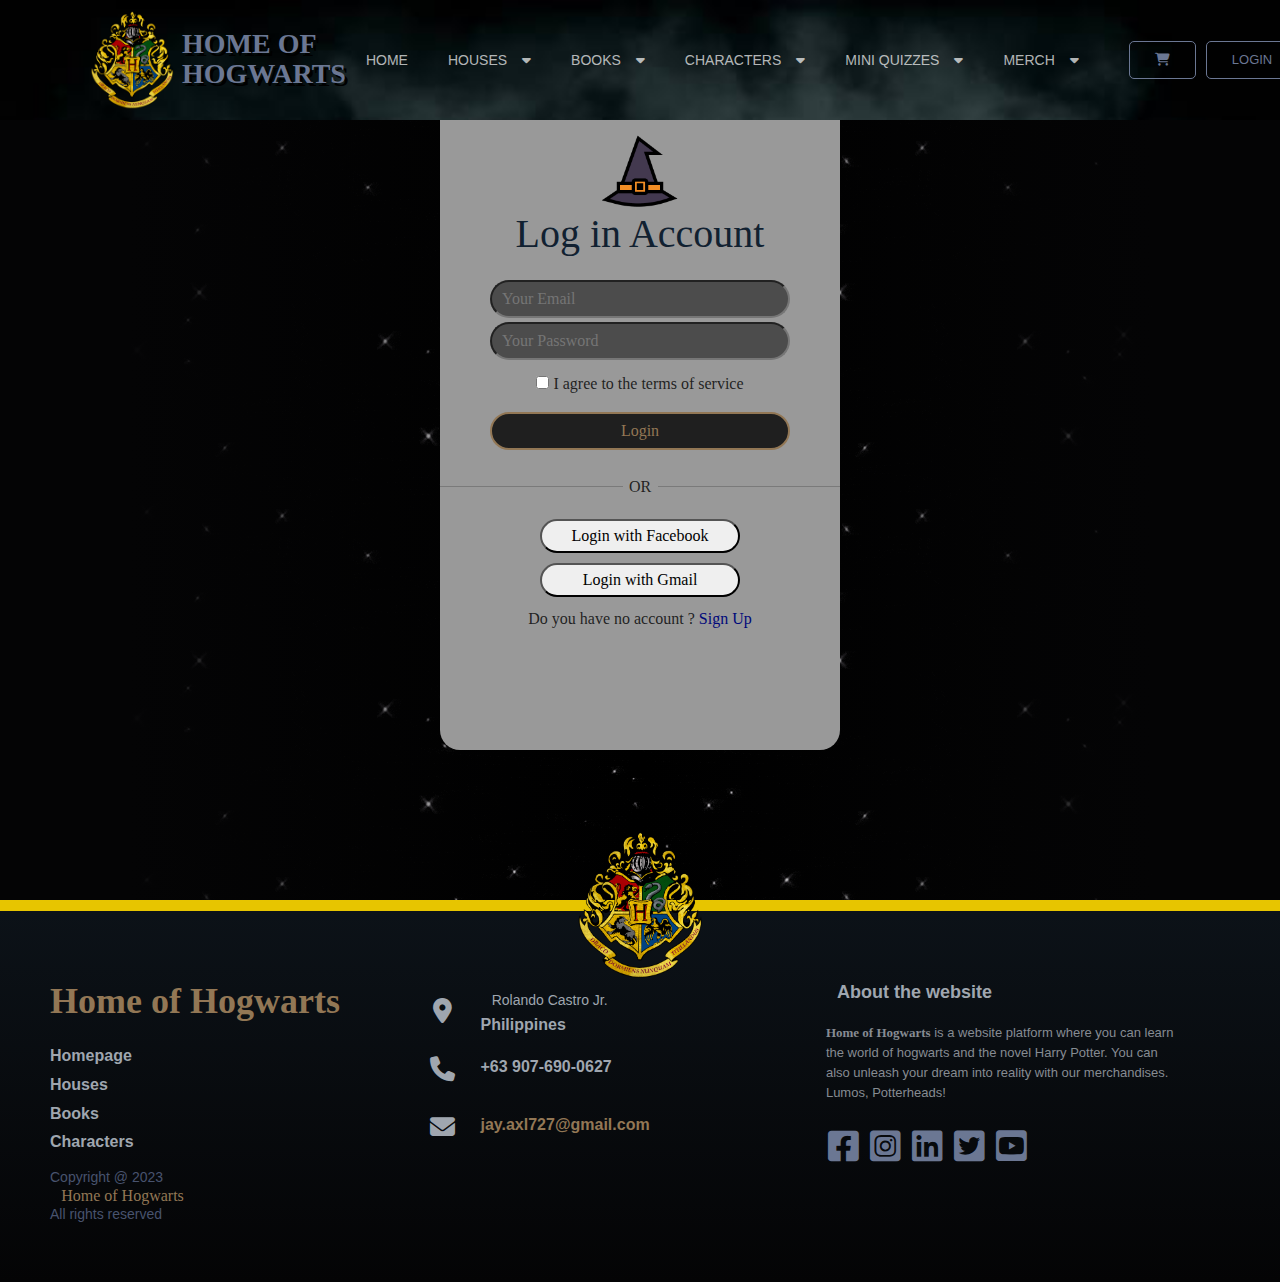
<file: sign-in.html>
<!DOCTYPE html>
<html lang="en">

<head>
    <link rel="shortcut icon" type="x-icon" href="assets/images/icons/head.png">
    <title>Home of Hogwarts</title>
    <meta charset="UTF-8">
    <meta http-equiv="X-UA-Compatible" content="IE=edge">
    <meta name="viewport" content="width=device-width, initial-scale=1"/>
    <link rel="preconnect" href="https://fonts.googleapis.com">
    <link rel="preconnect" href="https://fonts.gstatic.com" crossorigin>
    <link href="https://fonts.googleapis.com/css2?family=Irish+Grover&family=Trade+Winds&display=swap" rel="stylesheet">
    
    <link rel="stylesheet" type="text/css" href="css/style.css">
    <link rel="stylesheet" type="text/css" href="css/bootstrap.min.css">
    <link rel="stylesheet" type="text/css" href="assets/font_awesome/css/all.min.css">
    <link href="https://unpkg.com/aos@next/dist/aos.css" rel="stylesheet">
    <script src="js/bootstrap.bundle.min.js"></script>
    

    </head>

    <body>
        <div id="banner">
            <section class="hogwarts">
                <div class="main-width">
                    <header id="header" class="fixed-top">
                        <div class="container d-flex align-items-center">
                            <div class="img-logo">
                                <img src="assets/images/icons/head.png">
                            </div>
                            <h2 class="logo mr-auto"><a href="#">Home of Hogwarts</a></h2>
                            <nav class="nav-menu d-none d-lg-block">
                                <ul>
                                    <li><a href="index.html">Home</a></li>
                                    <li><a href="houses.html">Houses<i class="fa-sharp fa-solid fa-caret-down"></i></a>
                                        <ul class="dropdown">
                                            <li><a href="#">Gryffindor</a></li>
                                            <li><a href="#">Slytherin</a></li>
                                            <li><a href="#">Hufflepuff</a></li>
                                            <li><a href="#">Ravenclaw</a></li>
                                        </ul></li>
                                    <li><a href="books.html">Books<i class="fa-sharp fa-solid fa-caret-down"></i></a>
                                        <ul class="dropdown">
                                            <li><a href="books.html #book1">Book 1</a></li>
                                            <li><a href="books.html #book2">Book 2</a></li>
                                            <li><a href="books.html #book3">Book 3</a></li>
                                            <li><a href="books.html #book4">Book 4</a></li>
                                            <li><a href="books.html #book5">Book 5</a></li>
                                            <li><a href="books.html #book6">Book 6</a></li>
                                            <li><a href="books.html #book7">Book 7</a></li>
                                        </ul></li></li>
                                    <li><a href="characters.html">Characters<i class="fa-sharp fa-solid fa-caret-down"></i></a>
                                        <ul class="dropdown">
                                            <li><a href="characters.html #main-char">Main Characters</a></li>
                                            <li><a href="characters.html #main-char">by Houses</a></li>
                                            <li><a href="characters.html #main-char">Unknown Houses</a></li>
                                        </ul></li>    
                                    </li>
                                    <li><a href="mini_quiz.html">Mini Quizzes<i class="fa-sharp fa-solid fa-caret-down"></i></a></li>
                                    <li><a href="merch.html">Merch<i class="fa-sharp fa-solid fa-caret-down"></i></a>
                                        <ul class="dropdown">
                                            <li><a href="merch.html #trending">Trending</a></li>
                                            <li><a href="merch.html #shop">Category</a></li>
                                        </ul></li>
                                </ul>
                            </nav>
                            
                            <a href="#" class="cart-btn"><i class="fa-solid fa-cart-shopping"></i></a>
                            <a href="sign-up.html" class="login-btn">Login</a> 

                        </div>
                    </header>
                    <div class="sign-up-form">
                        <img src="assets/images/icons/hat.png">
                        <h1>Log in Account</h1>
                        <form>
                            <div class="name">
                                <div>
                                    <input type="email" class="input-box" placeholder="Your Email">
                                </div>
                                <div>
                                    <input type="password" class="input-box" placeholder="Your Password">
                                </div>
                            </div>
                            <div>
                                <p><input type="checkbox"> I agree to the terms of service</p>
                            </div>
                            <button type="button" class="sign-btn">Login</button>
                            <hr>
                            <p class="or">OR</p>
                            <div>
                                <button type="button" class="signup-btn">Login with Facebook</button>
                            </div>
                            <div>
                                <button type="button" class="signup-btn">Login with Gmail</button>
                            </div>
                            <p>Do you have no account ? <a href="sign-up.html">Sign Up</a></p>
                        </form>
                    </div>
                </div>
            </section>
            <footer class="footer">
                <div class="logo-footer">
                    <img src="assets/images/icons/head.png">
                </div>
                <div class="footer-left">
                    <h3>Home of Hogwarts</h3>
                    <p class="footer-links">
                        <a href="index.html">Homepage</a>
                        <a href="houses.html">Houses</a>
                        <a href="books.html">Books</a>
                        <a href="characters.html">Characters</a>
                    </p>
                    <p class="footer-website-name">
                        Copyright @ 2023 <span>Home of Hogwarts</span>
                    </p>
                    <p class="footer-website-name">All rights reserved</p>
                </div>
                <div class="footer-center">
                    <div>
                        <i class="fa-solid fa-location-dot"></i>
                        <p><span>Rolando Castro Jr.</span>Philippines</p>
                    </div>
                    <div>
                        <i class="fa-solid fa-phone"></i>
                        <p>+63 907-690-0627</p>
                    </div>
                    <div>
                        <i class="fa-solid fa-envelope"></i>
                        <p class="mail">jay.axl727@gmail.com</p>
                    </div>
                </div>
                <div class="footer-right">
                    <p class="footer-website-about">
                        <span>About the website</span>
                        <strong>Home of Hogwarts</strong> is a website platform where you can learn
                        the world of hogwarts and the novel Harry Potter. You can also unleash your dream into reality with our merchandises.
                         Lumos, Potterheads!
                    </p>
                    <div class="footer-icons">
                        <a href="https://www.facebook.com"><i class="fa-brands fa-square-facebook"></i></a>
                        <a href="https://www.instagram.com"><i class="fa-brands fa-square-instagram"></i></a>
                        <a href="https://www.linkedin.com"><i class="fa-brands fa-linkedin"></i></a>
                        <a href="https://www.twitter.com"><i class="fa-brands fa-square-twitter"></i></a>
                        <a href="https://www.youtube.com"><i class="fa-brands fa-square-youtube"></i></a>
                    </div>
                </div>
            </footer>
        </div>
        <script src="https://unpkg.com/aos@next/dist/aos.js"></script>  
        <script>
            AOS.init({
                duration: 1700,
            });
          </script>      
    </body>
</html>
</file>
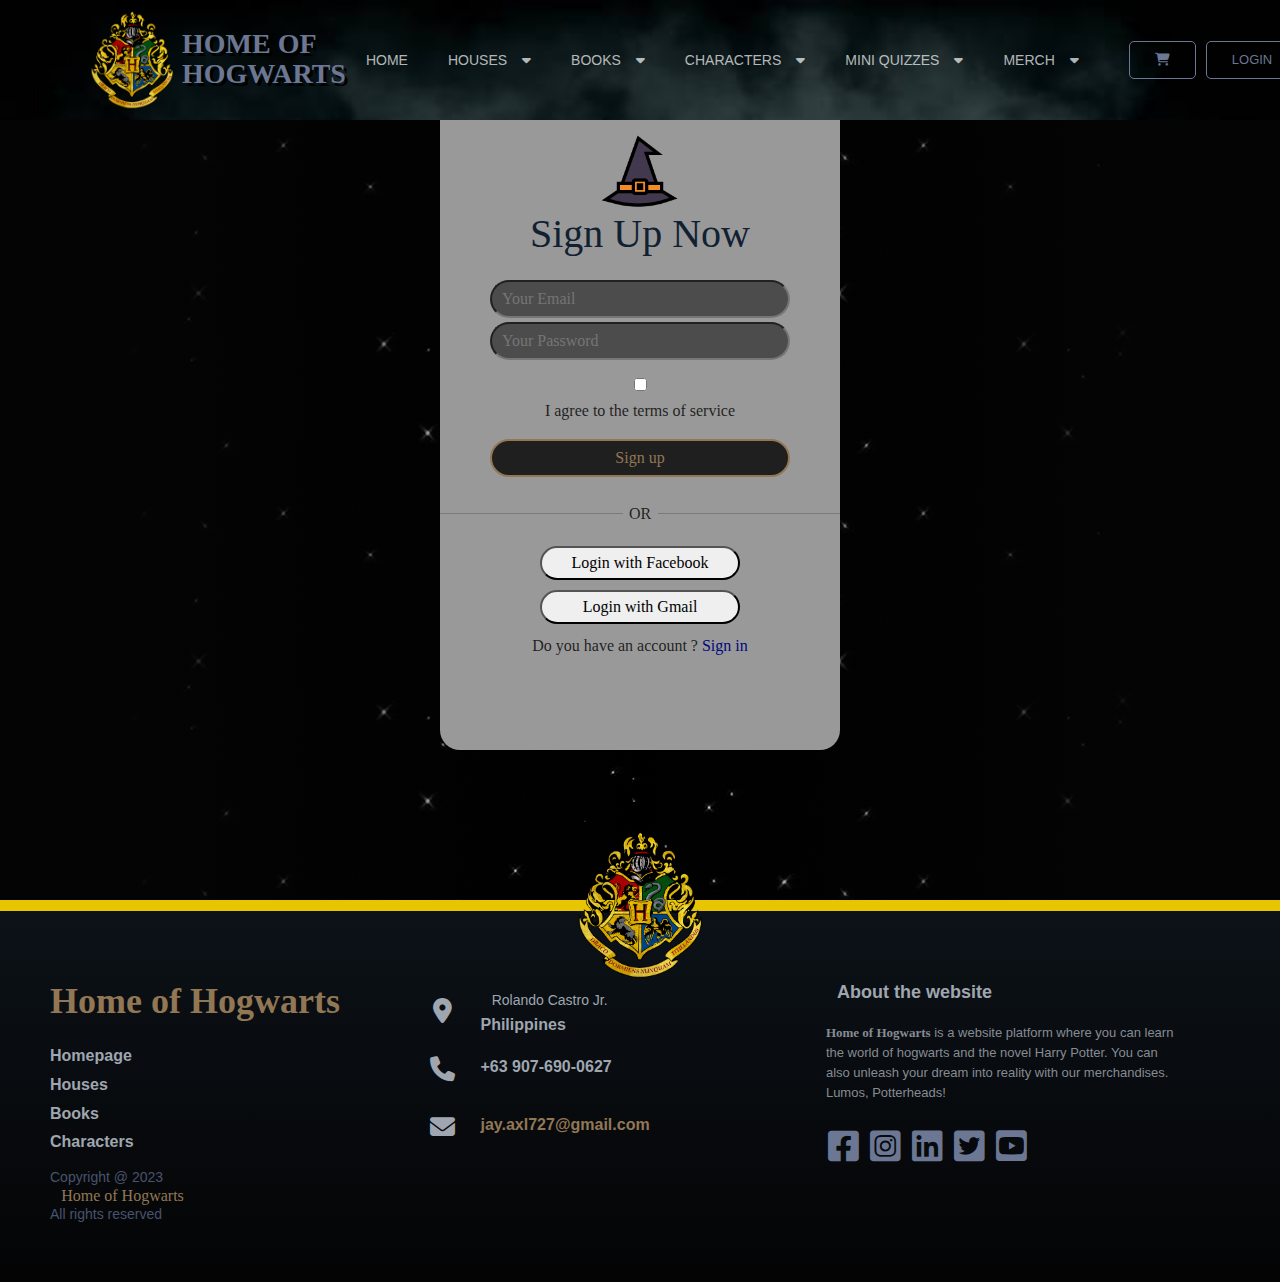
<file: sign-up.html>
<!DOCTYPE html>
<html lang="en">

<head>
    <link rel="shortcut icon" type="x-icon" href="assets/images/icons/head.png">
    <title>Home of Hogwarts</title>
    <meta charset="UTF-8">
    <meta http-equiv="X-UA-Compatible" content="IE=edge">
    <meta name="viewport" content="width=device-width, initial-scale=1"/>
    <link rel="preconnect" href="https://fonts.googleapis.com">
    <link rel="preconnect" href="https://fonts.gstatic.com" crossorigin>
    <link href="https://fonts.googleapis.com/css2?family=Irish+Grover&family=Trade+Winds&display=swap" rel="stylesheet">
    
    <link rel="stylesheet" type="text/css" href="css/style.css">
    <link rel="stylesheet" type="text/css" href="css/bootstrap.min.css">
    <link rel="stylesheet" type="text/css" href="assets/font_awesome/css/all.min.css">
    <link href="https://unpkg.com/aos@next/dist/aos.css" rel="stylesheet">
    <script src="js/bootstrap.bundle.min.js"></script>
    

    </head>

    <body>
        <div id="banner">
            <section class="hogwarts">
                <div class="main-width">
                    <header id="header" class="fixed-top">
                        <div class="container d-flex align-items-center">
                            <div class="img-logo">
                                <img src="assets/images/icons/head.png">
                            </div>
                            <h2 class="logo mr-auto"><a href="#">Home of Hogwarts</a></h2>
                            <nav class="nav-menu d-none d-lg-block">
                                <ul>
                                    <li><a href="index.html">Home</a></li>
                                    <li><a href="houses.html">Houses<i class="fa-sharp fa-solid fa-caret-down"></i></a>
                                        <ul class="dropdown">
                                            <li><a href="#">Gryffindor</a></li>
                                            <li><a href="#">Slytherin</a></li>
                                            <li><a href="#">Hufflepuff</a></li>
                                            <li><a href="#">Ravenclaw</a></li>
                                        </ul></li>
                                    <li><a href="books.html">Books<i class="fa-sharp fa-solid fa-caret-down"></i></a>
                                        <ul class="dropdown">
                                            <li><a href="books.html #book1">Book 1</a></li>
                                            <li><a href="books.html #book2">Book 2</a></li>
                                            <li><a href="books.html #book3">Book 3</a></li>
                                            <li><a href="books.html #book4">Book 4</a></li>
                                            <li><a href="books.html #book5">Book 5</a></li>
                                            <li><a href="books.html #book6">Book 6</a></li>
                                            <li><a href="books.html #book7">Book 7</a></li>
                                        </ul></li></li>
                                    <li><a href="characters.html">Characters<i class="fa-sharp fa-solid fa-caret-down"></i></a>
                                        <ul class="dropdown">
                                            <li><a href="characters.html #main-char">Main Characters</a></li>
                                            <li><a href="characters.html #main-char">by Houses</a></li>
                                            <li><a href="characters.html #main-char">Unknown Houses</a></li>
                                        </ul></li>    
                                    </li>
                                    <li><a href="mini_quiz.html">Mini Quizzes<i class="fa-sharp fa-solid fa-caret-down"></i></a></li>
                                    <li><a href="merch.html">Merch<i class="fa-sharp fa-solid fa-caret-down"></i></a>
                                        <ul class="dropdown">
                                            <li><a href="merch.html #trending">Trending</a></li>
                                            <li><a href="merch.html #shop">Category</a></li>
                                        </ul></li>
                                </ul>
                            </nav>
                            
                            <a href="#" class="cart-btn"><i class="fa-solid fa-cart-shopping"></i></a>
                            <a href="sign-up.html" class="login-btn">Login</a> 

                        </div>
                    </header>
                    <div class="sign-up-form">
                        <img src="assets/images/icons/hat.png">
                        <h1>Sign Up Now</h1>
                        <form>
                            <div class="name">
                                <div>
                                    <input type="email" class="input-box" placeholder="Your Email">
                                </div>
                                <div>
                                    <input type="password" class="input-box" placeholder="Your Password">
                                </div>
                            </div>
                            <div>
                                <p><span><input type="checkbox"></span> I agree to the terms of service</p>
                            </div>
                            <button type="button" class="sign-btn">Sign up</button>
                            <hr>
                            <p class="or">OR</p>
                            <div>
                                <button type="button" class="signup-btn">Login with Facebook</button>
                            </div>
                            <div>
                                <button type="button" class="signup-btn">Login with Gmail</button>
                            </div>
                            <p>Do you have an account ? <a href="#">Sign in</a></p>
                        </form>
                    </div>
                </div>
            </section>
            <footer class="footer">
                <div class="logo-footer">
                    <img src="assets/images/icons/head.png">
                </div>
                <div class="footer-left">
                    <h3>Home of Hogwarts</h3>
                    <p class="footer-links">
                        <a href="index.html">Homepage</a>
                        <a href="houses.html">Houses</a>
                        <a href="books.html">Books</a>
                        <a href="characters.html">Characters</a>
                    </p>
                    <p class="footer-website-name">
                        Copyright @ 2023 <span>Home of Hogwarts</span>
                    </p>
                    <p class="footer-website-name">All rights reserved</p>
                </div>
                <div class="footer-center">
                    <div>
                        <i class="fa-solid fa-location-dot"></i>
                        <p><span>Rolando Castro Jr.</span>Philippines</p>
                    </div>
                    <div>
                        <i class="fa-solid fa-phone"></i>
                        <p>+63 907-690-0627</p>
                    </div>
                    <div>
                        <i class="fa-solid fa-envelope"></i>
                        <p class="mail">jay.axl727@gmail.com</p>
                    </div>
                </div>
                <div class="footer-right">
                    <p class="footer-website-about">
                        <span>About the website</span>
                        <strong>Home of Hogwarts</strong> is a website platform where you can learn
                        the world of hogwarts and the novel Harry Potter. You can also unleash your dream into reality with our merchandises.
                         Lumos, Potterheads!
                    </p>
                    <div class="footer-icons">
                        <a href="https://www.facebook.com"><i class="fa-brands fa-square-facebook"></i></a>
                        <a href="https://www.instagram.com"><i class="fa-brands fa-square-instagram"></i></a>
                        <a href="https://www.linkedin.com"><i class="fa-brands fa-linkedin"></i></a>
                        <a href="https://www.twitter.com"><i class="fa-brands fa-square-twitter"></i></a>
                        <a href="https://www.youtube.com"><i class="fa-brands fa-square-youtube"></i></a>
                    </div>
                </div>
            </footer>
        </div>
        <script src="https://unpkg.com/aos@next/dist/aos.js"></script>  
        <script>
            AOS.init({
                duration: 1700,
            });
          </script>      
    </body>
</html>
</file>
<file: css/style.css>
*{
    padding: 0;
    margin: 0;
    box-sizing: border-box;
    font-family: 'Irish Grover', cursive;
}
body{
    width: 100%;
    height: 100%;
    margin: 0px;
    padding: 0px;
    overflow-x: hidden;
    background-size: cover;
}
.main-width{
    width: 1400px;
    max-width: 95%;
    margin: 0 auto;
}
.hogwarts{
    height: 100%;
    width: 100%;
    min-height: 100vh;
    background-image: linear-gradient( 90deg,
                    #040405 10%,
                    rgba(255,255,255,0) 50%,
                    rgba(255,255,255,0) 50%,
                    #040405 90%
                    );
    position:relative;
    padding-bottom: 100px;
}
i{
    padding-left: 0px;
}
a{
    color: #9FA6AF;
    text-decoration: none;
}
a:hover{
    color: #D3D9DE;
    text-decoration: none;
}
h2,h3,h4,h5,h6{
    font-family: 'Trade Winds', cursive;
}
.img-logo>img{
    display: block;
    width: 100px;
}
#header{
    background:url("../assets/images/background/header.jpg");
    padding: 10px;
    background-repeat: no-repeat;
    background-size: cover;
}
#header .logo {
     font-size: 28px;
     margin: 0;
     padding: 0;
     line-height: 1;
     font-weight: 700;
     text-transform: uppercase;
}
#header .logo a{
    color: #6B7793;
    text-decoration: none;
    text-shadow: 3px 3px #000000;
}
.nav-menu ul{
    margin: 0;
    padding: 0;
    list-style: none;
}
.nav-menu>ul{
    display:flex;
}
.nav-menu ul li ul.dropdown{
    background-color: rgba(0, 0, 0, 0.8);
    top: 30px;
}
.nav-menu>ul>li{
    position: relative;
    white-space: nowrap;
    padding: 13px 20px 13px 20px;
}
.nav-menu a{
    text-decoration: none;
    display: block;
    position: relative;
    color: rgba(255, 255, 255, 0.7);
    transition: 0.3s;
    font-size: 14px;
    font-weight: 500;
    font-family: "Nerfherder", sans-serif;
    text-transform: uppercase;
}
.nav-menu>ul>li a i{
    padding-left: 15px;
}
.nav-menu>ul>li a::before{
    content: "";
    position: absolute;
    width:100%;
    height:2px;
    bottom: -6px;
    left: 0;
    background-color: #927755;
    visibility: hidden;
    width: 0px;
    transition: all 0.3s ease-in-out;
}
.nav-menu a:hover::before,
.nav-menu li:hover>a::before,
.nav-menu .active>a::before{
    visibility:visible;
    width: 100%;
}
.nav-menu a:hover,
.nav-menu .active>a,
.nav-menu li:hover>a{
    color: #927755;
}
.nav-menu ul li ul.dropdown li{
    display: block;
    padding-bottom: 7px;
}
.nav-menu ul li ul.dropdown{
    width: fit-content;
    padding-top: 10px;
    position: absolute;
    z-index: 999;
    display: none;
}
.nav-menu ul li:hover ul.dropdown{
    display: block;
}
.cart-btn{
    margin-left: 30px;
}
.login-btn{
    margin-left: 10px;
}
.login-btn,.cart-btn{
    text-decoration: none;
    color: #6B7793;
    border-radius: 5px;
    padding: 8px 25px;
    white-space: nowrap;
    transition: 0.3s;
    font-size: 13px;
    display: inline-block;
    text-transform: uppercase;
    font-weight: 400;
    font-family:'Lucida Sans', 'Lucida Sans Regular', 'Lucida Grande', 'Lucida Sans Unicode', Geneva, Verdana, sans-serif;
    border: 1px solid #6B7793;
}
.login-btn:hover,.cart-btn:hover{
    background: #6B7793;
    color: #040405;
}
.mobile-menu>span{
    display: none;
    color:#6B7793;
}
@media (max-width:768px){
    #header .container{
        margin: 0px;
    }
    #header .logo{
        margin-right: 150px;
    }
    .nav-menu>ul{
        display:block;
        position: absolute;
        background-color: rgba(0, 0, 0, 0.8);
        left:0px;
        top:37px;
        width: 200px;
    }
    .nav-menu ul li ul.dropdown{
        left: 150px;
        background-color: rgba(0, 0, 0, 1);
        top: 3px;
    }
    .mobile-menu{
        position: relative;
        text-decoration: none;
        color: #6B7793;
        border-radius: 5px;
        padding: 8px 25px;
        white-space: nowrap;
        transition: 0.3s;
        font-size: 13px;
        display: inline-block;
        text-transform: uppercase;
        font-weight: 400;
        font-family:'Lucida Sans', 'Lucida Sans Regular', 'Lucida Grande', 'Lucida Sans Unicode', Geneva, Verdana, sans-serif;
        border: 1px solid #6B7793;
    }
    .mobile-menu:hover{
        background-color: rgba(0, 0, 0, 0.8);
    }
    .mobile-menu>span{
        display: inline-block;
    }
    .mobile-menu:hover nav{
        display: block !important;
    }
    .login-btn{
        margin-left: 10px;  
    }
    .cart-btn{
        margin-left: 10px;
    }
    .image>img{
        position: absolute;       
        margin-top: -50px;
        right: 140px;
        text-align: left;
        width: 900px;
    }
    .content .main-text h6{
        margin-top: -120px;
        text-align: center;
    }
    .content .main-text h1{
        text-align: center;
    }
    .content .main-text h3{
        text-align: center;
    }
    .content .main-text p{
        padding-top:150px;
        text-align: center;
        width: 100% !important;
    }
    .content .main-text .quote{
        text-align: center;
        width: 100% !important;
    }
    .features .more{
        text-align: center;
    }
    #marquee .pic-container .pic{
        flex-basis: 33.33%;
        border: 1px solid rgba(143, 148, 204, 0.7);
    }
    }
    .content .main-text a.more:hover{
        border: 2px solid #927755;
        background: transparent;
        transform: scale(1.1);
        transition: .4s;
    }
.container>.body-bg>img{
    background-repeat: no-repeat;
    width: 100%;
    height: 100%;
    margin-top: 120px;
}

.sign-up-form img{
    width: 80px;
}
.sign-up-form{
    width: 400px;
    height: 750px;
    padding: 130px 0px 0px 0px;
    margin-left: auto;
    margin-right: auto;
    background-color: rgb(153, 153, 153);
    border-radius: 20px;
    overflow: hidden;
    text-align: center;
    color: rgba(0, 0, 0, 0.8);
}
.sign-up-form h1{
    color: #112131;
}
.sign-up-form p{
    text-align: center;
    padding-top: 10px;
}
form a{
    color: #00087a;
    text-decoration: none;
}
.name{
    margin-top: 20px;
    margin-left: 0;
}
input[type=text],input[type=password],input[type=email]{
    outline: none;
    width: 300px;
    background: rgba(0, 0, 0, .5);
    border-radius: 20px;
    margin: 2px;
    padding: 5px 10px;
    color: white;
}
.or{
    background-color: rgb(153, 153, 153);
    width: 35px;
    margin: -38px auto 10px auto;
    position: relative;
}
.sign-btn{
    width: 300px;
    padding: 5px 20px;
    border-radius: 20px;
    color: #927755;
    background-color: rgba(0, 0, 0, 0.8);
    border: 2px solid #927755;
    cursor: pointer;
    margin-bottom: 20px;
}
.sign-btn:hover{
    color: #000000;
    background-color: #927755;
    border: 2px solid #927755;
}
hr{
    bottom: 20px;
}
.signup-btn{
    padding: 3px 0px;
    margin-top: 10px;
    width: 200px;
    border-radius: 20px;
    cursor: pointer;
}
.signup-btn:hover{
    color: #000000;
    background-color: #927755;
    border: 2px solid #927755;
}

#banner{
    background-image: url("../assets/images/background/stars.gif");
    background-attachment: fixed;
    position: fixed;
    background-position: center;
    height: 100%;
    width:100%;
    position: relative;
}
.content{
    padding-top: 177px;
    margin-top: 80px;
    margin-bottom: 370px;
}
.content .main-text{
    position: relative;
    z-index: 2;
}
.content .main-text h6{
    font-size: 24px;
    font-weight: 200;
    color: #927755;
    margin-bottom: 30px;
}
.content .main-text h1{
    font-size: 60px;
    line-height: 1;
    font-weight: 600;
    color: #ffb30e;
    margin: 0px 0px 45px 0px;
    text-shadow: 3px 3px #48536E;
}
.content .main-text h3{
    font-size: 30px;
    font-weight: 600;
    color: #927755;
}
.content .main-text p{
    max-width: 100%;
    width: 480px;
    color: #e7e7e7;
    text-shadow: 2px 2px #000000;
    line-height: 1.8;
    font-size: 18px;
    margin-bottom: 10px;
    font-family:'Times New Roman', Times, serif;
}
.content .main-text .quote{
    text-align: right;
    max-width: 100%;
    width: 480px;
    color: #e7e7e7;
    text-shadow: 2px 2px #000000;
    line-height: 1.8;
    font-size: 18px;
    margin-bottom: 50px;
    font-family:'Times New Roman', Times, serif;
}
.content .main-text a.more{
    text-decoration: none;
    position: absolute;
    left: 0;
    color:#ffb30e;
    background:#927755;
    padding: 9px 30px;
    border-radius: 30px;
    font-family:'Times New Roman', Times, serif;
    line-height: 1.4;
    font-size: 18px;
    font-weight: 500;
}
.content .main-text a.more:hover{
    border: 2px solid #927755;
    background: transparent;
}
.more i{
    padding-left: 10px;
}
.image{
    position: absolute;
    width: 60%;
    height: 70%;
    bottom: 0;
    right: 0;
    text-align: right;
    left: 450px;
    top: 199px;
    transition: 0.3s;
}
.image img{
    height: 33%;
}
.image img:hover{
    transform: scale(1.05);
    transition: 0.5s ease-in-out;
}

#features{
    background-image: linear-gradient( 180deg,
                    rgba(21, 3, 11,0) 100px,
                    rgba(21, 3, 11,0) 120px,
                    rgba(21, 3, 11,0) 100%);
    height:max-content;
}
#features{
    background-image: url(../assets/images/background/stars.gif);
    background-attachment: fixed;
}
#features>.container{
    padding-top: 150px;
}
#features>.container>h2{
    color: #6B7793;
    text-shadow: 5px 5px #040405;
    margin-bottom: 50px;
    font-family: 'Irish Grover', cursive;
    font-size: 50px;
}
#features #houses h3{
    color: #e7c500;
    font-size: 40px;
    text-align: center;
    padding-top:50px;
    text-shadow: 5px 5px #040405;
}
#features #houses p{
    color: #927755;
    font-size: 24px;
    text-align: center;
    text-shadow: 3px 3px #040405;
}
#features .crest{
    background-image: url("../assets/images/elements/Gryffindor_crest.png");
    background-position: center;
    background-repeat: no-repeat;
    height: 300px;
    width:100%;
    position: relative;
    animation: crest 15s infinite ease-in-out;
}
@keyframes crest{
    0%
    {
        background-image: url("../assets/images/elements/Gryffindor_crest.png");
        
    }
    25%
    {
        background-image: url("../assets/images/elements/Slytherin_Crest.png");
    }
    50%
    {
        background-image: url("../assets/images/elements/Hufflepuff_crest.png");
    }
    75%
    {
        background-image: url("../assets/images/elements/Ravenclaw_crest.png");
    }
}
#features #houses{
    background-image: url("../assets/images/background/gryffindor.jpg");
    background-size: cover;
    background-position: center;
    background-repeat: no-repeat;
    height:fit-content;
    width:100%;
    position: relative;
    transition: all 0.4s;
    animation: change 15s infinite ease-in;
}
@keyframes change{
    0%
    {
        background-image: url("../assets/images/background/gryffindor.jpg");
        
    }
    25%
    {
        background-image: url("../assets/images/background/slytherin.jpg");
    }
    50%
    {
        background-image: url("../assets/images/background/hufflepuff.jpg");
    }
    75%
    {
        background-image: url("../assets/images/background/ravenclaw.jpg");
    }
}
#features #houses:hover{
    transform: scale(1.05);
}
#features #darken-houses{
    background-color:rgb(10, 10, 10, 0.7);
}
.house-more i{
    padding-left: 10px;
}
.house-more{
    text-decoration: none;
    color:#ffb30e;
    background:#927755;
    padding: 9px 30px;
    border-radius: 30px;
    font-family:'Times New Roman', Times, serif;
    line-height: 1.4;
    font-size: 18px;
    font-weight: 500;
    text-align: center;
}
.house-more:hover{
    color:#ffb30e;
    border: 2px solid #927755;
    background: transparent;
    transform: scale(1.05);
    transition: .4s;
}
.houses{
    text-align:center;
    margin-bottom: 40px;
}

#features #books h3{
    color: #e7c500;
    font-size: 40px;
    text-align: center;
    padding-top:50px;
    text-shadow: 5px 5px #040405;
}
#features #books p{
    color: #927755;
    font-size: 24px;
    text-align: center;
    text-shadow: 3px 3px #040405;
}
#features .book{
    background-image: url("../assets/images/elements/book1.jpg");
    background-size: 150px;
    background-position:center;
    background-repeat: no-repeat;
    height: 100%;
    width: 100%;
    animation: book 20s infinite ease-in-out;
}
@keyframes book{
    0%
    {
        background-image: url("../assets/images/elements/book1.jpg"); 
    }
    14%
    {
        background-image: url("../assets/images/elements/book2.jpg");
    }
    28%
    {
        background-image: url("../assets/images/elements/book3.jpg");
    }
    42%
    {
        background-image: url("../assets/images/elements/book4.jpg");
    }
    56%
    {
        background-image: url("../assets/images/elements/book5.jpg");
    }
    70%
    {
        background-image: url("../assets/images/elements/book6.jpg");
    }
    84%
    {
        background-image: url("../assets/images/elements/book7.jpg");
    }
}
#features #books{
    background-image: url("../assets/images/elements/book1.jpg");
    background-size: cover;
    background-position: center;
    background-repeat: no-repeat;
    margin-top:50px;
    height:fit-content;
    width:100%;
    position: relative;
    transition: all 0.4s;
    animation: change1 20s infinite ease-in;
}
@keyframes change1{
    0%
    {
        background-image: url("../assets/images/elements/book1.jpg");
        
    }
    14%
    {
        background-image: url("../assets/images/elements/book2.jpg");
    }
    28%
    {
        background-image: url("../assets/images/elements/book3.jpg");
    }
    42%
    {
        background-image: url("../assets/images/elements/book4.jpg");
    }
    56%
    {
        background-image: url("../assets/images/elements/book5.jpg");
    }
    70%
    {
        background-image: url("../assets/images/elements/book6.jpg");
    }
    84%
    {
        background-image: url("../assets/images/elements/book7.jpg");
    }
}
#features #books:hover{
    transform: scale(1.05);
}
#features #darken-books{
    background-color:rgb(10, 10, 10, 0.7);
    height:fit-content;
}
.book-more i{
    padding-left: 10px;
}
.book-more{
    text-decoration: none;
    color:#ffb30e;
    background:#927755;
    padding: 9px 30px;
    border-radius: 30px;
    font-family:'Times New Roman', Times, serif;
    line-height: 1.4;
    font-size: 18px;
    font-weight: 500;
    text-align: center;
}
.book-more:hover{
    color:#ffb30e;
    border: 2px solid #927755;
    background: transparent;
    transform: scale(1.05);
    transition: .4s;
}
.books{
    text-align:center;
    margin-bottom: 40px;
}


#features #characters h3{
    color: #e7c500;
    font-size: 40px;
    text-align: center;
    padding-top:50px;
    text-shadow: 5px 5px #040405;
}
#features #characters p{
    color: #927755;
    font-size: 24px;
    text-align: center;
    text-shadow: 3px 3px #040405;
}
#features .people{
    background-image: url("../assets/images/elements/pics1.png");
    background-size: 250px;
    background-position:center;
    background-repeat: no-repeat;
    height: 100%;
    width: 100%;
    animation: people 20s infinite ease-in-out;
}
@keyframes people{
    0%
    {
        background-image: url("../assets/images/elements/pics1.png");
    }
    20%
    {
        background-image: url("../assets/images/elements/pics2.png");
    }
    40%
    {
        background-image: url("../assets/images/elements/pics3.png");
    }
    60%
    {
        background-image: url("../assets/images/elements/pics4.png");
    }
    80%
    {
        background-image: url("../assets/images/elements/pics5.png");
    }
}
#features #characters{
    background-image: url("../assets/images/elements//char1.jpg");
    background-size: cover;
    background-position: 100px 0px 0px 0px;
    background-repeat: no-repeat;
    margin-top:50px;
    height:fit-content;
    width:100%;
    position: relative;
    transition: all 0.4s;
    animation: change3 20s infinite ease-in-out;
}
@keyframes change3{
    0%
    {
        background-image: url("../assets/images/elements/char1.jpg");
        background-position: 100px 0px 0px 0px;
    }
    25%
    {
        background-image: url("../assets/images/elements/char2.jpg");
        background-position: 100px 0px 0px 0px;
    }
    50%
    {
        background-image: url("../assets/images/elements/char3.jpeg");
        background-position: 100px 0px 0px 0px;
    }
    75%
    {
        background-image: url("../assets/images/elements/char4.jpg");
        background-position: center;
    }
}
#features #characters:hover{
    transform: scale(1.05);
}
#features #darken-characters{
    background-color:rgb(10, 10, 10, 0.7);
    height:fit-content;
}
.character-more i{
    padding-left: 10px;
}
.character-more{
    text-decoration: none;
    color:#ffb30e;
    background:#927755;
    padding: 9px 30px;
    border-radius: 30px;
    font-family:'Times New Roman', Times, serif;
    line-height: 1.4;
    font-size: 18px;
    font-weight: 500;
    text-align: center;
}
.character-more:hover{
    color:#ffb30e;
    border: 2px solid #927755;
    background: transparent;
    transform: scale(1.05);
    transition: .4s;
}
.characters{
    text-align:center;
    margin-bottom: 40px;
}

#features #mini-quiz h3{
    color: #e7c500;
    font-size: 40px;
    text-align: center;
    padding-top:50px;
    text-shadow: 5px 5px #040405;
}
#features #mini-quiz p{
    color: #927755;
    font-size: 24px;
    text-align: center;
    text-shadow: 3px 3px #040405;
}
#features .question{
    background-image: url("../assets/images/icons/question-mark.gif");
    background-size: 250px;
    background-position:center;
    background-repeat: no-repeat;
    height: 100%;
    width: 100%;
}
#features #mini-quiz{
    background-image: url("../assets/images/background/mini-quiz.jpg");
    background-size: cover;
    background-position: center;
    background-repeat: no-repeat;
    margin-top:50px;
    height:fit-content;
    width:100%;
    position: relative;
    transition: all 0.4s;
}
#features #mini-quiz:hover{
    transform: scale(1.05);
}
#features #darken-quiz{
    background-color:rgb(10, 10, 10, 0.7);
    height:fit-content;
}
.quiz-more i{
    padding-left: 10px;
}
.quiz-more{
    text-decoration: none;
    color:#ffb30e;
    background:#927755;
    padding: 9px 30px;
    border-radius: 30px;
    font-family:'Times New Roman', Times, serif;
    line-height: 1.4;
    font-size: 18px;
    font-weight: 500;
    text-align: center;
}
.quiz-more:hover{
    color:#ffb30e;
    border: 2px solid #927755;
    background: transparent;
    transform: scale(1.05);
    transition: .4s;
}
.mini-quiz{
    text-align:center;
    margin-bottom: 40px;
}

#features #merchandise h3{
    color: #e7c500;
    font-size: 40px;
    text-align: center;
    padding-top:50px;
    text-shadow: 5px 5px #040405;
}
#features #merchandise p{
    color: #927755;
    font-size: 24px;
    text-align: center;
    text-shadow: 3px 3px #040405;
}
#features .merch{
    background-image: url("../assets/images/elements/merch1.png");
    background-size: 250px;
    background-position:center;
    background-repeat: no-repeat;
    height: 100%;
    width: 100%;
    animation: merch 10s infinite ease-in-out;
}
@keyframes merch{
    0%
    {
        background-image: url("../assets/images/elements/merch1.png");
    }
    33%
    {
        background-image: url("../assets/images/elements/merch2.png");
    }
    66%
    {
        background-image: url("../assets/images/elements/merch3.png");
    }
}
#features #merchandise{
    background-image: url("../assets/images/background/merch.jpg");
    background-size: cover;
    background-position: center;
    background-repeat: no-repeat;
    margin-top:50px;
    height:fit-content;
    width:100%;
    position: relative;
    transition: all 0.4s;
}
#features #merchandise:hover{
    transform: scale(1.05);
}
#features #darken-merch{
    background-color:rgb(10, 10, 10, 0.7);
    height:fit-content;
}
.merch-more i{
    padding-left: 10px;
}
.merch-more{
    text-decoration: none;
    color:#ffb30e;
    background:#927755;
    padding: 9px 30px;
    border-radius: 30px;
    font-family:'Times New Roman', Times, serif;
    line-height: 1.4;
    font-size: 18px;
    font-weight: 500;
    text-align: center;
}
.merch-more:hover{
    color:#ffb30e;
    border: 2px solid #927755;
    background: transparent;
    transform: scale(1.05);
    transition: .4s;
}
.merchandise{
    text-align:center;
    margin-bottom: 40px;
}

.footer{
    background-image: linear-gradient( 180deg,
                    #e7c500 0%,
                    #e7c500 3%,
                    #0c1218 3%,
                    #040405 100%
                    );
    background-color: #0c1218;
    box-sizing: border-box;
    widows: 100%;
    text-align: left;
    font: bold 16px sans-serif;
    padding:50px 50px 60px 50px;
}
.footer .logo-footer img{
    display: block;
    margin: auto;
    width: 150px;
    margin-top: -120px;
}
.footer .footer-left, .footer .footer-center, .footer .footer-right{
    display: inline-block;
    vertical-align: top;
}
.footer .footer-left{
    width: 30%;
}
.footer h3{
    color: #927755;
    font: bold 36px 'Irish Grover', cursive;
    margin: 0;
}
.footer .footer-links{
    color: #9FA6AF;
    margin: 20px 0 12px;   
}
.footer .footer-links a{
    display: block;
    line-height: 1.8;
    text-decoration: none;
    color: inherit;
    font-family: 'Nerfherder', sans-serif;
}
.footer-links a:hover{
    color: #927755;
}
.footer .footer-website-name{
    color:#48536E;
    font-size: 14px;
    font-weight: normal;
    margin: 0;
    font-family: 'Nerfherder', sans-serif;
}
.footer-website-name span{
    font-size: 16px;
    color: #927755;
}
.footer .footer-center{
    width: 35%;
}
.footer .footer-center i{
    color: #9FA6AF;
    font-size: 25px;
    width: 38px;
    height: 38px;
    text-align: center;
    line-height: 42px;
    margin: 10px 15px;
    vertical-align: middle;
}
.footer .footer-center p{
    display: inline-block;
    color: #9FA6AF;
    vertical-align: middle;
    margin: 0;
    font-family: 'Nerfherder', sans-serif;
}
.footer .footer-center p span{
    display: block;
    font-weight: normal;
    font-size: 14px;
    line-height: 2;
    font-family: 'Nerfherder', sans-serif;
}
.footer .footer-center p.mail{
    color: #927755;
}
.footer .footer-right{
    width: 30%;
}
.footer .footer-website-about{
    line-height: 20px;
    color: #868b92;
    font-size: 13px;
    font-weight: normal;
    font-family: 'Nerfherder', sans-serif;
    margin: 0;
}
.footer .footer-website-about span{
    display: block;
    color:#9FA6AF;
    font-size: 18px;
    font-weight: bold;
    margin-bottom: 20px;
    font-family: 'Nerfherder', sans-serif;
}
.footer .footer-icons{
    margin-top: 25px;
}
.footer .footer-icons a{
    display: inline-block;
    width: 35px;
    height: 35px;
    cursor: pointer;
    font-size: 35px;
    color:#6B7793;
    text-align: center;
    line-height: 35px;
    margin-right: 3px;
    margin-bottom: 5px;
}
.footer .footer-icons a:hover{
    color:#927755;
}
@media(max-width:768px){
    .footer .footer-left, .footer .footer-center,
    .footer .footer-right{
        display: block;
        width: 100%;
        margin-bottom: 40px;
        text-align: center;
    }
    .footer .footer-center i{
        margin-left: 0;
    }
}

.houses-crest img{
    margin-top: 150px;
    width: 300px;
    height:auto;
}
.house-info h3{
    color: #e7c500;
    font-size: 60px !important;
    text-align: center;
    padding-top:20px;
    text-shadow: 5px 5px #26262e;
    margin-bottom: 20px;
}
.house-info p{
    text-align: center;
    padding: 0% 10%;
    color: #e7e7e7;
    text-shadow: 2px 2px #000000;
    line-height: 1.8;
    font-size: 18px;
    margin-bottom: 10px;
    font-family:'Times New Roman', Times, serif;
}
.symbol-title h2{
    color: #e7c500;
    font-size: 50px !important;
    text-align: center;
    padding-top:50px;
    text-shadow: 5px 5px #040405;
    margin-bottom: 20px;
}
.symbols .card{
    position: relative;
    max-width: 300px;
    height: 215px;
    background-color:rgba(20, 22, 46, 0.7);
    margin: 30px 10px;
    padding: 20px 10px;
    display:flex;
    flex-direction: column;
    box-shadow: 0 1px 20px rgba(255, 255, 255, 0.7);
    transition: 0.3s ease-in-out;
    border-radius: 15px;
}
.symbols .card:hover{
    height: 440px;
    position: relative;
}
.symbols .row{
    margin: 30px 10% 0px 10%;
}
.symbols .card .symbol-image{
    position: relative;
    width: 260px;
    height: 260px;
    top: -40%;
    left: 8px;
    z-index: 1;
}
.symbols .card .symbol-image img{
    border-radius: 15px;
    margin-left: -165px;
    width: 600px;
}
.symbols .card .symbol-content{
    position: relative;
    top: -190px;
    padding: 10px 15px;
    color: #f3eea6;
    text-align: center;
    visibility: hidden;
    opacity: 0;
    transition: 0.3s ease-in-out;
}
.symbols .card .symbol-content h3{
    font-size: 28px;
}
.symbols .card .symbol-content p{
    font-family: 'Times New Roman', Times, serif;
    color: #D3D9DE;
}
.symbols .card:hover .symbol-content{
    margin-top: 30px;
    visibility: visible;
    opacity: 1;
    transition-delay: 0.2s;
}
.symbols{
    align-items: center;
    justify-content: center;
    padding:30px;
}
.hi-slide{
    position: relative;
    width: 754px;
    height: 292px;
    border-radius: 50px;
    margin: 115px auto 0;
    margin-bottom: 100px;
}
.hi-slide .hi-next,
.hi-slide .hi-prev{
    position: absolute;
    top: 50%;
    width: 40px;
    height: 40px;
    margin-top: -25px;
    border-radius: 50px;
    line-height: 40px;
    text-align: center;
    cursor: pointer;
    background-color: #D3D9DE;
    color:#000000;
    transition: all 0.7s;
    font-size: 20px;
    font-weight: bold;
}
.hi-slide .hi-next:hover,
.hi-slide .hi-prev:hover{
    opacity: 1;
    background-color: #D3D9DE;
}
.hi-slide .hi-prev{ 
    left: -80px;
}
.hi-slide .hi-prev::before{
    content: '<';
}
.hi-slide .hi-next{
    right: -75px;
}
.hi-slide .hi-next::before{
    content: '>';
}
.hi-slide>ul{
    list-style: none;
    position: relative;
    width: 754px;
    height:256px;
    margin: 0;
    padding: 0;
}
.hi-slide>ul>li{
    overflow: hidden;
    position: absolute;
    z-index:0;
    left:377px;
    top:147px;
    width: 0;
    height: 0;
    margin: 0;
    padding: 0;
    border: 3px solid #48536E;
    cursor: pointer;
    background-color: #333;
}
.hi-slide>ul>li>img{
    width: 100%;
    height: 100%;
    background-position: center;
}
#books-info .rowling{
    background-image: url("../assets/images/elements//jkrowling.png");
    background-position: center;
    background-size: 300px;
    background-repeat: no-repeat;
    height: 300px;
    width:100%;
    position: relative;
}
.harry-series h3{
    font-size: 30px;
    font-weight: 600;
    padding-bottom: 20px;
    text-align: center;
    color: #927755;
}
.harry-series p{
    padding-top: 20px;
    color: #e7e7e7;
    text-shadow: 2px 2px #000000;
    line-height: 1.8;
    font-size: 18px;
    margin-bottom: 10px;
    font-family:'Times New Roman', Times, serif;
}
.book-lists h3{
    font-size: 40px;
    line-height: 1;
    font-weight: 600;
    text-align: center;
    color: #ffb30e;
    margin: 50px 0px 45px 0px;
    text-shadow: 3px 3px #48536E;
}
.book-lists h4{
    margin-top: 20px;
    font-size: 20px;
    font-weight: 600;
    padding-bottom: 20px;
    text-align: center;
    color: #927755;
}
.book-lists .row-up img{
    width: 250px;
    height: auto;
    margin: 0 15%;
}
.book-lists .row-down img{
    width: 250px;
    height: auto;
    margin: 0 25%;
}
.book-lists img:hover{
    transform: scale(1.05);
    transition: 0.3s ease-in-out;
}
section.negative-margin-top{
    margin-top: -120px;
}
section.negative-margin-top>div:first-child,
.book-title{
    padding-top: 140px;
}
.book-title h3{
    margin-top: 100px;
    font-size: 50px;
    font-weight: 600;
    padding-bottom: 20px;
    color: #927755;
}
.book-title p{
    margin-top:20px;
    color: #e7e7e7;
    text-shadow: 2px 2px #000000;
    line-height: 1.8;
    font-size: 18px;
    margin-bottom: 10px;
    font-family:'Times New Roman', Times, serif;
}

.content-characters{
    padding-top: 150px;
    margin-top: 80px;
    margin-bottom: 50px;
}
.content-characters .main-text-characters h1{
    font-size: 60px;
    line-height: 1;
    font-weight: 600;
    text-align: center;
    color: #ffb30e;
    margin: 0px 0px 45px 0px;
    text-shadow: 3px 3px #48536E;
}
.content-characters .main-text-characters h3{
    font-size: 30px;
    font-weight: 600;
    text-align: center;
    color: #927755;
}
.content-characters .main-text-characters p{
    text-align: center;
    padding: 0% 25%;
    color: #e7e7e7;
    text-shadow: 2px 2px #000000;
    line-height: 1.8;
    font-size: 18px;
    margin-bottom: 10px;
    font-family:'Times New Roman', Times, serif;
}
#marquee{
    padding: 50px 0px;
    width: 100%;
}
#marquee .container{
    overflow: hidden;
    width: 100%;
}
#marquee .pic-container{
    display: flex;
    animation: marquee 25s infinite linear;
}
#marquee .pic-container .pic{
    flex-basis: 25%;
    flex-shrink: 0;
}
#marquee img{
    width: 100%;
    object-fit: cover;
    border: 2px solid rgba(143, 148, 204, 0.7)
}
@media (max-width: 1024px){
    #marquee .pic-container .pic{
        flex-basis: 25%;
    }
}
@keyframes marquee{
    0%{
        transform: translateX(0);
    }
    100%{
        transform: translateX(-274%);
    }
}
.main-char{
    color: #e7c500;
    font-size: 40px;
    text-align: center;
    padding-top:50px;
    text-shadow: 5px 5px #040405;
    margin-bottom: 20px;
}
.maincarousel{
    position: relative;
    width: 30%;
    height: 30%;
    margin: 0 auto;
}
.unknown-char{
    color: #e7c500;
    position: relative;
    font-size: 40px;
    text-align: center;
    text-shadow: 5px 5px #040405;
}
.unknown-carousel{
    position: relative;
    width: 350px;
    height: 350px;
    margin-top: 20px;
    margin-bottom: 50px;
    margin-left: auto;
    margin-right: auto;
}
#unknown-carousel{
    margin-bottom: 30px;
}
#unknown-carousel:hover{
    transform: scale(1.05);
    transition: 0.3s ease-in-out;
}
#unknown-carousel:hover::after{
    content: "";
    background-image: linear-gradient( 90deg,
                    rgba(0,0,0,0.6) 0%,
                    rgba(255,255,255,0) 30%,
                    rgba(255,255,255,0) 70%,
                    rgba(0,0,0,0.6) 100%
                    );
    position: absolute;
    top:0;
    left:0;
    right:0;
    bottom:0;
}
#character-carousel{
    margin-bottom: 30px;
}
#character-carousel:hover{
    transform: scale(1.05);
    transition: 0.3s ease-in-out;
}
#character-carousel:hover::after{
    content: "";
    background-image: linear-gradient( 90deg,
                    rgba(0,0,0,0.6) 0%,
                    rgba(255,255,255,0) 30%,
                    rgba(255,255,255,0) 70%,
                    rgba(0,0,0,0.6) 100%
                    );
    position: absolute;
    top:0;
    left:0;
    right:0;
    bottom:0;
}
.char-houses{
    color: #e7c500;
    font-size: 40px;
    text-align: center;
    padding-top:50px;
    text-shadow: 5px 5px #040405;
    margin-bottom: 20px;
}
#gryffindorcarousel:hover{
    transform: scale(1.05);
    transition: 0.3s ease-in-out;
}
#gryffindorcarousel:hover::after{
    content: "";
    background-image: linear-gradient( 90deg,
                    rgba(0,0,0,0.6) 0%,
                    rgba(255,255,255,0) 30%,
                    rgba(255,255,255,0) 70%,
                    rgba(0,0,0,0.6) 100%
                    );
    position: absolute;
    top:0;
    left:0;
    right:0;
    bottom:0;
}
.gryffindor-txt{
    color: #d42000;
    font-size: 30px;
    text-align: center;
    padding-top:20px;
    text-shadow: 3px 3px #000000;
    margin-bottom: 20px;
}
#slytherincarousel:hover{
    transform: scale(1.05);
    transition: 0.3s ease-in-out;
}
#slytherincarousel:hover::after{
    content: "";
    background-image: linear-gradient( 90deg,
                    rgba(0,0,0,0.6) 0%,
                    rgba(255,255,255,0) 30%,
                    rgba(255,255,255,0) 70%,
                    rgba(0,0,0,0.6) 100%
                    );
    position: absolute;
    top:0;
    left:0;
    right:0;
    bottom:0;
}
.slytherin-txt{
    color: #00b427;
    font-size: 30px;
    text-align: center;
    padding-top:20px;
    text-shadow: 3px 3px #000000;
    margin-bottom: 20px;
}
#hufflepuffcarousel:hover{
    transform: scale(1.05);
    transition: 0.3s ease-in-out;
}
#hufflepuffcarousel:hover::after{
    content: "";
    background-image: linear-gradient( 90deg,
                    rgba(0,0,0,0.6) 0%,
                    rgba(255,255,255,0) 30%,
                    rgba(255,255,255,0) 70%,
                    rgba(0,0,0,0.6) 100%
                    );
    position: absolute;
    top:0;
    left:0;
    right:0;
    bottom:0;
}
.hufflepuff-txt{
    color: #b3db00;
    font-size: 30px;
    text-align: center;
    padding-top:20px;
    text-shadow: 3px 3px #000000;
    margin-bottom: 20px;
}
#ravenclawcarousel:hover{
    transform: scale(1.05);
    transition: 0.3s ease-in-out;
}
#ravenclawcarousel:hover::after{
    content: "";
    background-image: linear-gradient( 90deg,
                    rgba(0,0,0,0.6) 0%,
                    rgba(255,255,255,0) 30%,
                    rgba(255,255,255,0) 70%,
                    rgba(0,0,0,0.6) 100%
                    );
    position: absolute;
    top:0;
    left:0;
    right:0;
    bottom:0;
}
.ravenclaw-txt{
    color: #4c00ff;
    font-size: 30px;
    text-align: center;
    padding-top:20px;
    text-shadow: 3px 3px #000000;
    margin-bottom: 20px;
}

.quiz-title h2{
    color: #e7c500;
    font-size: 50px !important;
    text-align: center;
    padding-top:50px;
    text-shadow: 5px 5px #040405;
    margin-bottom: 20px;
}
.quiz .card{
    position: relative;
    max-width: 300px;
    height: 215px;
    background-color:rgba(20, 22, 46, 0.7);
    margin: 30px 10px;
    padding: 20px 10px;
    display:flex;
    flex-direction: column;
    box-shadow: 0 1px 20px rgba(255, 255, 255, 0.7);
    transition: 0.3s ease-in-out;
    border-radius: 15px;
}
.quiz .card:hover{
    height: 250px;
    position: relative;
}
.quiz .row{
    margin: 30px 10% 0px 10%;
}
.quiz .card .quiz-image{
    position: relative;
    width: 260px;
    height: 260px;
    top: -40%;
    left: 8px;
    z-index: 1;
}
.quiz .card .quiz-image img{
    border-radius: 15px;
    margin-left: -7px;
    width: 200px;
}
.quiz .card .quiz-content{
    position: relative;
    top: -190px;
    padding: 10px 15px;
    color: #f3eea6;
    text-align: center;
    visibility: hidden;
    opacity: 0;
    transition: 0.3s ease-in-out;
}
.quiz .card .quiz-content h3{
    font-size: 28px;
}
.quiz .card .quiz-content button{
    font-family: consolas;
    font-weight: 500;
    color: #040405;
    background-color: #927755;
    border-radius: 10px;
    padding: 5px 10px;
}
.quiz .card .quiz-content button:hover{
    color: #927755;
    background-color: rgba(0, 0, 0, .3);
}
.quiz .card:hover .quiz-content{
    margin-top: 110px;
    visibility: visible;
    opacity: 1;
    transition-delay: 0.2s;
}
.quiz{
    align-items: center;
    justify-content: center;
    padding:30px;
}
#quiz-container{
    background-color: rgba(255, 255, 255, 0.7);
    border-radius: 15px;
    padding: 20px 20px;
}
.questions{
    margin: 1rem auto;
    width: 90vw;
    cursor: pointer;
}
#question{
    margin-bottom: 1rem;
}
.option{
    margin-bottom: 0.5rem;
    font-size: 1.2rem;
    border-bottom: solid 0.1rem #0c1218;
    width: 20rem;
    background: #D3D9DE;
    border-radius: 1rem;
}
.option:hover{
    color: #927755;
}
ol{
    position: relative;
    padding: 0 1.5rem;
    color: #0c1218;
}
span{
    display: block;
    padding: 0.1rem 0.7rem;
    border-radius: 1rem;
}
#answer{
    margin-top: 2.5rem;
}
#stat{
    margin-top: 1.5rem;
    color: #0c1218;
}
.buttons{
    text-align: center;
}
.buttons button{
    padding: 5px 25px;
    border: none;
    outline: none;
    font-size: 20px;
    border-radius: 20px;
    color: #D3D9DE;
    background-color: rgba(0, 0, 0, .3);
}
.buttons button:active{
    color: #D3D9DE;
    background-color: rgba(0, 0, 0, .3);
}
.buttons button:hover{
    color: #0c1218;
    background-color: #927755;
}
#scoreboard,
#answerBank{
    width: 20rem;
    background-color: rgba(255, 255, 255, 0.7);
    padding: 2rem;
    text-align: center;
    margin: auto;
    position: relative;
    top: 5rem;
    display:none;
}
#score-title{
    margin: 1rem 0;
}
#score-btn,
#check-answer{
    margin-top: 1rem;
    padding: 5px 25px;
    border: none;
    outline: none;
    font-size: 20px;
    border-radius: 20px;
    color: #D3D9DE;
    background-color: rgba(0, 0, 0, .3);
}
#score-btn:hover,
#check-answer:hover{
    color: #0c1218;
    background-color: #927755;
}
#score{
    font-size: 2.5rem;
}
#answerBank{
    text-align: left;
    margin-bottom: 0.2rem;
    font-size: larger;
}
#answers{
    margin-top: 1rem;
}

.merch-text{
    margin-top:50px;
}
.merch-image img{ 
    position: absolute;
    width: 600px;
    height: 600px;
    right: 300px;
}
.content .main-text .shop-now a{
    text-decoration: none;
    position: absolute;
    left: 0;
    color:#ffb30e;
    background:#927755;
    padding: 9px 30px;
    border-radius: 30px;
    font-family:'Times New Roman', Times, serif;
    line-height: 1.4;
    font-size: 18px;
    font-weight: 500;
    margin-bottom: 20px;
}
.content .main-text .trending a{
    text-decoration: none;
    position: absolute;
    margin-top: 50px;
    left: 0;
    color:#ffb30e;
    background:#927755;
    padding: 9px 30px;
    border-radius: 30px;
    font-family:'Times New Roman', Times, serif;
    line-height: 1.4;
    font-size: 18px;
    font-weight: 500;
}
.content .main-text .shop-now a:hover,
.content .main-text .trending a:hover{
    border: 2px solid #927755;
    background: transparent;
}
.trending i{
    padding-left: 10px;
}
.center-text h2{
    color: #D3D9DE;
    font-size: 28px;
    text-transform: capitalize;
    text-align: center;
    margin-bottom: 30px;
}
.center-text span{
    color: #e4c200;
}
.products{
    display: grid;
    grid-template-columns: repeat(auto-fit, minmax(280px, auto));
    gap: 3rem;
}
.products .row{
    position: relative;
    transition: all .40s;
}
.products .row img{
    width:300px;
    height:300px;
    transition: all .40s;
    background-color: rgba(255, 255, 255, 0.9);
    border-radius: 2px;
}
.row img:hover{
    transform: scale(0.9);
}
.product-text h5{
    position: absolute;
    top: 13px;
    left: 13px;
    color:#D3D9DE;
    font-size: 12px;
    font-weight: 500;
    text-transform: uppercase;
    background-color: #00b427;
    padding: 3px 10px;
    border-radius: 2px;
    font-family:'Lucida Sans', 'Lucida Sans Regular', 'Lucida Grande', 'Lucida Sans Unicode', Geneva, Verdana, sans-serif
}
.rating i{
    color: #fbff00;
}
.rating p{
    color: #6B7793;
    position: absolute;
    top:300px;
    left:130px;
    font-size: 16px;
}
.price h4{
    margin-top: 3px;
    color: #D3D9DE;
    font-size: 16px;
    text-transform: capitalize;
    font-weight: 400;
}
.price p{
    color: #f3f8fc;
    font-size: 18px;
    font-weight: 500;
}
.add-cart button{
    padding: 5px 10px;
    color: #927755;
    border: 1px solid #927755;
    outline: none;
    font-weight: 500;
    background-color:#040405;
    margin-bottom: 20px;
}
.add-cart button:hover{
    background-color: #927755;
    color: #040405;
}
.client-reviews{
    background-color: #0c1218;
}
.reviews{
    text-align: center;
}
.reviews h3{
    color:#D3D9DE;
    font-size: 25px;
    text-transform: capitalize;
    font-family: 'Lucida Sans', 'Lucida Sans Regular', 'Lucida Grande', 'Lucida Sans Unicode', Geneva, Verdana, sans-serif;
    text-align: center;
    font-weight:700;
    padding-top: 15px;
}
.reviews img{
    width: 100px;
    height: auto;
    border-radius: 50px;
    margin: 20px 0 10px;
}
.reviews p{
    color: #868b92;
    font-size: 14px;
    font-weight: 400;
    width: 60%;
    margin-left:auto;
    margin-right: auto;
    line-height: 25px;
    margin-bottom: 10px;
    font-family: 'Lucida Sans', 'Lucida Sans Regular', 'Lucida Grande', 'Lucida Sans Unicode', Geneva, Verdana, sans-serif;
}
.reviews h2{
    font-size: 22px;
    color: #927755;
    font-weight:bold;
    text-transform:capitalize;
    margin-bottom: 2px;
}
.category-text h2{
    color: #D3D9DE;
    font-size: 40px;
    text-transform: capitalize;
    text-align: center;
    margin-top: 40px;
}
.category-text span{
    color: #e4c200;
}
.merch-categories a{
    font-family: consolas;
    position: relative;
    display:inline-block;
    padding: 50px 30px;
    color: #2196f3;
    text-transform: uppercase;
    letter-spacing: 2px;
    text-decoration: none;
    font-size: 30px;
    overflow:hidden;
    transition: 0.2s;
    text-align: center;
}
.merch-categories{
    display: grid;
    grid-template-columns: repeat(auto-fit, minmax(280px, auto));
    gap: 5rem;
    margin-bottom: 50px;
}
.merch-categories a:hover{
    color: #255784;
    background: #2196f3;
    box-shadow: 0 0 10px #2196f3, 0 0 40px #2196f3, 0 0 80px #2196f3;
    transition-delay: 1s;
}
a span{
    position: absolute;
    display: block;
}
a span:nth-child(1){
    top:0;
    left: -100%;
    width: 100%;
    height: 2px;
    background: linear-gradient(90deg,transparent,#2196f3);
}
a:hover span:nth-child(1){
    left:100%;
    transition: 1s;
}
a span:nth-child(3){
    bottom:0;
    right: -100%;
    width: 100%;
    height: 2px;
    background: linear-gradient(270deg,transparent,#2196f3);
}
a:hover span:nth-child(3){
    right:100%;
    transition: 1s;
    transition-delay: 0.5s;
}
a span:nth-child(2){
    top:-100%;
    right: 0;
    width: 2px;
    height: 100%;
    background: linear-gradient(180deg,transparent,#2196f3);
}
a:hover span:nth-child(2){
    top:100%;
    transition: 1s;
    transition-delay: 0.25s;
}
a span:nth-child(4){
    bottom:-100%;
    left: 0;
    width: 2px;
    height: 100%;
    background: linear-gradient(360deg,transparent,#2196f3);
}
a:hover span:nth-child(4){
    bottom:100%;
    transition: 1s;
    transition-delay: 0.75s;
}

.content-items{
    padding-top: 150px;
    margin-top: 80px;
    margin-bottom: 50px;
}
.content-items .main-text-characters h1{
    font-size: 60px;
    line-height: 1;
    font-weight: 600;
    text-align: center;
    color: #ffb30e;
    margin: 0px 0px 45px 0px;
    text-shadow: 3px 3px #48536E;
}
.content-items .main-text-characters h3{
    font-size: 30px;
    font-weight: 600;
    text-align: center;
    color: #927755;
}
.content-items .main-text-characters p{
    text-align: center;
    padding: 0% 25%;
    color: #e7e7e7;
    text-shadow: 2px 2px #000000;
    line-height: 1.8;
    font-size: 18px;
    margin-bottom: 10px;
    font-family:'Times New Roman', Times, serif;
}
#shop-marquee{
    padding: 50px 0px;
    width: 100%;
    margin-bottom: 50px;
}
#shop-marquee .container{
    overflow: hidden;
    width: 100%;
}
#shop-marquee .pic-container{
    display: flex;
    animation: marquee 25s infinite linear;
}
#shop-marquee .pic-container .pic{
    flex-basis: 25%;
    flex-shrink: 0;
}
#shop-marquee img{
    width: 100%;
    object-fit: cover;
}
@media (max-width: 1024px){
    #shop-marquee .pic-container .pic{
        flex-basis: 25%;
    }
}
@keyframes marquee{
    0%{
        transform: translateX(0);
    }
    100%{
        transform: translateX(-274%);
    }
}
.breadcrumb a{
    text-decoration: none;
    color: #D3D9DE;
    font-size: 20px;
    font-weight: 400;
}
.breadcrumb a:hover{
    color: #927755 !important;
}
.search-container{
    position: relative;
    margin:auto;
    margin-top: 20px;
    width:500px;
    height: 48px;
    border: 3px solid #D3D9DE;
    border-radius: 50px;
    padding: 3px 15px 3px;
}
.search-box{
    width: 100%;
    height: 100%;
    vertical-align: middle;
}
.search{
    border: none;
    height: 100%;
    width: 95% !important;
    padding: 0 5px;
    font-family: consolas;
    font-size: 18px;
    color: #D3D9DE;
    font-weight: 500;
}
.search-box i{
    font-size: 22px;
    color: #D3D9DE;
}
.search-box i:hover{
    color:#927755;
}
#all-items h3{
    color: #e4c200;
    font-family: 'trade winds', cursive;
    font-size: 50px;
    font-weight: 500;
    text-align: center;
    margin-top: 80px;
    margin-bottom: 20px;
}
#all-items h4{
    margin-bottom: 5px;
}
#all-items .add-cart .btn{
    position: absolute;
    left: 100px;
}
.add-cart .row{
    position: relative;
    transition: all .40s;
}
.add-cart .row img{
    width:200px;
    height:200px;
    transition: all .40s;
    background-color: rgba(255, 255, 255, 0.9);
    border-radius: 2px;
}
.row img:hover{
    transform: scale(0.9);
}
.modal-header{
    background-color: #927755;
    color: #D3D9DE;
}
.btn-close{
    background-color: transparent !important;
}
.add-cart h4{
    color: #0c1218;
}
.add-cart p{
    color: #0c1218;
    margin-bottom: 5px;
}
.add-cart .btn:hover{
    border: #927755;
}
</file>
